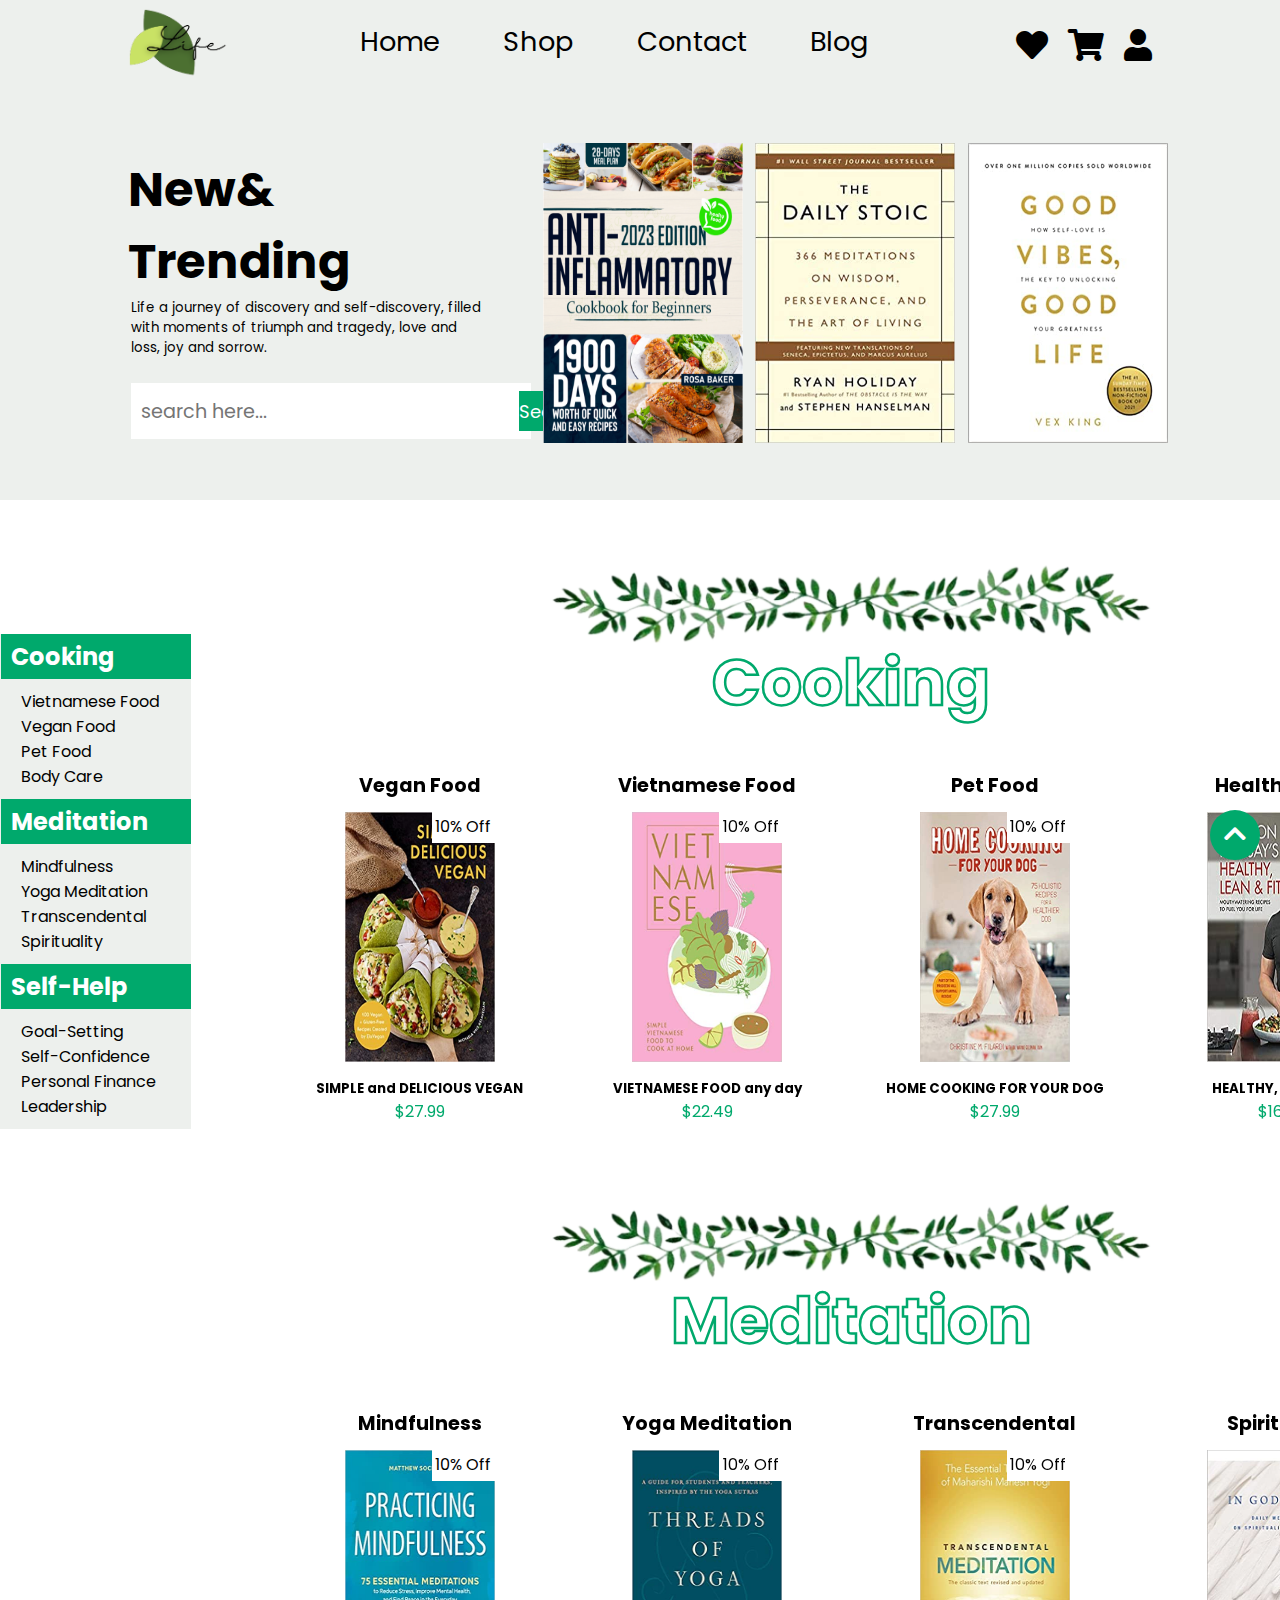
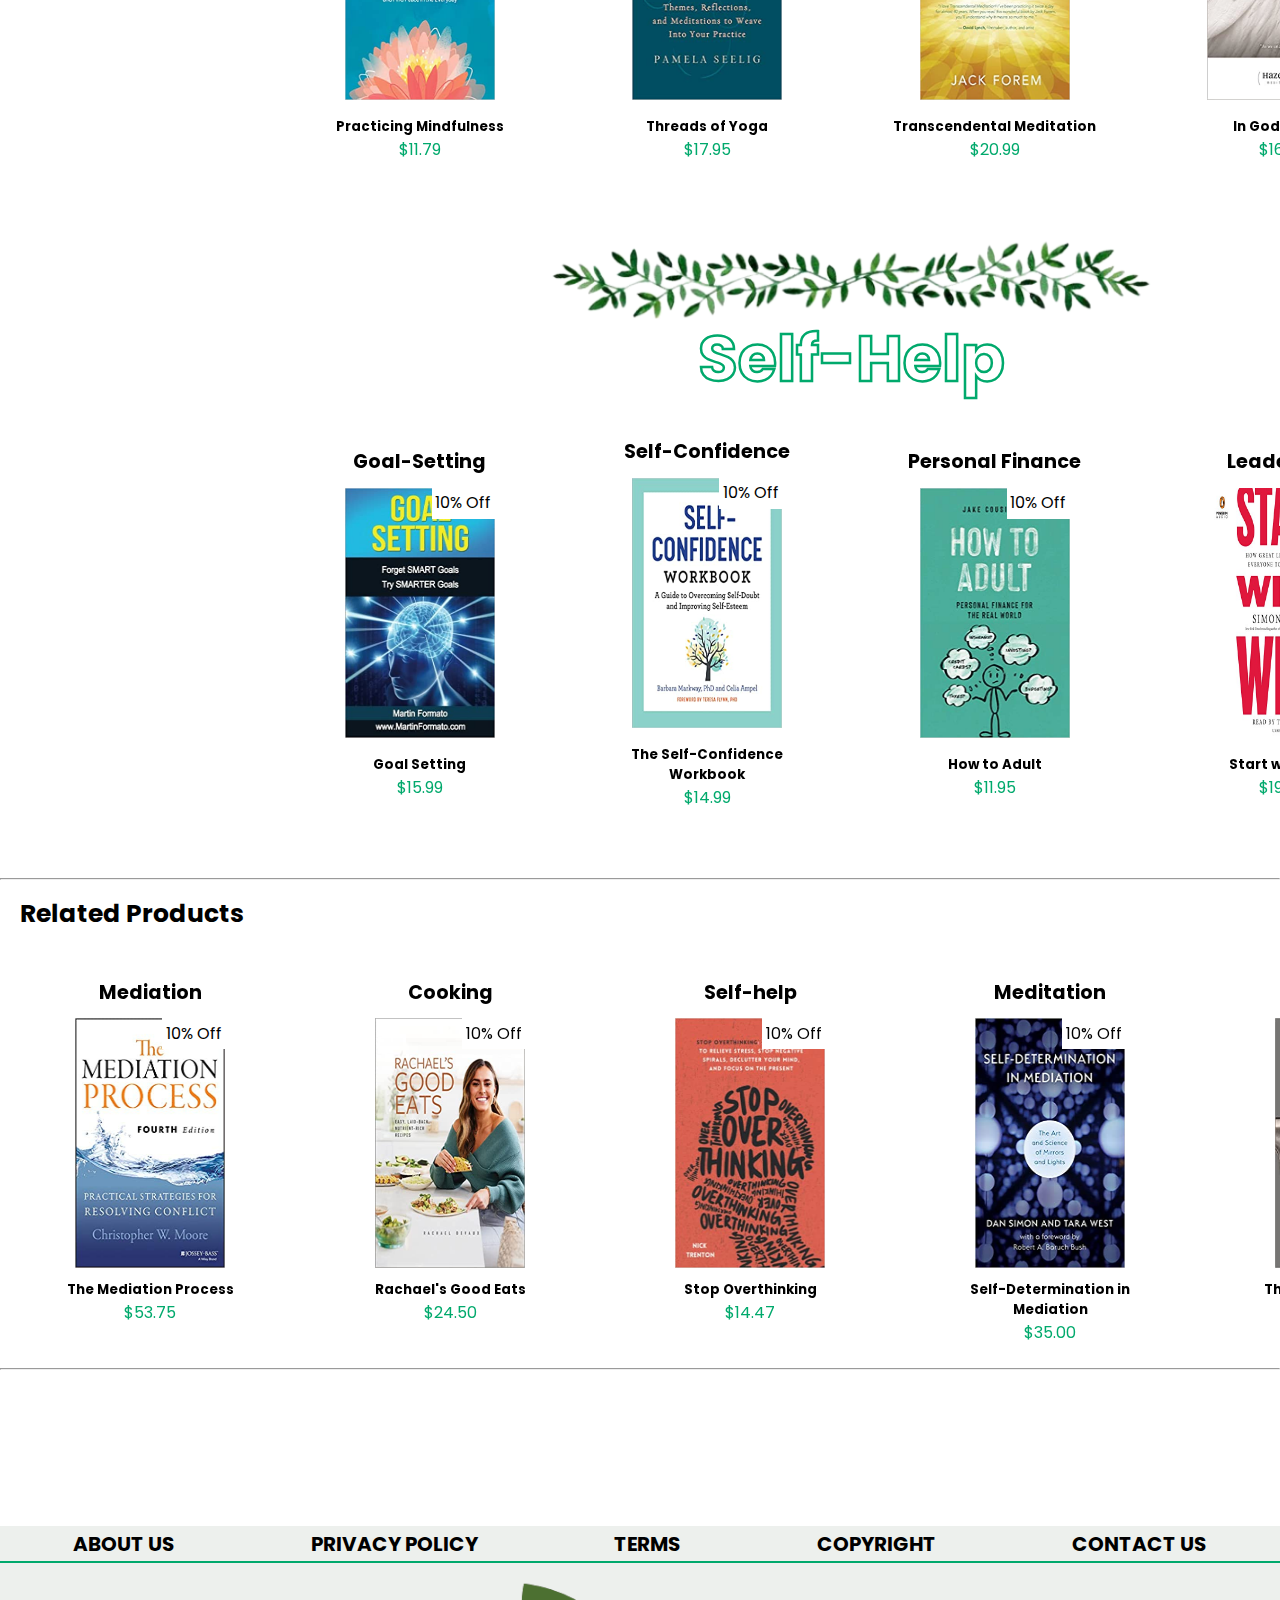
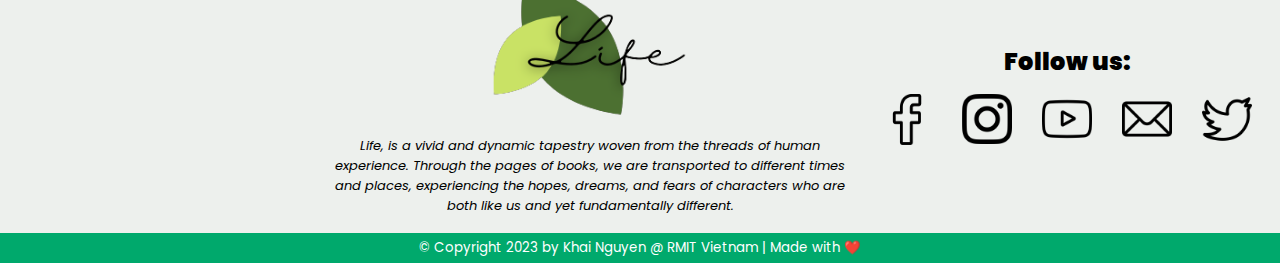
<file: index.html>
<!-- 
RMIT University Vietnam
Course: COSC2430 Web Programming
Semester: 2023A
Assessment: Assignment 1
Author: Nguyen Van Khai
ID: 3978467
Acknowledgement: None. 
-->
<!DOCTYPE html>
<html lang="en">
<head>
    <meta charset="UTF-8">
    <meta http-equiv="X-UA-Compatible" content="IE=edge">
    <meta name="viewport" content="width=device-width, initial-scale=1.0">
    <title>Life Bookstore</title>
    <link rel="stylesheet" href="https://cdnjs.cloudflare.com/ajax/libs/font-awesome/5.15.3/css/all.min.css">
    <link rel="stylesheet" href="style.css">
    <link rel="icon" href="image/logo.png" type="image/png">
</head>
<body>
    <header>
        <nav>
            <div>
                <a href="#"><img src="image/logo.png" alt="logo" width="100px"></a>
            </div>
            <div class="mobile-menu">Menu</div>
            <div class="nav-section">
                <a href="index.html">Home</a>
                <a href="index.html">Shop</a>
                <a href="pages/contact-page.html">Contact</a>
                <a href="#">Blog</a>
            </div>
            <div class="sb icon">
                <a href="#" class="fas fa-heart"></a>
                <a href="#" class="fas fa-shopping-cart"></a>
                <a href="#" class="fas fa-user"></a>
            </div>
        </nav>
        <br>
        <br>
        <div class="banner">
            <div class="new-trend">
                <h1>
                    New&
                </h1>
                <h1>
                    Trending
                </h1>
                <p>
                    Life a journey of discovery and self-discovery, filled with moments of triumph and tragedy, love and loss, joy and sorrow.
                </p>
                <br>
                <div class="search-container">
                    <form action="">
                        <input type="search" placeholder="search here..." name="search" id="search">
                        <button>Search</button>
                    </form>
                </div>
            </div>
            <div class="banner-books">
                <div class="banner-book"><a href=""><img src="image/new&trending/banner-book.png" alt="cooking-book"></a></div>
                <div class="banner-book"><a href=""><img src="image/new&trending/banner-book1.jpg" alt="meditation-book"></a></div>
                <div class="banner-book"><a href=""><img src="image/new&trending/banner-book2.jpg" alt="self-development-book"></a></div>
            </div>
        </div>
    </header>
    <main>
        <div class="back-to-top-btn">
            <a href="#"><i class="fas fa-chevron-up"></i></a>
        </div>
        <div class="main">
            <section class="side-menu-section">
                <ul class="side-menu">
                    <li>
                        <h2>Cooking</h2>
                        <ul class="list">
                            <li><a href="">Vietnamese Food</a></li>
                            <li><a href="">Vegan Food</a></li>
                            <li><a href="">Pet Food</a></li>
                            <li><a href="">Body Care</a></li>
                        </ul>
                    </li>
                    <li>
                        <h2>Meditation</h2>
                        <ul class="list">
                            <li><a href="">Mindfulness</a></li>
                            <li><a href="">Yoga Meditation</a></li>
                            <li><a href="">Transcendental</a></li>
                            <li><a href="">Spirituality</a></li>
                        </ul>
                    </li>
                    <li>
                        <h2>Self-Help</h2>
                        <ul class="list">
                            <li><a href="">Goal-Setting</a></li>
                            <li><a href="">Self-Confidence</a></li>
                            <li><a href="">Personal Finance</a></li>
                            <li><a href="">Leadership</a></li>
                        </ul>
                    </li>
                </ul>
            </section>
            <section class="category-section">
                <img src="image/header-decor1.png" alt="leaf-line-doodles">
                <div class="category" id="cooking">
                    <a href="pages/cooking-category.html">
                        <h1>Cooking</h1>
                    </a>
                    <div class="book-section">
                        <div class="category-book core">
                            <h2>Vegan Food</h2>
                            <a href="pages/vegan-food.html"><img src="image/cooking-book/vegan-food1.jpg" alt="vegan book"></a>
                            <h5>SIMPLE and DELICIOUS VEGAN</h5>
                            <p>$27.99</p>
                            <span>10% Off</span>
                        </div>
                        <div class="category-book core">
                            <h2>Vietnamese Food</h2>
                            <a href=""><img src="image/cooking-book/vn-food2.jpg" alt="Vietnamese food cookbook"></a>
                            <h5>VIETNAMESE FOOD any day</h5>
                            <p>$22.49</p>
                            <span>10% Off</span>
                        </div>
                        <div class="category-book core">
                            <h2>Pet Food</h2>
                            <a href=""><img src="image/cooking-book/pet-cook-book.jpg" alt="pet food book"></a>
                            <h5>HOME COOKING FOR YOUR DOG</h5>
                            <p>$27.99</p>
                            <span>10% Off</span>
                        </div>
                        <div class="category-book core">
                            <h2>Healthy Food</h2>
                            <a href=""><img src="image/cooking-book/body care.jpg" alt="healthy food book"></a>
                            <h5>HEALTHY, LEAN & FIT</h5>
                            <p>$16.77</p>
                            <span>10% Off</span>
                        </div>
                    </div>
                </div>
                <img src="image/header-decor1.png" alt="leaf-line-doodles">
                <div class="category" id="meditation">
                    <a href="pages/meditaion-category.html">
                        <h1>Meditation</h1>
                    </a>
                    <div class="book-section">
                        <div class="category-book core">
                            <h2>Mindfulness</h2>
                            <a href="pages/mindfulness.html"><img src="image/meditation/mindfulness.jpg" alt="mindfulness book"></a>
                            <h5>Practicing Mindfulness</h5>
                            <p>$11.79</p>
                            <span>10% Off</span>
                        </div>
                        <div class="category-book core">
                            <h2>Yoga Meditation</h2>
                            <a href=""><img src="image/meditation/yoga.jpg" alt="yoga meditation"></a>
                            <h5>Threads of Yoga</h5>
                            <p>$17.95</p>
                            <span>10% Off</span>
                        </div>
                        <div class="category-book core">
                            <h2>Transcendental</h2>
                            <a href=""><img src="image/meditation/transcendental.jpg" alt="transcendental book"></a>
                            <h5>Transcendental Meditation</h5>
                            <p>$20.99</p>
                            <span>10% Off</span>
                        </div>
                        <div class="category-book core">
                            <h2>Spirituality</h2>
                            <a href=""><img src="image/meditation/spirituality.jpg" alt="spirituality book"></a>
                            <h5>In God's Care</h5>
                            <p>$16.95</p>
                            <span>10% Off</span>
                        </div>
                    </div>
                </div>
                <img src="image/header-decor1.png" alt="leaf-line-doodles">
                <div class="category" id="self-help">
                    <a href="pages/self-help-category.html">
                        <h1>Self-Help</h1>
                    </a>
                    <div class="book-section">
                        <div class="category-book core">
                            <h2>Goal-Setting</h2>
                            <a href=""><img src="image/self-help/goal-setting.jpg" alt="goal-setting book"></a>
                            <h5>Goal Setting</h5>
                            <p>$15.99</p>
                            <span>10% Off</span>
                        </div>
                        <div class="category-book core">
                            <h2>Self-Confidence</h2>
                            <a href="pages/self-confidence.html"><img src="image/self-help/self-confidence.jpg" alt="self-confidence book"></a>
                            <h5>The Self-Confidence Workbook</h5>
                            <p>$14.99</p>
                            <span>10% Off</span>
                        </div>
                        <div class="category-book core">
                            <h2>Personal Finance</h2>
                            <a href=""><img src="image/self-help/personal-finance.jpg" alt="personal finance book"></a>
                            <h5>How to Adult</h5>
                            <p>$11.95</p>
                            <span>10% Off</span>
                        </div>
                        <div class="category-book core">
                            <h2>Leadership</h2>
                            <a href=""><img src="image/self-help/leadership.jpg" alt="leadership book"></a>
                            <h5>Start with Why</h5>
                            <p>$19.69</p>
                            <span>10% Off</span>
                        </div>
                    </div>
                </div>
            </section>
        </div>
        <hr>
        <div class="related-product">
            <h2>Related Products</h2>
            <br>
            <div class="related-section">
                <div class="category-book related">
                    <h2>Mediation</h2>
                    <a href=""><img src="image/related book/related-book5.jpg" alt="mediation book"></a>
                    <h5>The Mediation Process</h5>
                    <p>$53.75</p>
                    <span>10% Off</span>
                </div>
                <div class="category-book">
                    <h2>Cooking</h2>
                    <a href=""><img src="image/related book/related-book4.jpg" alt="cooking book"></a>
                    <h5>Rachael's Good Eats</h5>
                    <p>$24.50</p>
                    <span>10% Off</span>
                </div>
                <div class="category-book">
                    <h2>Self-help</h2>
                    <a href=""><img src="image/related book/related-book3.jpg" alt="self-help book"></a>
                    <h5>Stop Overthinking</h5>
                    <p>$14.47</p>
                    <span>10% Off</span>
                </div>
                <div class="category-book">
                    <h2>Meditation</h2>
                    <a href=""><img src="image/related book/related-book2.jpg" alt="meditation book"></a>
                    <h5>Self-Determination in Mediation</h5>
                    <p>$35.00</p>
                    <span>10% Off</span>
                </div>
                <div class="category-book">
                    <h2>Cooking</h2>
                    <a href=""><img src="image/related book/related-book1.jpg" alt="cooking book"></a>
                    <h5>The Science of Cooking</h5>
                    <p>$16.59</p>
                    <span>10% Off</span>
                </div>
            </div>    
        </div>
    </main>
    <hr>
    <footer>
        <div class="location">
            <iframe src="https://www.google.com/maps/embed?pb=!1m18!1m12!1m3!1d3837.559587457052!2d108.33833657552523!3d15.879728168336388!2m3!1f0!2f0!3f0!3m2!1i1024!2i768!4f13.1!3m3!1m2!1s0x31420d94eda04bf7%3A0xee010143eee848dd!2zUGjhu5UgY-G7lSBI4buZaSBBbg!5e0!3m2!1svi!2s!4v1678954273015!5m2!1svi!2s" width="100%" height="100%" style="border:0;" allowfullscreen="" loading="lazy" referrerpolicy="no-referrer-when-downgrade"></iframe>
        </div>
        <div class="footer">
            <div class="nav2">
                <a href="#"><strong>ABOUT US</strong></a>
                <a href="#"><strong>PRIVACY POLICY</strong></a>
                <a href="#"><strong>TERMS</strong></a>
                <a href="#"><strong>COPYRIGHT</strong></a>
                <a href="pages/contact-page.html"><strong>CONTACT US</strong></a>
            </div>
            <div class="information">
                <iframe width="400" height="250" src="https://www.youtube.com/embed/lwdNcMkOiTM" title="YouTube video player" frameborder="0" allow="accelerometer; autoplay; clipboard-write; encrypted-media; gyroscope; picture-in-picture; web-share" allowfullscreen></iframe>
                <div class="logo">
                    <img src="image/logo.png" alt="logo" width="200px">
                    <p><i>Life, is a vivid and dynamic tapestry woven from the threads of human experience. Through the pages of books, we are transported to different times and places, experiencing the hopes, dreams, and fears of characters who are both like us and yet fundamentally different.</i></p>
                </div>
                <div class="follow-us">
                    <h2><strong>Follow us:</strong></h2>
                    <ul class="social-footer">
                        <li>
                            <a href="https://www.facebook.com/" target="_blank">
                                <img src="image/social-icon/facebook.png" alt="facebook icon" width="50">
                            </a>
                        </li>
                        <li>
                            <a href="https://www.instagram.com/" target="_blank">
                                <img src="image/social-icon/instagram.png" alt="instagram icon" width="50">
                            </a> 
                        </li>
                        <li>
                            <a href="https://www.youtube.com/" target="_blank">
                                <img src="image/social-icon/youtube.png" alt="youtube icon" width="50">
                            </a>
                        </li>
                        <li>
                            <a href="mailto: nvkhai105@gmail.com">
                                <img src="image/social-icon/mail.png" alt="mail icon" width="50">
                            </a>
                        </li>
                        <li>
                            <a href="https://twitter.com/" target="_blank">
                                <img src="image/social-icon/twitter.png" alt="twitter icon" width="50">
                            </a>
                        </li>                                
                    </ul>    
                </div>
            </div>
            <div class="copyright">
                <p>© Copyright 2023 by Khai Nguyen @ RMIT Vietnam | Made with ❤️</p>
            </div>
        </div>
    </footer>
</body>
</html>
</file>
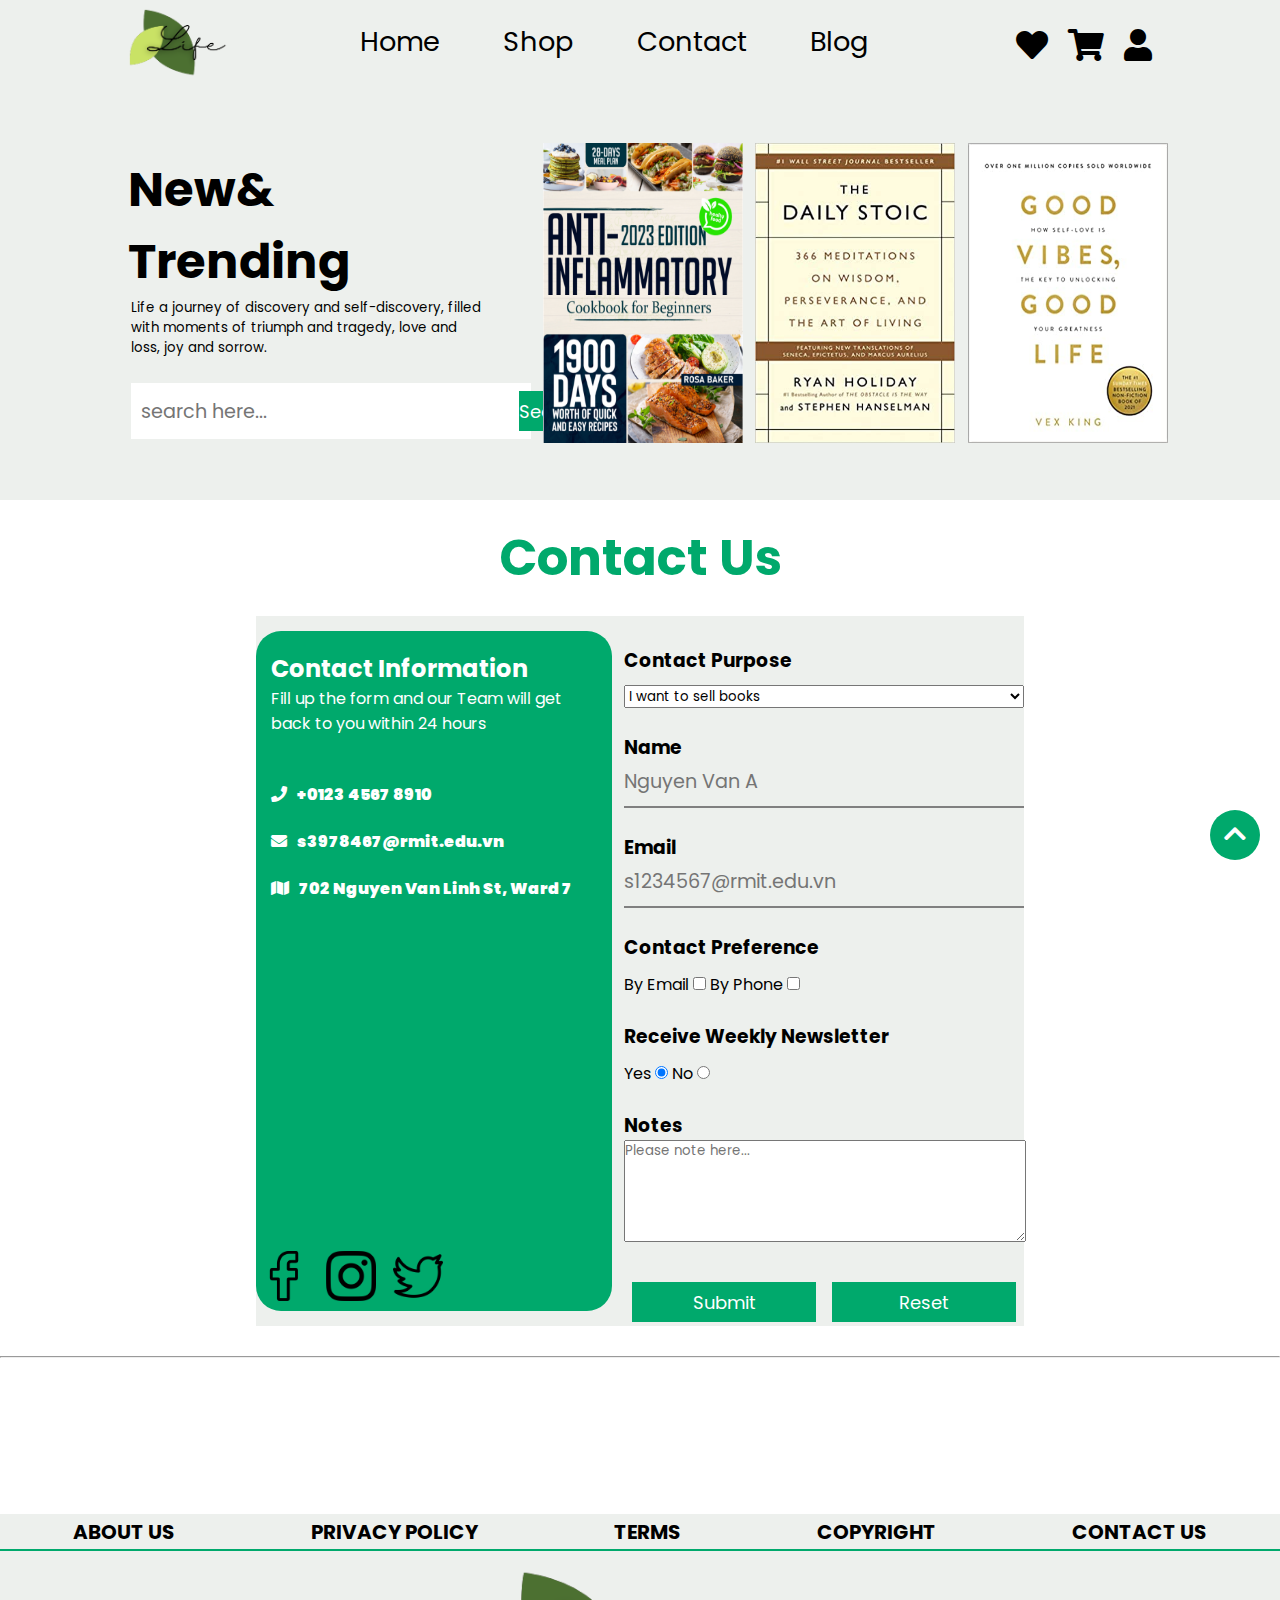
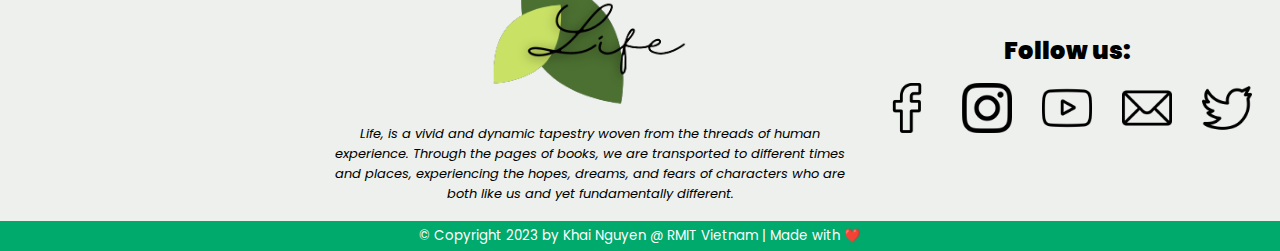
<file: pages/contact-page.html>
<!-- 
RMIT University Vietnam
Course: COSC2430 Web Programming
Semester: 2023A
Assessment: Assignment 1
Author: Nguyen Van Khai
ID: 3978467
Acknowledgement: None. 
-->
<!DOCTYPE html>
<html lang="en">
<head>
    <meta charset="UTF-8">
    <meta http-equiv="X-UA-Compatible" content="IE=edge">
    <meta name="viewport" content="width=device-width, initial-scale=1.0">
    <title>Contact US</title>
    <link rel="stylesheet" href="https://cdnjs.cloudflare.com/ajax/libs/font-awesome/5.15.3/css/all.min.css">
    <link rel="stylesheet" href="../style.css">
    <link rel="icon" href="../image/logo.png" type="image/png">
</head>
<body>
    <header>
        <nav>
            <div>
                <a href="#"><img src="../image/logo.png" alt="logo" width="100px"></a>
            </div>
            <div class="mobile-menu">Menu</div>
            <div class="nav-section">
                <a href="../index.html">Home</a>
                <a href="../index.html">Shop</a>
                <a href="../pages/contact-page.html">Contact</a>
                <a href="#">Blog</a>
            </div>
            <div class="sb icon">
                <a href="#" class="fas fa-heart"></a>
                <a href="#" class="fas fa-shopping-cart"></a>
                <a href="#" class="fas fa-user"></a>
            </div>
        </nav>
        <br>
        <br>
        <div class="banner">
            <div class="new-trend">
                <h1>
                    New&
                </h1>
                <h1>
                    Trending
                </h1>
                <p>
                    Life a journey of discovery and self-discovery, filled with moments of triumph and tragedy, love and loss, joy and sorrow.
                </p>
                <br>
                <div class="search-container">
                    <form action="">
                        <input type="search" placeholder="search here..." name="search" id="search">
                        <button>Search</button>
                    </form>
                </div>
            </div>
            <div class="banner-books">
                <div class="banner-book"><a href=""><img src="../image/new&trending/banner-book.png" alt="cooking-book"></a></div>
                <div class="banner-book"><a href=""><img src="../image/new&trending/banner-book1.jpg" alt="meditation-book"></a></div>
                <div class="banner-book"><a href=""><img src="../image/new&trending/banner-book2.jpg" alt="self-development-book"></a></div>
            </div>
        </div>
    </header>
    <main>
        <div class="back-to-top-btn">
            <a href="#"><i class="fas fa-chevron-up"></i></a>
        </div>
        <h1 class="contact-us">Contact Us</h1>
        <div class="contact-page">
            <div class="contact-information">
                <div>
                    <h2>Contact Information</h2>
                    <p>Fill up the form and our Team will get back to you within 24 hours</p>
                </div>
                <br>
                <br>
                <label for="phone" class="fas fa-phone"><a href="#" id="phone">+0123 4567 8910</a></label>
                <label for="mail" class="fas fa-envelope"><a href="mailto: s3978467@rmit.edu.vn" id="mail">s3978467@rmit.edu.vn</a></label>
                <label for="location" class="fas fa-map"><a href="#">702 Nguyen Van Linh St, Ward 7</a></label>
                <br>
                <ul class="social">
                    <li>
                        <a href="https://www.facebook.com/" target="_blank">
                            <img src="../image/social-icon/facebook.png" alt="facebook icon" width="50">
                        </a>
                    </li>
                    <li>
                        <a href="https://www.instagram.com/" target="_blank">
                            <img src="../image/social-icon/instagram.png" alt="instagram icon" width="50">
                        </a> 
                    </li>
                    <li>
                        <a href="https://twitter.com/" target="_blank">
                            <img src="../image/social-icon/twitter.png" alt="twitter icon" width="50">
                        </a>
                    </li>                                
                </ul> 
            </div>
            <div class="contact-field">
                <form action="form-processing.php" method="post" class="contact-form">
                    <legend for="contact-purpose"><h3>Contact Purpose</h3></legend>
                    <select name="contact-purpose" id="contact-purpose">
                        <option value="sell-books">I want to sell books</option>
                        <option value="buy-books">I want to buy books</option>
                    </select>
                    <br>
                    <label for="name" id="label-name"><h3>Name</h3></label>
                    <input type="text" id="name" name="name" placeholder="Nguyen Van A" required>
                    <br>
                    <label for="email" id="label-email"><h3>Email</h3></label>
                    <input type="email" id="email" name="email" placeholder="s1234567@rmit.edu.vn" required>
                    <br>
                    <fieldset>
                        <legend for="preference"><h3>Contact Preference</h3></legend>
                        <label for="by-email">By Email
                            <input type="checkbox" id="by-email" name="preference" value="email">
                        </label>
                        <label for="by-phone">By Phone
                            <input type="checkbox" id="by-phone" name="preference" value="phone">
                        </label>
                    </fieldset>
                    <br>
                    <fieldset>
                        <legend for="receive-letter"><h3>Receive Weekly Newsletter</h3></legend>
                        <label for="yes">Yes
                            <input type="radio" name="receive-letter" id="yes" value="Yes" checked required>
                        </label>
                        <label for="no">No
                            <input type="radio" name="receive-letter" id="no" value="No" required>
                        </label>
                    </fieldset>
                    <br>
                    <fieldset>
                        <label for="notes"><h3>Notes</h3></label>
                        <textarea name="notes" id="notes" cols="30" rows="3" placeholder="Please note here..."></textarea>
                    </fieldset>
                    <br>
                    <div class="button">
                        <button type="submit">Submit</button>
                        <button type="reset">Reset</button>
                    </div>
                    
                </form>
            </div>
        </div>
    </main>
    <hr>
    <footer>
        <div class="location">
            <iframe src="https://www.google.com/maps/embed?pb=!1m18!1m12!1m3!1d3837.559587457052!2d108.33833657552523!3d15.879728168336388!2m3!1f0!2f0!3f0!3m2!1i1024!2i768!4f13.1!3m3!1m2!1s0x31420d94eda04bf7%3A0xee010143eee848dd!2zUGjhu5UgY-G7lSBI4buZaSBBbg!5e0!3m2!1svi!2s!4v1678954273015!5m2!1svi!2s" width="100%" height="100%" style="border:0;" allowfullscreen="" loading="lazy" referrerpolicy="no-referrer-when-downgrade"></iframe>
        </div>
        <div class="footer">
            <div class="nav2">
                <a href="#"><strong>ABOUT US</strong></a>
                <a href="#"><strong>PRIVACY POLICY</strong></a>
                <a href="#"><strong>TERMS</strong></a>
                <a href="#"><strong>COPYRIGHT</strong></a>
                <a href="../pages/contact-page.html"><strong>CONTACT US</strong></a>
            </div>
            <div class="information">
                <iframe width="400" height="250" src="https://www.youtube.com/embed/lwdNcMkOiTM" title="YouTube video player" frameborder="0" allow="accelerometer; autoplay; clipboard-write; encrypted-media; gyroscope; picture-in-picture; web-share" allowfullscreen></iframe>
                <div class="logo">
                    <img src="../image/logo.png" alt="logo" width="200px">
                    <p><i>Life, is a vivid and dynamic tapestry woven from the threads of human experience. Through the pages of books, we are transported to different times and places, experiencing the hopes, dreams, and fears of characters who are both like us and yet fundamentally different.</i></p>
                </div>
                <div class="follow-us">
                    <h2><strong>Follow us:</strong></h2>
                    <ul class="social-footer">
                        <li>
                            <a href="https://www.facebook.com/" target="_blank">
                                <img src="../image/social-icon/facebook.png" alt="facebook icon" width="50">
                            </a>
                        </li>
                        <li>
                            <a href="https://www.instagram.com/" target="_blank">
                                <img src="../image/social-icon/instagram.png" alt="instagram icon" width="50">
                            </a> 
                        </li>
                        <li>
                            <a href="https://www.youtube.com/" target="_blank">
                                <img src="../image/social-icon/youtube.png" alt="youtube icon" width="50">
                            </a>
                        </li>
                        <li>
                            <a href="mailto: nvkhai105@gmail.com">
                                <img src="../image/social-icon/mail.png" alt="mail icon" width="50">
                            </a>
                        </li>
                        <li>
                            <a href="https://twitter.com/" target="_blank">
                                <img src="../image/social-icon/twitter.png" alt="twitter icon" width="50">
                            </a>
                        </li>                                
                    </ul>    
                </div>
            </div>
            <div class="copyright">
                <p>© Copyright 2023 by Khai Nguyen @ RMIT Vietnam | Made with ❤️</p>
            </div>
        </div>
    </footer>
</body>
</html>
</file>
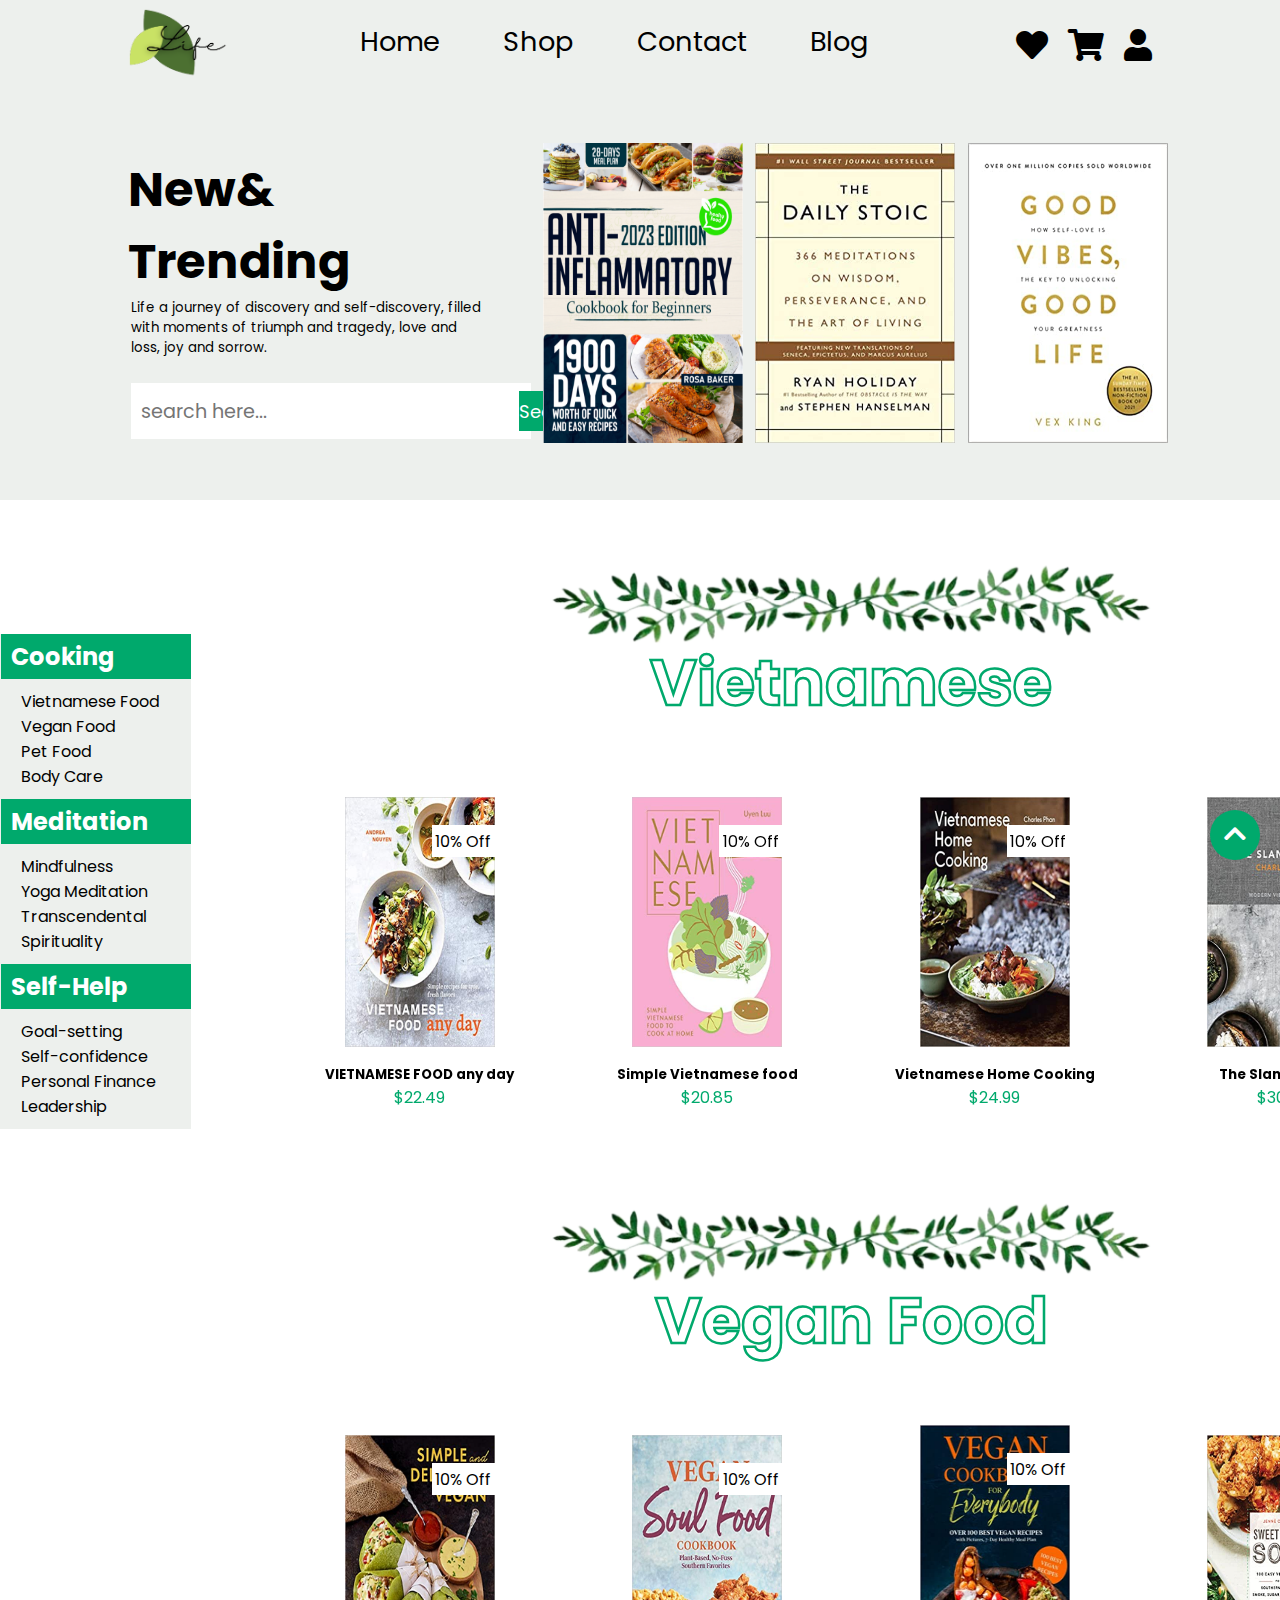
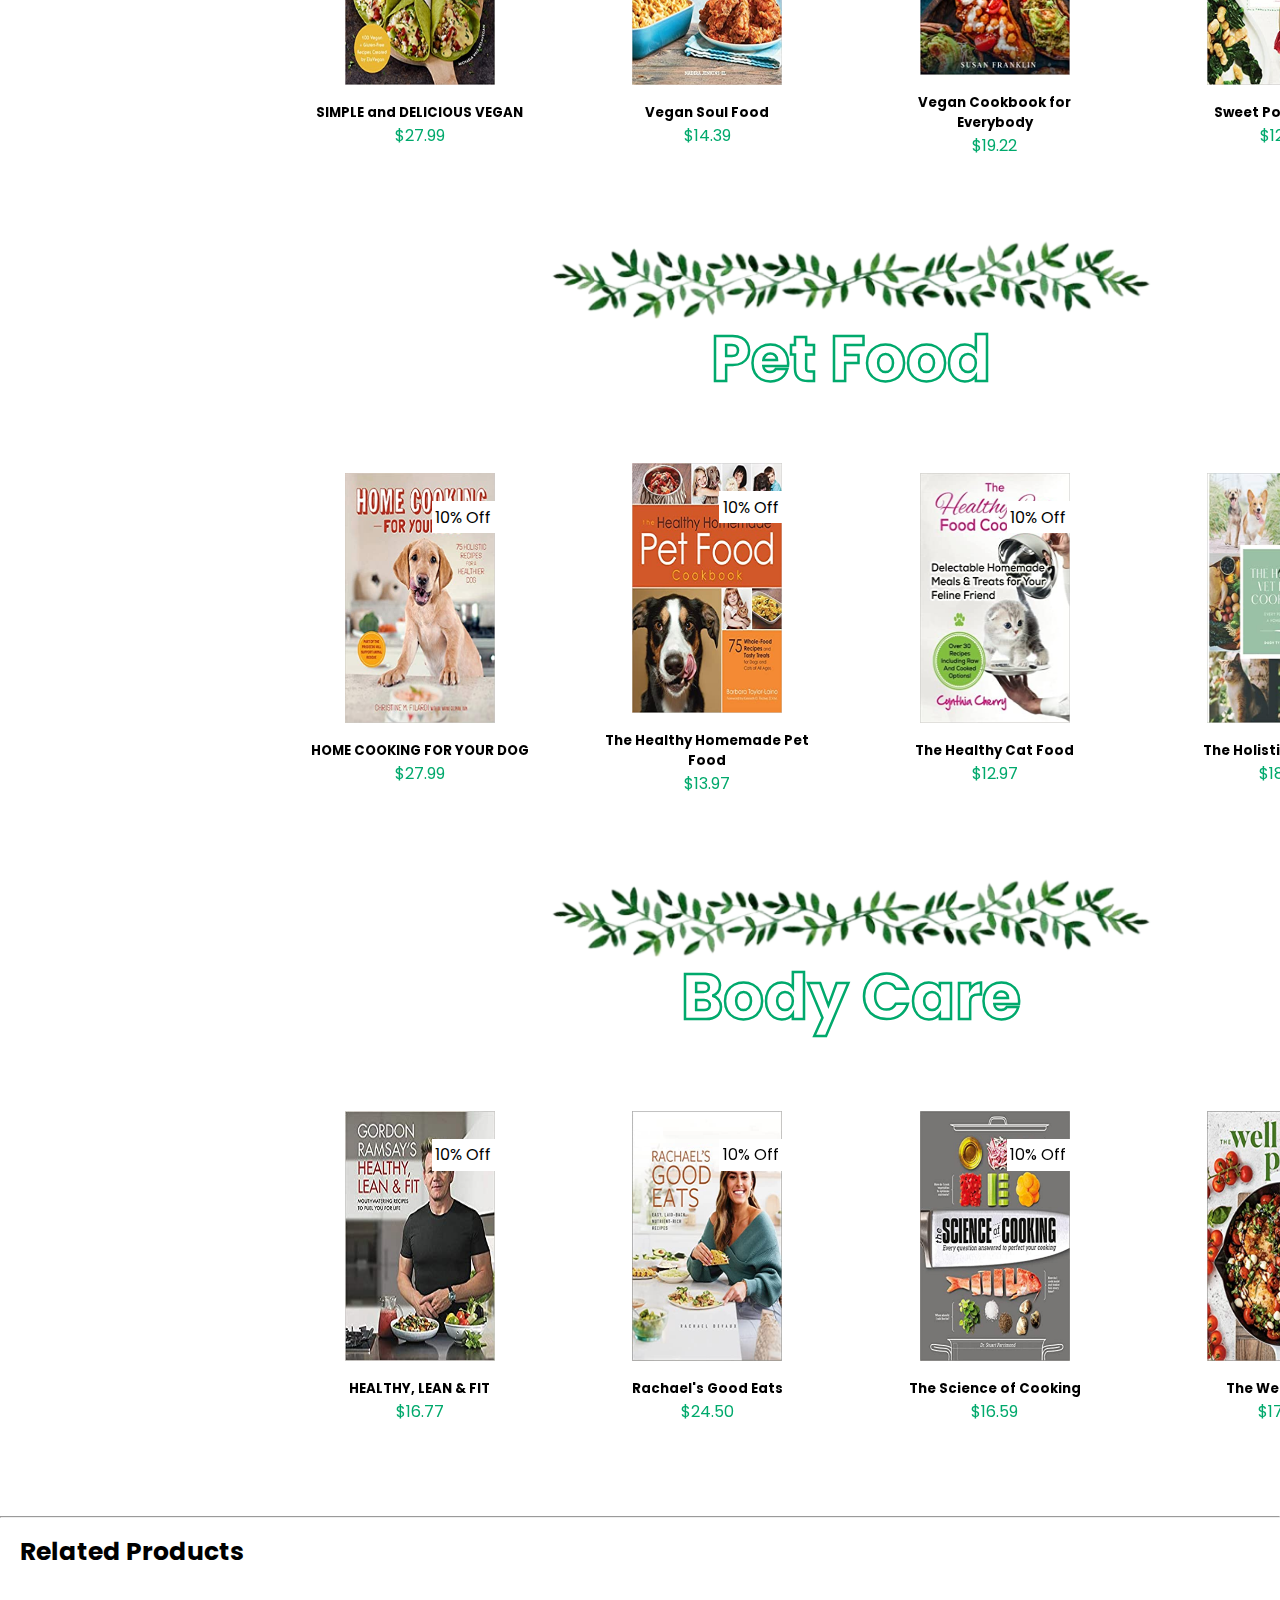
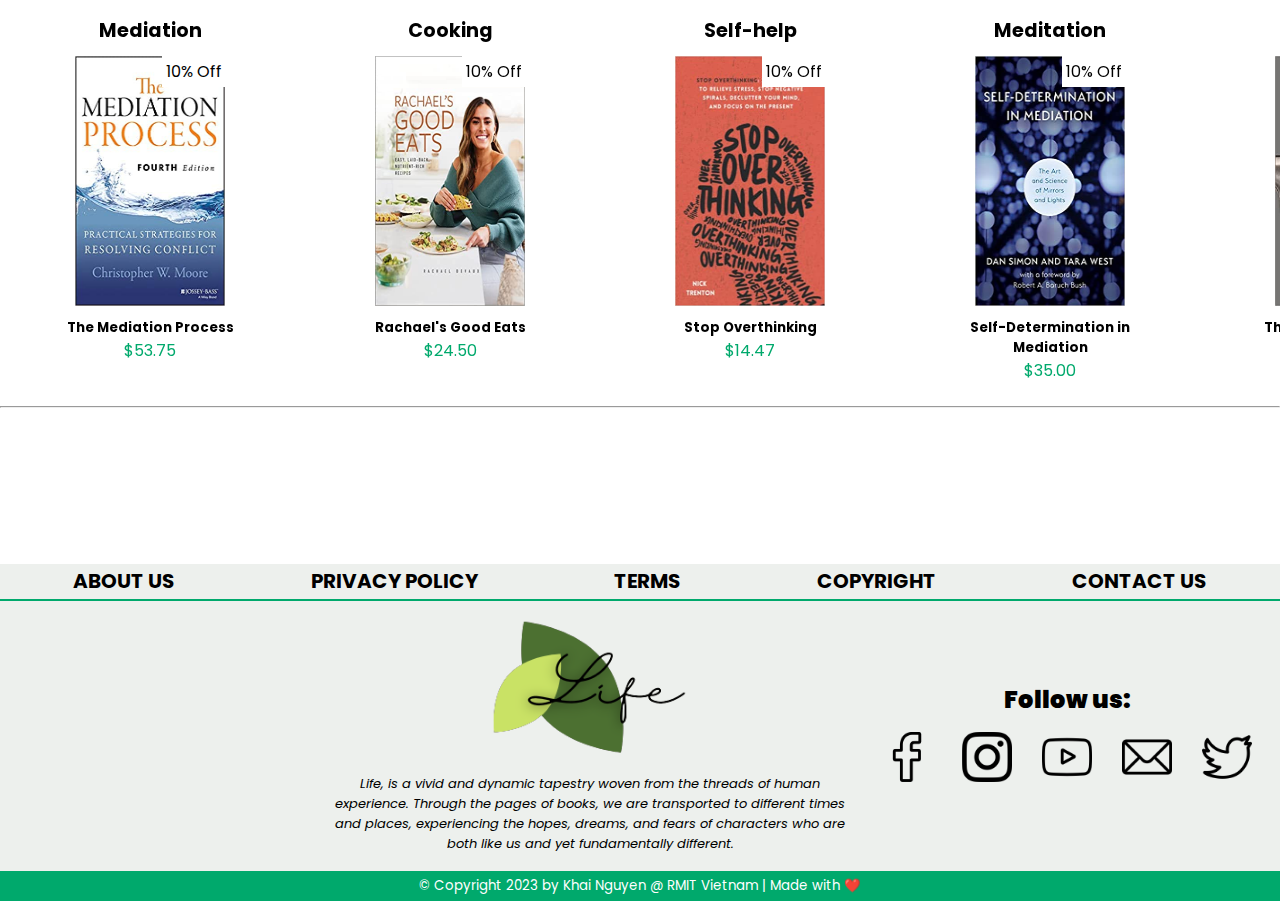
<file: pages/cooking-category.html>
<!-- 
RMIT University Vietnam
Course: COSC2430 Web Programming
Semester: 2023A
Assessment: Assignment 1
Author: Nguyen Van Khai
ID: 3978467
Acknowledgement: None. 
-->
<!DOCTYPE html>
<html lang="en">
<head>
    <meta charset="UTF-8">
    <meta http-equiv="X-UA-Compatible" content="IE=edge">
    <meta name="viewport" content="width=device-width, initial-scale=1.0">
    <title>Cooking Books</title>
    <link rel="stylesheet" href="https://cdnjs.cloudflare.com/ajax/libs/font-awesome/5.15.3/css/all.min.css">
    <link rel="stylesheet" href="../style.css">
    <link rel="icon" href="../image/logo.png" type="image/png">
</head>
<body>
    <header>
        <nav>
            <div>
                <a href="#"><img src="../image/logo.png" alt="logo" width="100px"></a>
            </div>
            <div class="mobile-menu">Menu</div>
            <div class="nav-section">
                <a href="../index.html">Home</a>
                <a href="../index.html">Shop</a>
                <a href="../pages/contact-page.html">Contact</a>
                <a href="#">Blog</a>
            </div>
            <div class="sb icon">
                <a href="#" class="fas fa-heart"></a>
                <a href="#" class="fas fa-shopping-cart"></a>
                <a href="#" class="fas fa-user"></a>
            </div>
        </nav>
        <br>
        <br>
        <div class="banner">
            <div class="new-trend">
                <h1>
                    New&
                </h1>
                <h1>
                    Trending
                </h1>
                <p>
                    Life a journey of discovery and self-discovery, filled with moments of triumph and tragedy, love and loss, joy and sorrow.
                </p>
                <br>
                <div class="search-container">
                    <form action="">
                        <input type="search" placeholder="search here..." name="search" id="search">
                        <button>Search</button>
                    </form>
                </div>
            </div>
            <div class="banner-books">
                <div class="banner-book"><a href=""><img src="../image/new&trending/banner-book.png" alt="cooking-book"></a></div>
                <div class="banner-book"><a href=""><img src="../image/new&trending/banner-book1.jpg" alt="meditation-book"></a></div>
                <div class="banner-book"><a href=""><img src="../image/new&trending/banner-book2.jpg" alt="self-development-book"></a></div>
            </div>
        </div>
    </header>
    <main>
        <div class="back-to-top-btn">
            <a href="#"><i class="fas fa-chevron-up"></i></a>
        </div>
        <div class="main">
            <section class="side-menu-section">
                <ul class="side-menu">
                    <li>
                        <h2>Cooking</h2>
                        <ul class="list">
                            <li><a href="">Vietnamese Food</a></li>
                            <li><a href="">Vegan Food</a></li>
                            <li><a href="">Pet Food</a></li>
                            <li><a href="">Body Care</a></li>
                        </ul>
                    </li>
                    <li>
                        <h2>Meditation</h2>
                        <ul class="list">
                            <li><a href="">Mindfulness</a></li>
                            <li><a href="">Yoga Meditation</a></li>
                            <li><a href="">Transcendental</a></li>
                            <li><a href="">Spirituality</a></li>
                        </ul>
                    </li>
                    <li>
                        <h2>Self-Help</h2>
                        <ul class="list">
                            <li><a href="">Goal-setting</a></li>
                            <li><a href="">Self-confidence</a></li>
                            <li><a href="">Personal Finance</a></li>
                            <li><a href="">Leadership</a></li>
                        </ul>
                    </li>
                </ul>
            </section>
            <section class="category-section">
                <img src="../image/header-decor1.png" alt="leaf-line-doodles">
                <div class="category" id="cooking">
                    <a href="../cooking-category.html">
                        <h1>Vietnamese</h1>
                    </a>
                    <div class="book-section">
                        <div class="category-book core">
                            <a href=""><img src="../image/cooking-book/vn-food1.jpg" alt="Vietnamese food cookbook"></a>
                            <h5>VIETNAMESE FOOD any day</h5>
                            <p>$22.49</p>
                            <span>10% Off</span>
                        </div>
                        <div class="category-book core">
                            <a href=""><img src="../image/cooking-book/vn-food2.jpg" alt="Vietnamese food cookbook"></a>
                            <h5>Simple Vietnamese food</h5>
                            <p>$20.85</p>
                            <span>10% Off</span>
                        </div>
                        <div class="category-book core">
                            <a href=""><img src="../image/cooking-book/vn-food3.jpg" alt="Vietnamese food cookbook"></a>
                            <h5>Vietnamese Home Cooking</h5>
                            <p>$24.99</p>
                            <span>10% Off</span>
                        </div>
                        <div class="category-book core">
                            <a href=""><img src="../image/cooking-book/vn-food4.jpg" alt="Vietnamese food cookbook"></a>
                            <h5>The Slanted Door</h5>
                            <p>$30.69</p>
                            <span>10% Off</span>
                        </div>
                    </div>
                </div>
                <img src="../image/header-decor1.png" alt="leaf-line-doodles">
                <div class="category" id="meditation">
                    <a href="">
                        <h1>Vegan Food</h1>
                    </a>
                    <div class="book-section">
                        <div class="category-book core">
                            <a href="vegan-food.html"><img src="../image/cooking-book/vegan-food1.jpg" alt="vegan book"></a>
                            <h5>SIMPLE and DELICIOUS VEGAN</h5>
                            <p>$27.99</p>
                            <span>10% Off</span>
                        </div>
                        <div class="category-book core">
                            <a href=""><img src="../image/cooking-book/vegan-food2.jpg" alt="vegan book"></a>
                            <h5>Vegan Soul Food</h5>
                            <p>$14.39</p>
                            <span>10% Off</span>
                        </div>
                        <div class="category-book core">
                            <a href=""><img src="../image/cooking-book/vegan-food3.jpg" alt="vegan book"></a>
                            <h5>Vegan Cookbook for Everybody</h5>
                            <p>$19.22</p>
                            <span>10% Off</span>
                        </div>
                        <div class="category-book core">
                            <a href=""><img src="../image/cooking-book/vegan-food4.jpg" alt="vegan book"></a>
                            <h5>Sweet Potato Soul</h5>
                            <p>$12.99</p>
                            <span>10% Off</span>
                        </div>
                    </div>
                </div>
                <img src="../image/header-decor1.png" alt="leaf-line-doodles">
                <div class="category" id="self-help">
                    <a href="#">
                        <h1>Pet Food</h1>
                    </a>
                    <div class="book-section">
                        <div class="category-book core">
                            <a href=""><img src="../image/cooking-book/pet-cook-book.jpg" alt="pet food book"></a>
                            <h5>HOME COOKING FOR YOUR DOG</h5>
                            <p>$27.99</p>
                            <span>10% Off</span>
                        </div>
                        <div class="category-book core">
                            <a href=""><img src="../image/cooking-book/pet-cook-book2.jpg" alt="pet food book"></a>
                            <h5>The Healthy Homemade Pet Food</h5>
                            <p>$13.97</p>
                            <span>10% Off</span>
                        </div>
                        <div class="category-book core">
                            <a href=""><img src="../image/cooking-book/pet-cook-book3.jpg" alt="pet food book"></a>
                            <h5>The Healthy Cat Food</h5>
                            <p>$12.97</p>
                            <span>10% Off</span>
                        </div>
                        <div class="category-book core">
                            <a href=""><img src="../image/cooking-book/pet-cook-book4.jpg" alt="pet food book"></a>
                            <h5>The Holistic Vet Blend</h5>
                            <p>$18.99</p>
                            <span>10% Off</span>
                        </div>
                    </div>
                </div>
                <img src="../image/header-decor1.png" alt="leaf-line-doodles">
                <div class="category" id="self-help">
                    <a href="#">
                        <h1>Body Care</h1>
                    </a>
                    <div class="book-section">
                        <div class="category-book core">
                            <a href=""><img src="../image/cooking-book/body care.jpg" alt="healthy food book"></a>
                            <h5>HEALTHY, LEAN & FIT</h5>
                            <p>$16.77</p>
                            <span>10% Off</span>
                        </div>
                        <div class="category-book core">
                            <a href=""><img src="../image/related book/related-book4.jpg" alt="healthy food book"></a>
                            <h5>Rachael's Good Eats</h5>
                            <p>$24.50</p>
                            <span>10% Off</span>
                        </div>
                        <div class="category-book core">
                            <a href=""><img src="../image/related book/related-book1.jpg" alt="healthy food book"></a>
                            <h5>The Science of Cooking</h5>
                            <p>$16.59</p>
                            <span>10% Off</span>
                        </div>
                        <div class="category-book core">
                            <a href=""><img src="../image/cooking-book/body care2.jpg" alt="healthy food book"></a>
                            <h5>The Well Plated</h5>
                            <p>$17.00</p>
                            <span>10% Off</span>
                        </div>
                    </div>
                </div>
            </section>
        </div>
        <hr>
        <div class="related-product">
            <h2>Related Products</h2>
            <br>
            <div class="related-section">
                <div class="category-book related">
                    <h2>Mediation</h2>
                    <a href=""><img src="../image/related book/related-book5.jpg" alt="mediation book"></a>
                    <h5>The Mediation Process</h5>
                    <p>$53.75</p>
                    <span>10% Off</span>
                </div>
                <div class="category-book related">
                    <h2>Cooking</h2>
                    <a href=""><img src="../image/related book/related-book4.jpg" alt="cooking book"></a>
                    <h5>Rachael's Good Eats</h5>
                    <p>$24.50</p>
                    <span>10% Off</span>
                </div>
                <div class="category-book related">
                    <h2>Self-help</h2>
                    <a href=""><img src="../image/related book/related-book3.jpg" alt="self-help book"></a>
                    <h5>Stop Overthinking</h5>
                    <p>$14.47</p>
                    <span>10% Off</span>
                </div>
                <div class="category-book related">
                    <h2>Meditation</h2>
                    <a href=""><img src="../image/related book/related-book2.jpg" alt="meditation book"></a>
                    <h5>Self-Determination in Mediation</h5>
                    <p>$35.00</p>
                    <span>10% Off</span>
                </div>
                <div class="category-book related">
                    <h2>Cooking</h2>
                    <a href=""><img src="../image/related book/related-book1.jpg" alt="cooking book"></a>
                    <h5>The Science of Cooking</h5>
                    <p>$16.59</p>
                    <span>10% Off</span>
                </div>
            </div>    
        </div>
    </main>
    <hr>
    <footer>
        <div class="location">
            <iframe src="https://www.google.com/maps/embed?pb=!1m18!1m12!1m3!1d3837.559587457052!2d108.33833657552523!3d15.879728168336388!2m3!1f0!2f0!3f0!3m2!1i1024!2i768!4f13.1!3m3!1m2!1s0x31420d94eda04bf7%3A0xee010143eee848dd!2zUGjhu5UgY-G7lSBI4buZaSBBbg!5e0!3m2!1svi!2s!4v1678954273015!5m2!1svi!2s" width="100%" height="100%" style="border:0;" allowfullscreen="" loading="lazy" referrerpolicy="no-referrer-when-downgrade"></iframe>
        </div>
        <div class="footer">
            <div class="nav2">
                <a href="#"><strong>ABOUT US</strong></a>
                <a href="#"><strong>PRIVACY POLICY</strong></a>
                <a href="#"><strong>TERMS</strong></a>
                <a href="#"><strong>COPYRIGHT</strong></a>
                <a href="../pages/contact-page.html"><strong>CONTACT US</strong></a>
            </div>
            <div class="information">
                <iframe width="400" height="250" src="https://www.youtube.com/embed/lwdNcMkOiTM" title="YouTube video player" frameborder="0" allow="accelerometer; autoplay; clipboard-write; encrypted-media; gyroscope; picture-in-picture; web-share" allowfullscreen></iframe>
                <div class="logo">
                    <img src="../image/logo.png" alt="logo" width="200px">
                    <p><i>Life, is a vivid and dynamic tapestry woven from the threads of human experience. Through the pages of books, we are transported to different times and places, experiencing the hopes, dreams, and fears of characters who are both like us and yet fundamentally different.</i></p>
                </div>
                <div class="follow-us">
                    <h2><strong>Follow us:</strong></h2>
                    <ul class="social-footer">
                        <li>
                            <a href="https://www.facebook.com/" target="_blank">
                                <img src="../image/social-icon/facebook.png" alt="facebook icon" width="50">
                            </a>
                        </li>
                        <li>
                            <a href="https://www.instagram.com/" target="_blank">
                                <img src="../image/social-icon/instagram.png" alt="instagram icon" width="50">
                            </a> 
                        </li>
                        <li>
                            <a href="https://www.youtube.com/" target="_blank">
                                <img src="../image/social-icon/youtube.png" alt="youtube icon" width="50">
                            </a>
                        </li>
                        <li>
                            <a href="mailto: nvkhai105@gmail.com">
                                <img src="../image/social-icon/mail.png" alt="mail icon" width="50">
                            </a>
                        </li>
                        <li>
                            <a href="https://twitter.com/" target="_blank">
                                <img src="../image/social-icon/twitter.png" alt="twitter icon" width="50">
                            </a>
                        </li>                                
                    </ul>    
                </div>
            </div>
            <div class="copyright">
                <p>© Copyright 2023 by Khai Nguyen @ RMIT Vietnam | Made with ❤️</p>
            </div>
        </div>
    </footer>
</body>
</html>
</file>
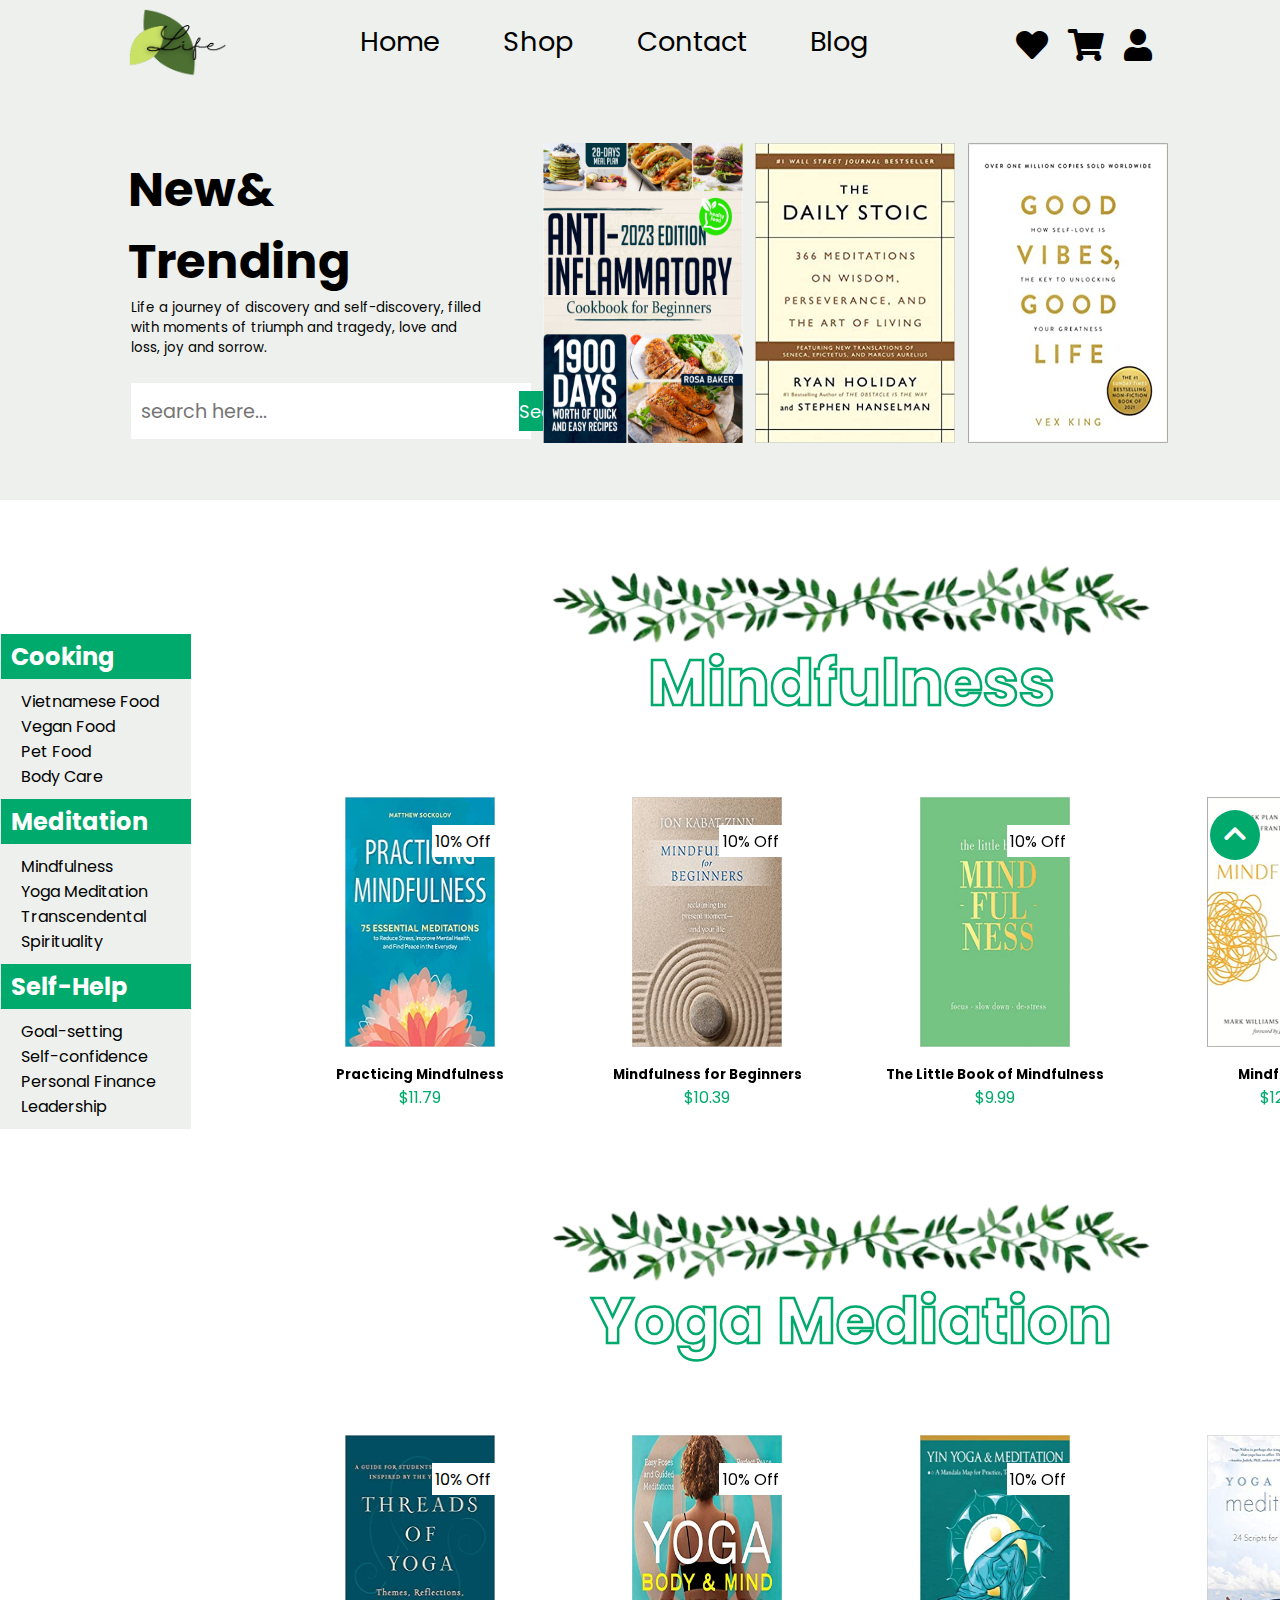
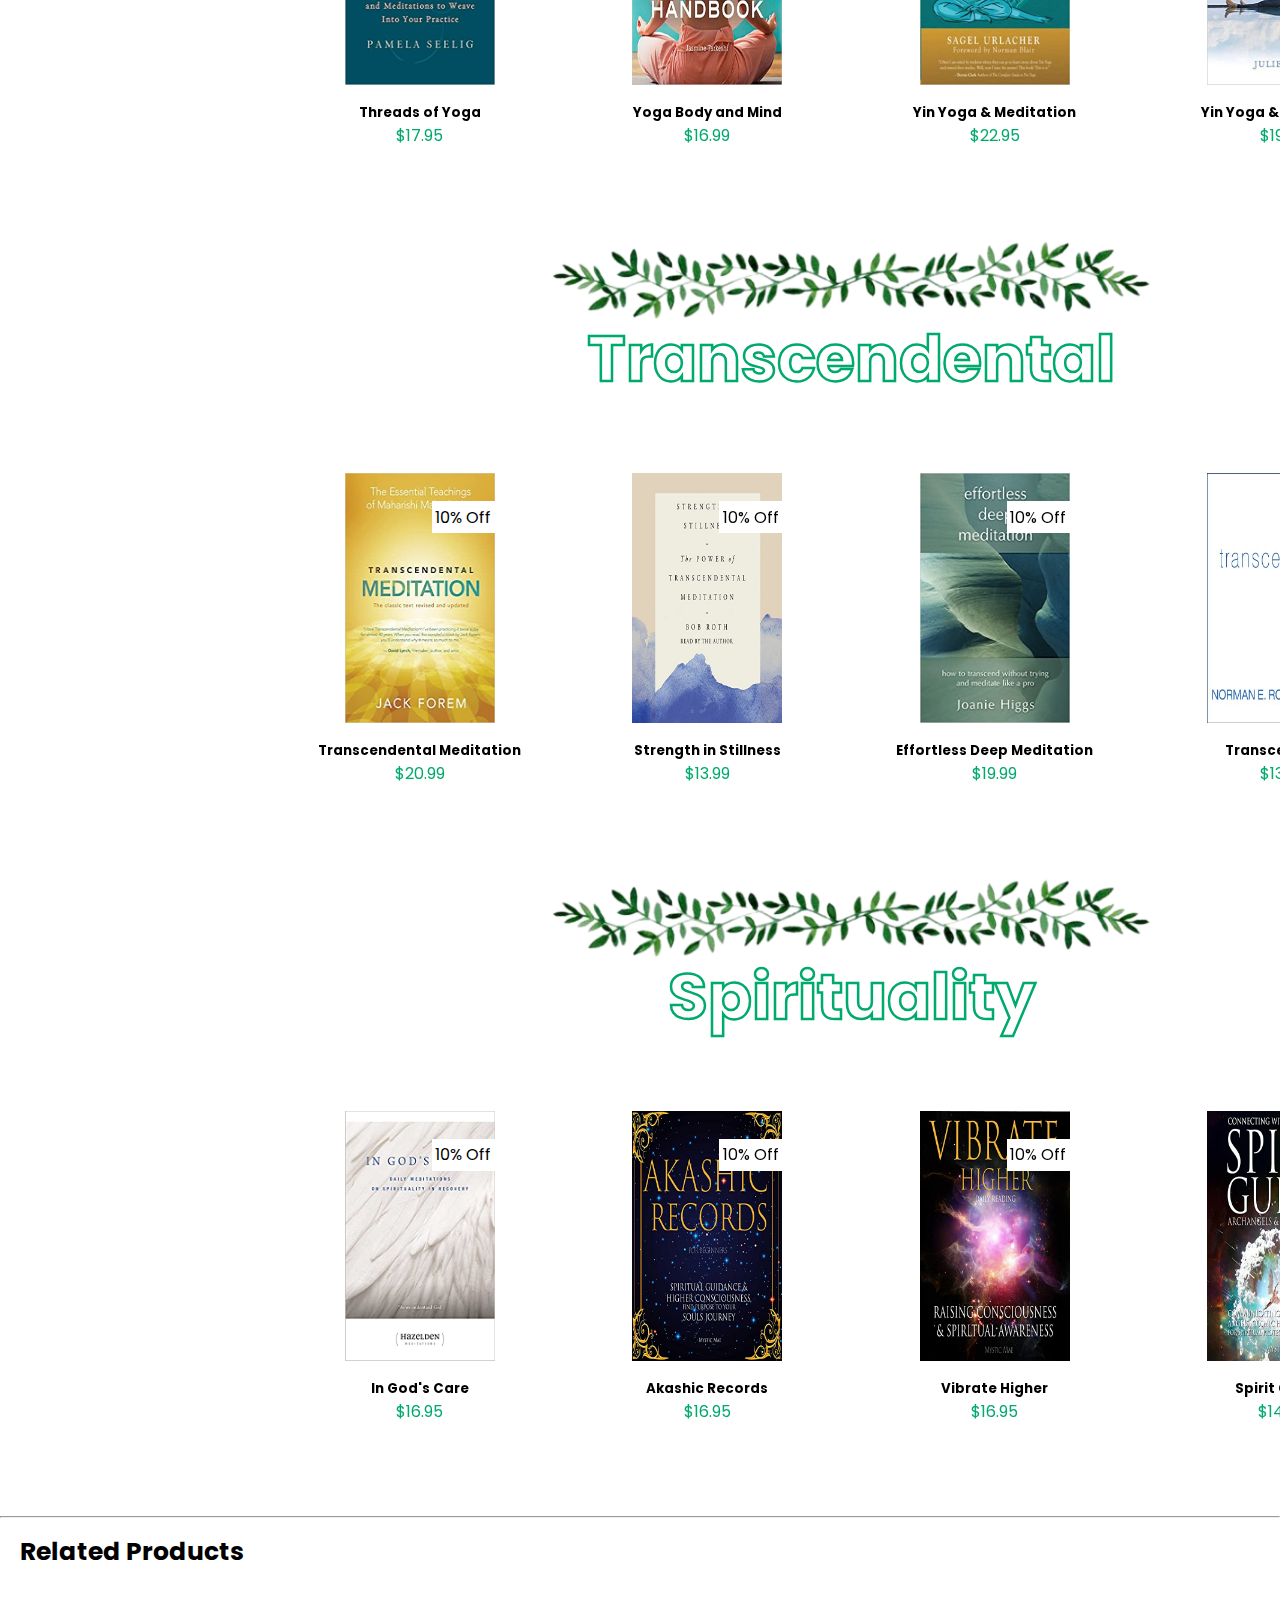
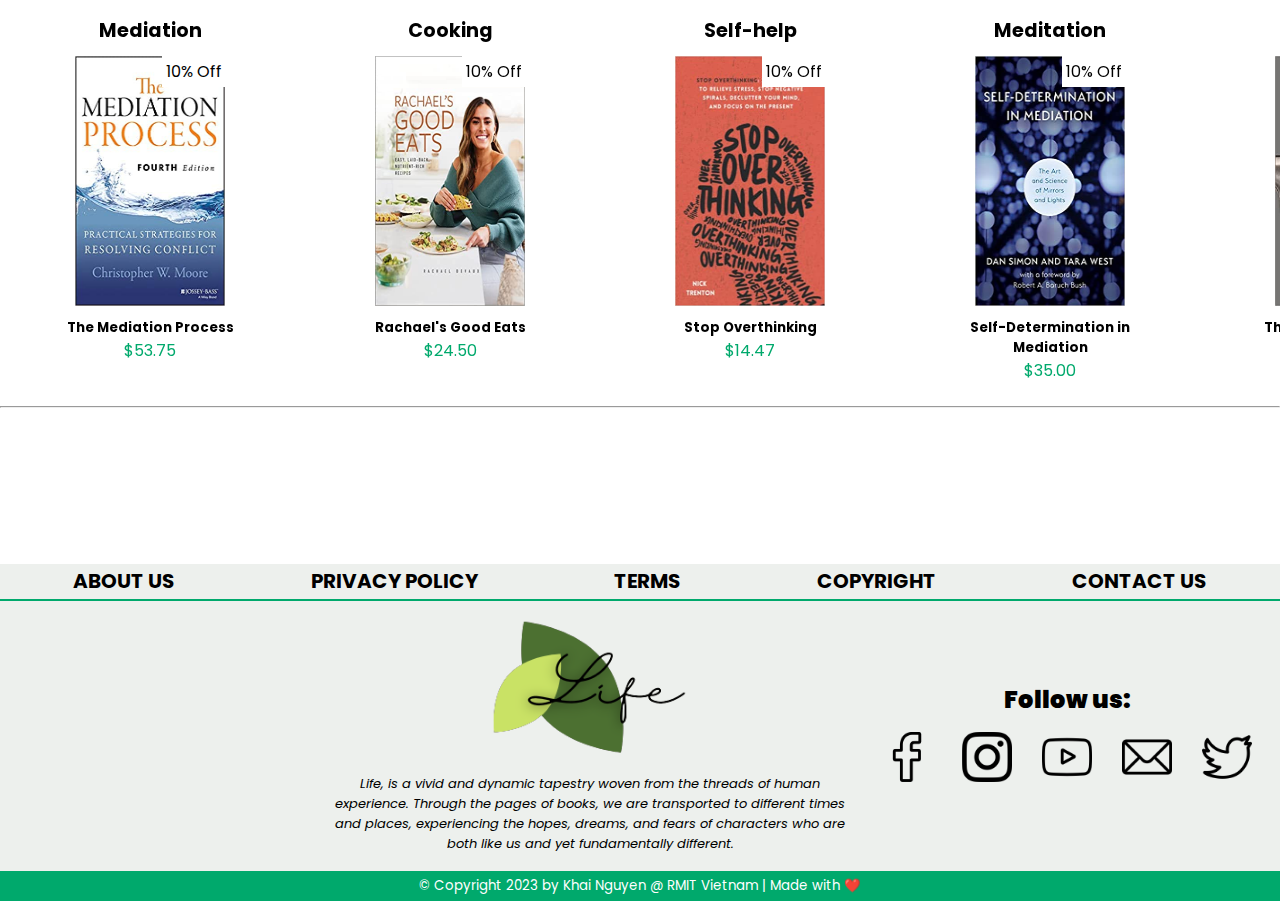
<file: pages/meditaion-category.html>
<!-- 
RMIT University Vietnam
Course: COSC2430 Web Programming
Semester: 2023A
Assessment: Assignment 1
Author: Nguyen Van Khai
ID: 3978467
Acknowledgement: None. 
-->
<!DOCTYPE html>
<html lang="en">
<head>
    <meta charset="UTF-8">
    <meta http-equiv="X-UA-Compatible" content="IE=edge">
    <meta name="viewport" content="width=device-width, initial-scale=1.0">
    <title>Meditation Books</title>
    <link rel="stylesheet" href="https://cdnjs.cloudflare.com/ajax/libs/font-awesome/5.15.3/css/all.min.css">
    <link rel="stylesheet" href="../style.css">
    <link rel="icon" href="../image/logo.png" type="image/png">
</head>
<body>
    <header>
        <nav>
            <div>
                <a href="#"><img src="../image/logo.png" alt="logo" width="100px"></a>
            </div>
            <div class="mobile-menu">Menu</div>
            <div class="nav-section">
                <a href="../index.html">Home</a>
                <a href="../index.html">Shop</a>
                <a href="../pages/contact-page.html">Contact</a>
                <a href="#">Blog</a>
            </div>
            <div class="sb icon">
                <a href="#" class="fas fa-heart"></a>
                <a href="#" class="fas fa-shopping-cart"></a>
                <a href="#" class="fas fa-user"></a>
            </div>
        </nav>
        <br>
        <br>
        <div class="banner">
            <div class="new-trend">
                <h1>
                    New&
                </h1>
                <h1>
                    Trending
                </h1>
                <p>
                    Life a journey of discovery and self-discovery, filled with moments of triumph and tragedy, love and loss, joy and sorrow.
                </p>
                <br>
                <div class="search-container">
                    <form action="">
                        <input type="search" placeholder="search here..." name="search" id="search">
                        <button>Search</button>
                    </form>
                </div>
            </div>
            <div class="banner-books">
                <div class="banner-book"><a href=""><img src="../image/new&trending/banner-book.png" alt="cooking-book"></a></div>
                <div class="banner-book"><a href=""><img src="../image/new&trending/banner-book1.jpg" alt="meditation-book"></a></div>
                <div class="banner-book"><a href=""><img src="../image/new&trending/banner-book2.jpg" alt="self-development-book"></a></div>
            </div>
        </div>
    </header>
    <main>
        <div class="back-to-top-btn">
            <a href="#"><i class="fas fa-chevron-up"></i></a>
        </div>
        <div class="main">
            <section class="side-menu-section">
                <ul class="side-menu">
                    <li>
                        <h2>Cooking</h2>
                        <ul class="list">
                            <li><a href="">Vietnamese Food</a></li>
                            <li><a href="">Vegan Food</a></li>
                            <li><a href="">Pet Food</a></li>
                            <li><a href="">Body Care</a></li>
                        </ul>
                    </li>
                    <li>
                        <h2>Meditation</h2>
                        <ul class="list">
                            <li><a href="">Mindfulness</a></li>
                            <li><a href="">Yoga Meditation</a></li>
                            <li><a href="">Transcendental</a></li>
                            <li><a href="">Spirituality</a></li>
                        </ul>
                    </li>
                    <li>
                        <h2>Self-Help</h2>
                        <ul class="list">
                            <li><a href="">Goal-setting</a></li>
                            <li><a href="">Self-confidence</a></li>
                            <li><a href="">Personal Finance</a></li>
                            <li><a href="">Leadership</a></li>
                        </ul>
                    </li>
                </ul>
            </section>
            <section class="category-section">
                <img src="../image/header-decor1.png" alt="leaf-line-doodles">
                <div class="category" id="cooking">
                    <a href="../cooking-category.html">
                        <h1>Mindfulness</h1>
                    </a>
                    <div class="book-section">
                        <div class="category-book core">
                            <a href="mindfulness.html"><img src="../image/meditation/mindfulness.jpg" alt="mindfulness book"></a>
                            <h5>Practicing Mindfulness</h5>
                            <p>$11.79</p>
                            <span>10% Off</span>
                        </div>
                        <div class="category-book core">
                            <a href=""><img src="../image/meditation/mindfulness2.jpg" alt="mindfulness book"></a>
                            <h5>Mindfulness for Beginners</h5>
                            <p>$10.39</p>
                            <span>10% Off</span>
                        </div>
                        <div class="category-book core">
                            <a href=""><img src="../image/meditation/mindfulness3.jpg" alt="mindfulness book"></a>
                            <h5>The Little Book of Mindfulness</h5>
                            <p>$9.99</p>
                            <span>10% Off</span>
                        </div>
                        <div class="category-book core">
                            <a href=""><img src="../image/meditation/mindfulness4.jpg" alt="mindfulness book"></a>
                            <h5>Mindfulness</h5>
                            <p>$12.99</p>
                            <span>10% Off</span>
                        </div>
                    </div>
                </div>
                <img src="../image/header-decor1.png" alt="leaf-line-doodles">
                <div class="category" id="meditation">
                    <a href="">
                        <h1>Yoga Mediation</h1>
                    </a>
                    <div class="book-section">
                        <div class="category-book core">
                            <a href=""><img src="../image/meditation/yoga.jpg" alt="yoga meditation"></a>
                            <h5>Threads of Yoga</h5>
                            <p>$17.95</p>
                            <span>10% Off</span>
                        </div>
                        <div class="category-book core">
                            <a href=""><img src="../image/meditation/yoga2.jpg" alt="yoga meditation"></a>
                            <h5>Yoga Body and Mind</h5>
                            <p>$16.99</p>
                            <span>10% Off</span>
                        </div>
                        <div class="category-book core">
                            <a href=""><img src="../image/meditation/yoga3.jpg" alt="yoga meditation"></a>
                            <h5>Yin Yoga & Meditation</h5>
                            <p>$22.95</p>
                            <span>10% Off</span>
                        </div>
                        <div class="category-book core">
                            <a href=""><img src="../image/meditation/yoga4.jpg" alt="yoga meditation"></a>
                            <h5>Yin Yoga & Meditation</h5>
                            <p>$19.99</p>
                            <span>10% Off</span>
                        </div>
                    </div>
                </div>
                <img src="../image/header-decor1.png" alt="leaf-line-doodles">
                <div class="category" id="self-help">
                    <a href="#">
                        <h1>Transcendental</h1>
                    </a>
                    <div class="book-section">
                        <div class="category-book core">
                            <a href=""><img src="../image/meditation/transcendental.jpg" alt="transcendental book"></a>
                            <h5>Transcendental Meditation</h5>
                            <p>$20.99</p>
                            <span>10% Off</span>
                        </div>
                        <div class="category-book core">
                            <a href=""><img src="../image/meditation/transcendental2.jpg" alt="transcendental book"></a>
                            <h5>Strength in Stillness</h5>
                            <p>$13.99</p>
                            <span>10% Off</span>
                        </div>
                        <div class="category-book core">
                            <a href=""><img src="../image/meditation/transcendental3.jpg" alt="transcendental book"></a>
                            <h5>Effortless Deep Meditation</h5>
                            <p>$19.99</p>
                            <span>10% Off</span>
                        </div>
                        <div class="category-book core">
                            <a href=""><img src="../image/meditation/transcendental4.jpg" alt="transcendental book"></a>
                            <h5>Transcendence</h5>
                            <p>$13.99</p>
                            <span>10% Off</span>
                        </div>
                    </div>
                </div>
                <img src="../image/header-decor1.png" alt="leaf-line-doodles">
                <div class="category" id="self-help">
                    <a href="#">
                        <h1>Spirituality</h1>
                    </a>
                    <div class="book-section">
                        <div class="category-book core">
                            <a href=""><img src="../image/meditation/spirituality.jpg" alt="spirituality book"></a>
                            <h5>In God's Care</h5>
                            <p>$16.95</p>
                            <span>10% Off</span>
                        </div>
                        <div class="category-book core">
                            <a href=""><img src="../image/meditation/spirituality2.jpg" alt="spirituality book"></a>
                            <h5>Akashic Records</h5>
                            <p>$16.95</p>
                            <span>10% Off</span>
                        </div>
                        <div class="category-book core">
                            <a href=""><img src="../image/meditation/spirituality3.jpg" alt="spirituality book"></a>
                            <h5>Vibrate Higher</h5>
                            <p>$16.95</p>
                            <span>10% Off</span>
                        </div>
                        <div class="category-book core">
                            <a href=""><img src="../image/meditation/spirituality4.jpg" alt="spirituality book"></a>
                            <h5>Spirit Guides</h5>
                            <p>$14.97</p>
                            <span>10% Off</span>
                        </div>
                    </div>
                </div>
            </section>
        </div>
        <hr>
        <div class="related-product">
            <h2>Related Products</h2>
            <br>
            <div class="related-section">
                <div class="category-book related">
                    <h2>Mediation</h2>
                    <a href=""><img src="../image/related book/related-book5.jpg" alt="mediation book"></a>
                    <h5>The Mediation Process</h5>
                    <p>$53.75</p>
                    <span>10% Off</span>
                </div>
                <div class="category-book related">
                    <h2>Cooking</h2>
                    <a href=""><img src="../image/related book/related-book4.jpg" alt="cooking book"></a>
                    <h5>Rachael's Good Eats</h5>
                    <p>$24.50</p>
                    <span>10% Off</span>
                </div>
                <div class="category-book related">
                    <h2>Self-help</h2>
                    <a href=""><img src="../image/related book/related-book3.jpg" alt="self-help book"></a>
                    <h5>Stop Overthinking</h5>
                    <p>$14.47</p>
                    <span>10% Off</span>
                </div>
                <div class="category-book related">
                    <h2>Meditation</h2>
                    <a href=""><img src="../image/related book/related-book2.jpg" alt="meditation book"></a>
                    <h5>Self-Determination in Mediation</h5>
                    <p>$35.00</p>
                    <span>10% Off</span>
                </div>
                <div class="category-book related">
                    <h2>Cooking</h2>
                    <a href=""><img src="../image/related book/related-book1.jpg" alt="cooking book"></a>
                    <h5>The Science of Cooking</h5>
                    <p>$16.59</p>
                    <span>10% Off</span>
                </div>
            </div>    
        </div>
    </main>
    <hr>
    <footer>
        <div class="location">
            <iframe src="https://www.google.com/maps/embed?pb=!1m18!1m12!1m3!1d3837.559587457052!2d108.33833657552523!3d15.879728168336388!2m3!1f0!2f0!3f0!3m2!1i1024!2i768!4f13.1!3m3!1m2!1s0x31420d94eda04bf7%3A0xee010143eee848dd!2zUGjhu5UgY-G7lSBI4buZaSBBbg!5e0!3m2!1svi!2s!4v1678954273015!5m2!1svi!2s" width="100%" height="100%" style="border:0;" allowfullscreen="" loading="lazy" referrerpolicy="no-referrer-when-downgrade"></iframe>
        </div>
        <div class="footer">
            <div class="nav2">
                <a href="#"><strong>ABOUT US</strong></a>
                <a href="#"><strong>PRIVACY POLICY</strong></a>
                <a href="#"><strong>TERMS</strong></a>
                <a href="#"><strong>COPYRIGHT</strong></a>
                <a href="../pages/contact-page.html"><strong>CONTACT US</strong></a>
            </div>
            <div class="information">
                <iframe width="400" height="250" src="https://www.youtube.com/embed/lwdNcMkOiTM" title="YouTube video player" frameborder="0" allow="accelerometer; autoplay; clipboard-write; encrypted-media; gyroscope; picture-in-picture; web-share" allowfullscreen></iframe>
                <div class="logo">
                    <img src="../image/logo.png" alt="logo" width="200px">
                    <p><i>Life, is a vivid and dynamic tapestry woven from the threads of human experience. Through the pages of books, we are transported to different times and places, experiencing the hopes, dreams, and fears of characters who are both like us and yet fundamentally different.</i></p>
                </div>
                <div class="follow-us">
                    <h2><strong>Follow us:</strong></h2>
                    <ul class="social-footer">
                        <li>
                            <a href="https://www.facebook.com/" target="_blank">
                                <img src="../image/social-icon/facebook.png" alt="facebook icon" width="50">
                            </a>
                        </li>
                        <li>
                            <a href="https://www.instagram.com/" target="_blank">
                                <img src="../image/social-icon/instagram.png" alt="instagram icon" width="50">
                            </a> 
                        </li>
                        <li>
                            <a href="https://www.youtube.com/" target="_blank">
                                <img src="../image/social-icon/youtube.png" alt="youtube icon" width="50">
                            </a>
                        </li>
                        <li>
                            <a href="mailto: nvkhai105@gmail.com">
                                <img src="../image/social-icon/mail.png" alt="mail icon" width="50">
                            </a>
                        </li>
                        <li>
                            <a href="https://twitter.com/" target="_blank">
                                <img src="../image/social-icon/twitter.png" alt="twitter icon" width="50">
                            </a>
                        </li>                                
                    </ul>    
                </div>
            </div>
            <div class="copyright">
                <p>© Copyright 2023 by Khai Nguyen @ RMIT Vietnam | Made with ❤️</p>
            </div>
        </div>
    </footer>
</body>
</html>
</file>
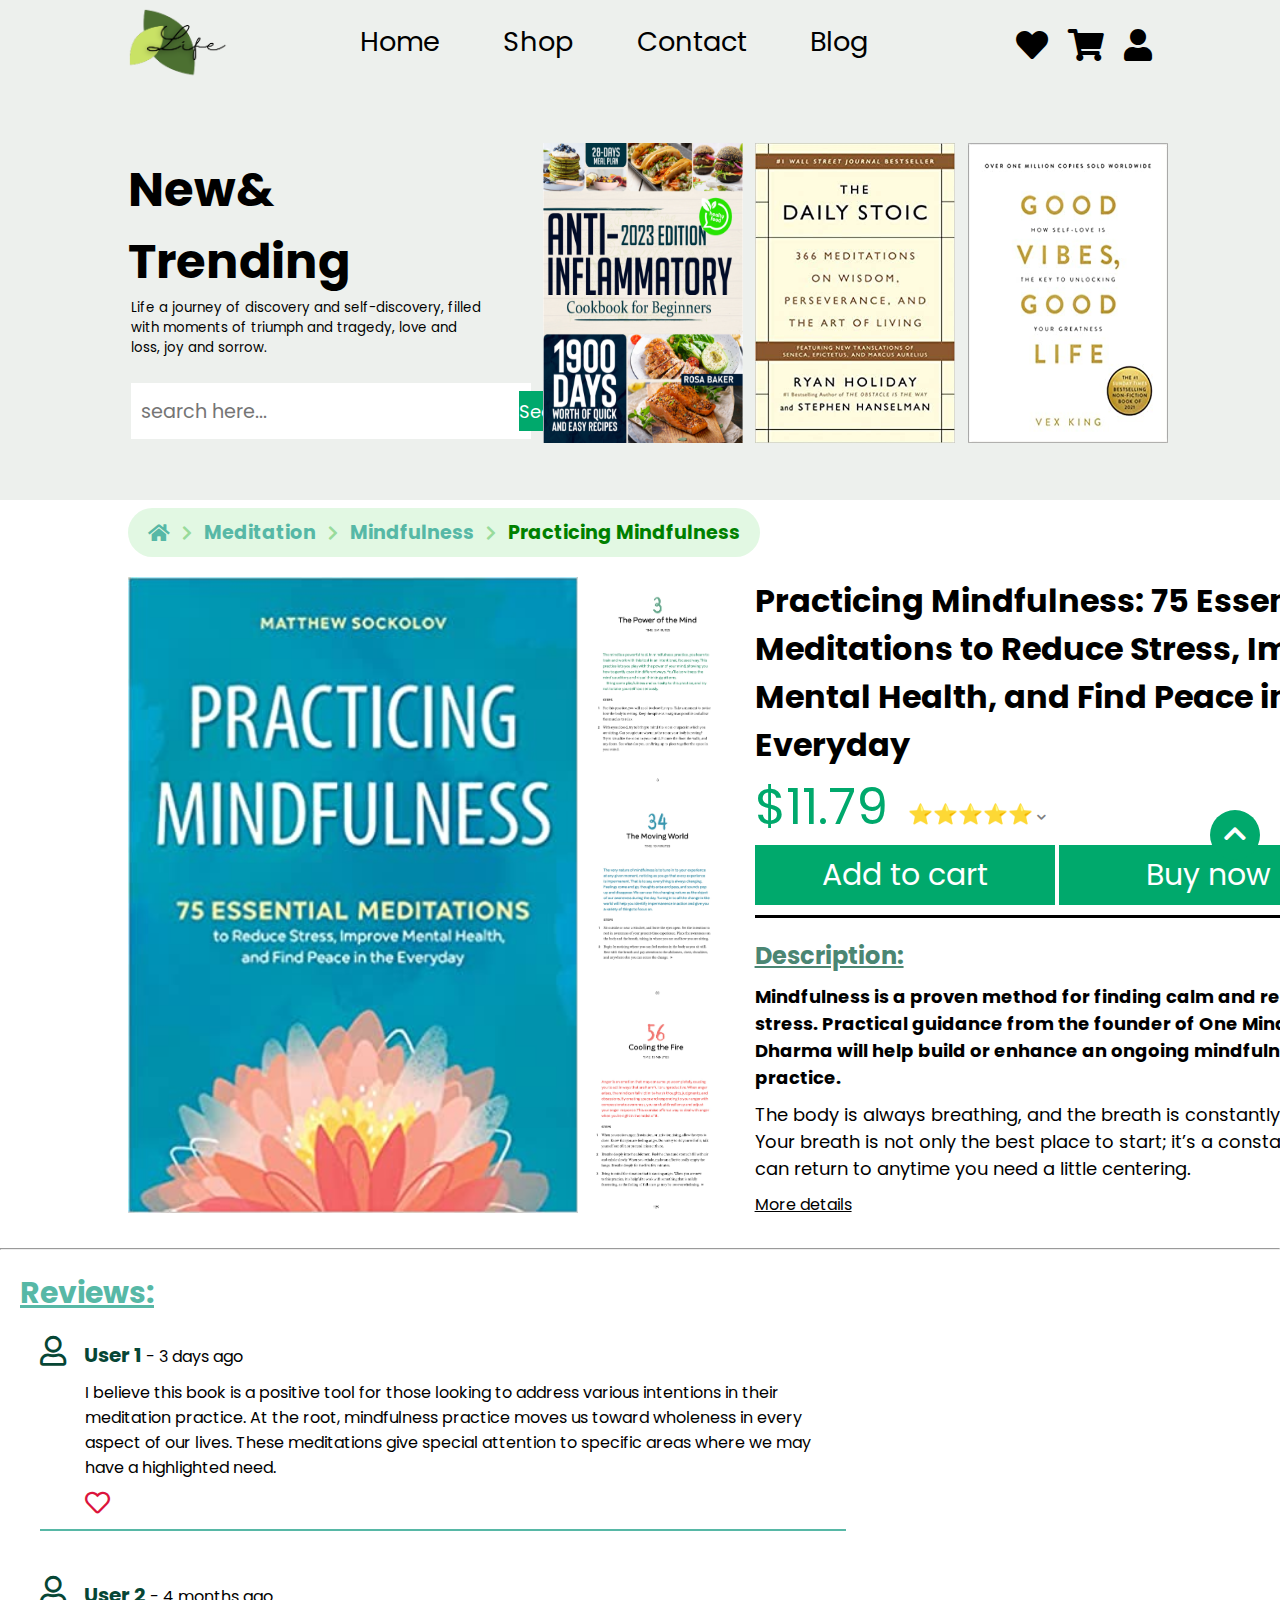
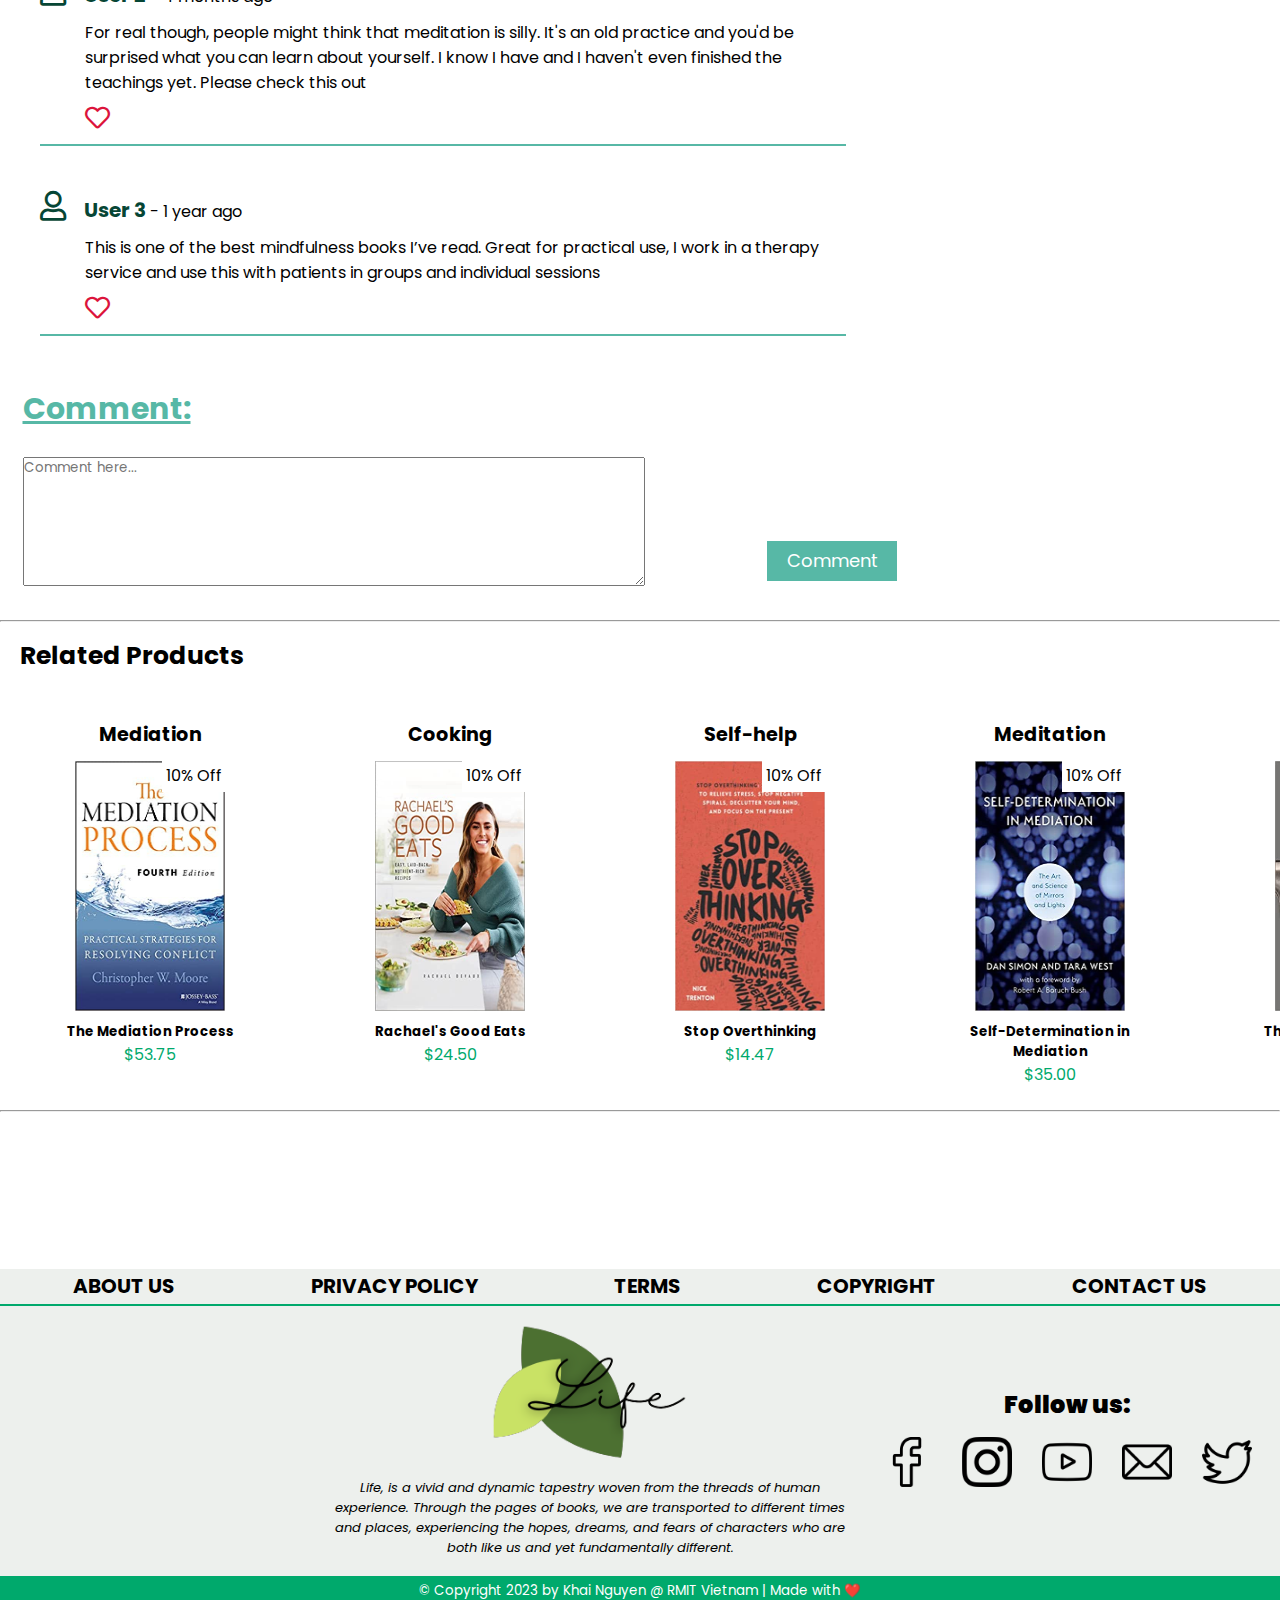
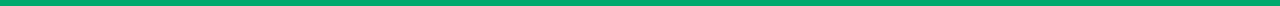
<file: pages/mindfulness.html>
<!-- 
RMIT University Vietnam
Course: COSC2430 Web Programming
Semester: 2023A
Assessment: Assignment 1
Author: Nguyen Van Khai
ID: 3978467
Acknowledgement: None. 
-->
<!DOCTYPE html>
<html lang="en">
<head>
    <meta charset="UTF-8">
    <meta http-equiv="X-UA-Compatible" content="IE=edge">
    <meta name="viewport" content="width=device-width, initial-scale=1.0">
    <title>Practicing Mindfulness</title>
    <link rel="stylesheet" href="https://cdnjs.cloudflare.com/ajax/libs/font-awesome/5.15.3/css/all.min.css">
    <link rel="stylesheet" href="../style.css">
    <link rel="icon" href="../image/logo.png" type="image/png">
</head>
<body>
    <header>
        <nav>
            <div>
                <a href="#"><img src="../image/logo.png" alt="logo" width="100px"></a>
            </div>
            <div class="mobile-menu">Menu</div>
            <div class="nav-section">
                <a href="../index.html">Home</a>
                <a href="../index.html">Shop</a>
                <a href="../pages/contact-page.html">Contact</a>
                <a href="#">Blog</a>
            </div>
            <div class="sb icon">
                <a href="#" class="fas fa-heart"></a>
                <a href="#" class="fas fa-shopping-cart"></a>
                <a href="#" class="fas fa-user"></a>
            </div>
        </nav>
        <br>
        <br>
        <div class="banner">
            <div class="new-trend">
                <h1>
                    New&
                </h1>
                <h1>
                    Trending
                </h1>
                <p>
                    Life a journey of discovery and self-discovery, filled with moments of triumph and tragedy, love and loss, joy and sorrow.
                </p>
                <br>
                <div class="search-container">
                    <form action="">
                        <input type="search" placeholder="search here..." name="search" id="search">
                        <button>Search</button>
                    </form>
                </div>
            </div>
            <div class="banner-books">
                <div class="banner-book"><a href=""><img src="../image/new&trending/banner-book.png" alt="cooking-book"></a></div>
                <div class="banner-book"><a href=""><img src="../image/new&trending/banner-book1.jpg" alt="meditation-book"></a></div>
                <div class="banner-book"><a href=""><img src="../image/new&trending/banner-book2.jpg" alt="self-development-book"></a></div>
            </div>
        </div>
    </header>
    <main>
        <div class="back-to-top-btn">
            <a href="#"><i class="fas fa-chevron-up"></i></a>
        </div>
        <div class="bd-page">
            <div class="breadcrumb">
                <a href="../index.html" class="fas fa-home"></a>
                <i class="fas fa-light fa-chevron-up fa-rotate-90" style="color: #99db9b;"></i>
                <a href="meditaion-category.html"><strong>Meditation</strong></a>
                <i class="fas fa-light fa-chevron-up fa-rotate-90" style="color: #99db9b;"></i>
                <a href="#"><strong>Mindfulness</strong></a>
                <i class="fas fa-light fa-chevron-up fa-rotate-90" style="color: #99db9b;"></i>
                <a href="mindfulness.html"><strong>Practicing Mindfulness</strong></a>
            </div>
            <div class="book-detail">
                <div class="image-section">
                    <div class="main-image">
                        <img src="../image/meditation/mindfulness.jpg" alt="vegan book">
                    </div>
                    <div class="image-detail">
                        <img src="../image/meditation/mindfulness-detail1.png" alt="vegan book detail">
                        <img src="../image/meditation/mindfulness-detail2.png" alt="vegan book detail">
                        <img src="../image/meditation/mindfulness-detail3.png" alt="vegan book detail">
                    </div>
                </div>
                <div class="book-name-price">
                    <div>
                        <h1>Practicing Mindfulness: 75 Essential Meditations to Reduce Stress, Improve Mental Health, and Find Peace in the Everyday</h1>
                        <div class="price-rating">
                            <p>$11.79</p>
                            <ul><span class="rating"><strong>⭐⭐⭐⭐⭐ <i class="fas fa-chevron-down"></i></strong></span>
                                <li class="rating-bar">
                                    <ul><h3>5 out of 5</h3>
                                        <li>⭐⭐⭐⭐⭐ &nbsp;:83%</li>
                                        <li>⭐⭐⭐⭐★  &nbsp;&nbsp;&nbsp;:10%</li>
                                        <li>⭐⭐⭐★★   &nbsp;&nbsp;&nbsp;&nbsp;&nbsp;:4%</li>
                                        <li>⭐⭐★★★    &nbsp;&nbsp;&nbsp;&nbsp;&nbsp;&nbsp;&nbsp;:1%</li>
                                        <li>⭐★★★★     &nbsp;&nbsp;&nbsp;&nbsp;&nbsp;&nbsp;&nbsp;&nbsp;&nbsp;:2%</li>
                                    </ul>  
                                </li>
                            </ul> 
                        </div>
                    </div>
                    <div class="buy-button">
                        <button id="add-to-cart">Add to cart</button>
                        <button id="buy-now">Buy now</button>
                    </div>
                    <hr>
                    <div class="book-descrip">
                        <h2><u>Description:</u></h2>
                        <p>
                            <strong>
                                Mindfulness is a proven method for finding calm and reducing stress. Practical guidance from the founder of One Mind Dharma will help build or enhance an ongoing mindfulness practice.
                            </strong>
                        </p>
                        <p>
                            The body is always breathing, and the breath is constantly moving. Your breath is not only the best place to start; it’s a constant you can return to anytime you need a little centering.
                        </p>
                        <label for="expand-close" class="more-detail-btn">More details</label>
                        <input type="checkbox" id="expand-close">
                        <div id="more-detail">
                            <ul><h2>Product details</h2>
                                <li><strong>Publisher ‏ : ‏</strong> Althea Press; 1st edition (September 11, 2018)</li>
                                <li><strong>Language ‏ : ‏</strong> English</li>
                                <li><strong>Hardcover ‏ : ‎</strong> 210 pages</li>
                                <li><strong>ISBN-10 ‏ : ‎  </strong> 1684811406</li>
                                <li><strong>ISBN-13 ‏ : ‎  </strong> 978-1684811403</li>
                                <li><strong>Item Weight ‏ : ‎  </strong> 2.47 pounds</li>
                                <li><strong>Dimensions ‏ : ‎  </strong> 8 x 0.75 x 10 inches</li>
                            </ul>
                        </div>
                    </div>
                </div>   
            </div>
        </div>
        <hr>
        <div class="comment">
            <h2>Reviews:</h2>
            <div class="review">
                <div class="customer">
                    <span><i class="fas fa-user"></i>&nbsp; <strong>User 1</strong>  - 3 days ago</span>
                    <p>I believe this book is a positive tool for those looking to address various intentions in their meditation practice. At the root, mindfulness practice moves us toward wholeness in every aspect of our lives. These meditations give special attention to specific areas where we may have a highlighted need.</p>
                    <i class="fas fa-heart"></i>    
                </div>
                <div class="customer">
                    <span><i class="fas fa-user"></i>&nbsp; <strong>User 2</strong>  - 4 months ago</span>
                    <p>For real though, people might think that meditation is silly. It's an old practice and you'd be surprised what you can learn about yourself. I know I have and I haven't even finished the teachings yet. Please check this out</p>
                    <i class="fas fa-heart"></i>    
                </div>
                <div class="customer">
                    <span><i class="fas fa-user"></i>&nbsp; <strong>User 3</strong>  - 1 year ago</span>
                    <p>This is one of the best mindfulness books I’ve read. Great for practical use, I work in a therapy service and use this with patients in groups and individual sessions</p>
                    <i class="fas fa-heart"></i>
                </div>  
            </div>
            <form action="" class="comment-section">
                <h2>Comment:</h2>
                <br>
                <textarea name="comment" id="comment-box" cols="30" rows="3" placeholder="Comment here..."></textarea>
                <button type="submit" class="comment-button">Comment</button>
            </form>
        </div>
        <hr>
        <div class="related-product">
            <h2>Related Products</h2>
            <br>
            <div class="related-section">
                <div class="category-book">
                    <h2>Mediation</h2>
                    <a href=""><img src="../image/related book/related-book5.jpg" alt="mediation book"></a>
                    <h5>The Mediation Process</h5>
                    <p>$53.75</p>
                    <span>10% Off</span>
                </div>
                <div class="category-book">
                    <h2>Cooking</h2>
                    <a href=""><img src="../image/related book/related-book4.jpg" alt="cooking book"></a>
                    <h5>Rachael's Good Eats</h5>
                    <p>$24.50</p>
                    <span>10% Off</span>
                </div>
                <div class="category-book">
                    <h2>Self-help</h2>
                    <a href=""><img src="../image/related book/related-book3.jpg" alt="self-help book"></a>
                    <h5>Stop Overthinking</h5>
                    <p>$14.47</p>
                    <span>10% Off</span>
                </div>
                <div class="category-book">
                    <h2>Meditation</h2>
                    <a href=""><img src="../image/related book/related-book2.jpg" alt="meditation book"></a>
                    <h5>Self-Determination in Mediation</h5>
                    <p>$35.00</p>
                    <span>10% Off</span>
                </div>
                <div class="category-book">
                    <h2>Cooking</h2>
                    <a href=""><img src="../image/related book/related-book1.jpg" alt="cooking book"></a>
                    <h5>The Science of Cooking</h5>
                    <p>$16.59</p>
                    <span>10% Off</span>
                </div>
            </div>    
        </div>
    </main>
    <hr>
    <footer>
        <div class="location">
            <iframe src="https://www.google.com/maps/embed?pb=!1m18!1m12!1m3!1d3837.559587457052!2d108.33833657552523!3d15.879728168336388!2m3!1f0!2f0!3f0!3m2!1i1024!2i768!4f13.1!3m3!1m2!1s0x31420d94eda04bf7%3A0xee010143eee848dd!2zUGjhu5UgY-G7lSBI4buZaSBBbg!5e0!3m2!1svi!2s!4v1678954273015!5m2!1svi!2s" width="100%" height="100%" style="border:0;" allowfullscreen="" loading="lazy" referrerpolicy="no-referrer-when-downgrade"></iframe>
        </div>
        <div class="footer">
            <div class="nav2">
                <a href="#"><strong>ABOUT US</strong></a>
                <a href="#"><strong>PRIVACY POLICY</strong></a>
                <a href="#"><strong>TERMS</strong></a>
                <a href="#"><strong>COPYRIGHT</strong></a>
                <a href="../pages/contact-page.html"><strong>CONTACT US</strong></a>
            </div>
            <div class="information">
                <iframe width="400" height="250" src="https://www.youtube.com/embed/lwdNcMkOiTM" title="YouTube video player" frameborder="0" allow="accelerometer; autoplay; clipboard-write; encrypted-media; gyroscope; picture-in-picture; web-share" allowfullscreen></iframe>
                <div class="logo">
                    <img src="../image/logo.png" alt="logo" width="200px">
                    <p><i>Life, is a vivid and dynamic tapestry woven from the threads of human experience. Through the pages of books, we are transported to different times and places, experiencing the hopes, dreams, and fears of characters who are both like us and yet fundamentally different.</i></p>
                </div>
                <div class="follow-us">
                    <h2><strong>Follow us:</strong></h2>
                    <ul class="social-footer">
                        <li>
                            <a href="https://www.facebook.com/" target="_blank">
                                <img src="../image/social-icon/facebook.png" alt="facebook icon" width="50">
                            </a>
                        </li>
                        <li>
                            <a href="https://www.instagram.com/" target="_blank">
                                <img src="../image/social-icon/instagram.png" alt="instagram icon" width="50">
                            </a> 
                        </li>
                        <li>
                            <a href="https://www.youtube.com/" target="_blank">
                                <img src="../image/social-icon/youtube.png" alt="youtube icon" width="50">
                            </a>
                        </li>
                        <li>
                            <a href="mailto: nvkhai105@gmail.com">
                                <img src="../image/social-icon/mail.png" alt="mail icon" width="50">
                            </a>
                        </li>
                        <li>
                            <a href="https://twitter.com/" target="_blank">
                                <img src="../image/social-icon/twitter.png" alt="twitter icon" width="50">
                            </a>
                        </li>                                
                    </ul>    
                </div>
            </div>
            <div class="copyright">
                <p>© Copyright 2023 by Khai Nguyen @ RMIT Vietnam | Made with ❤️</p>
            </div>
        </div>
    </footer>
</body>
</html>
</file>
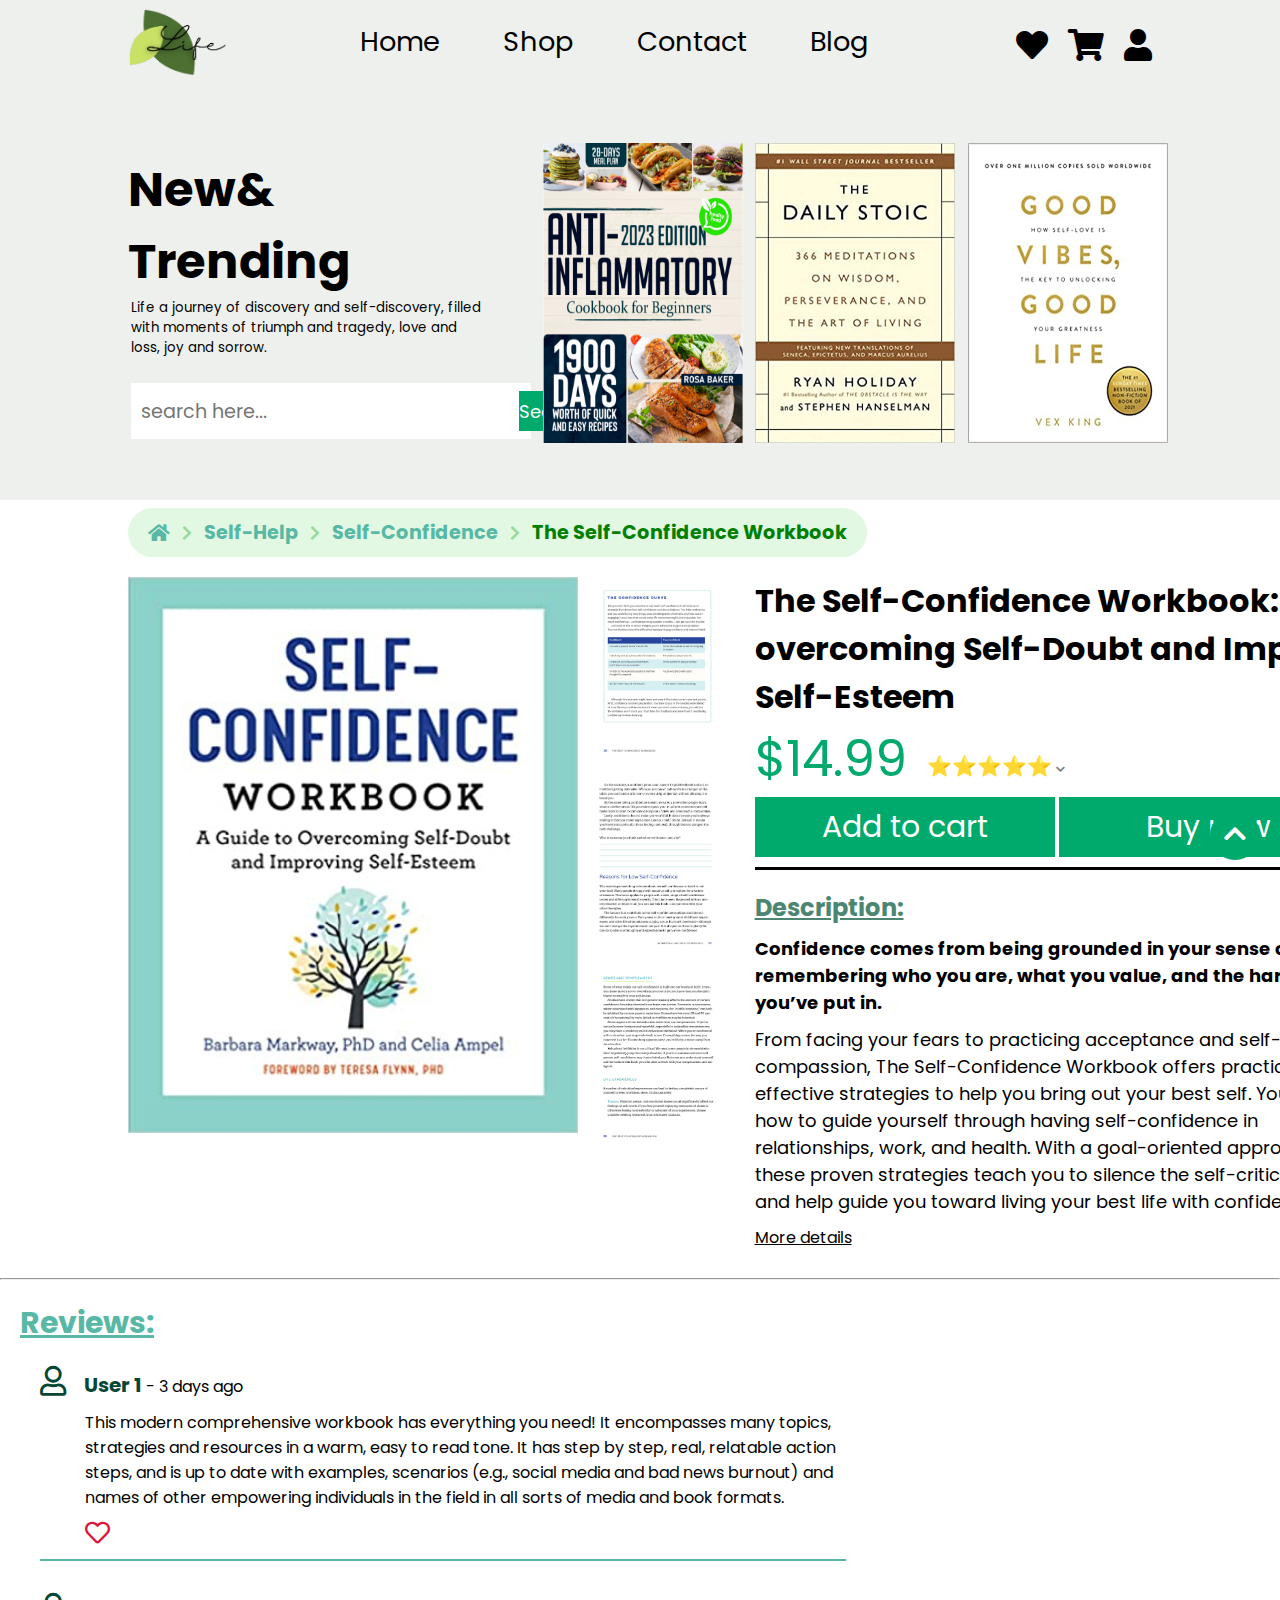
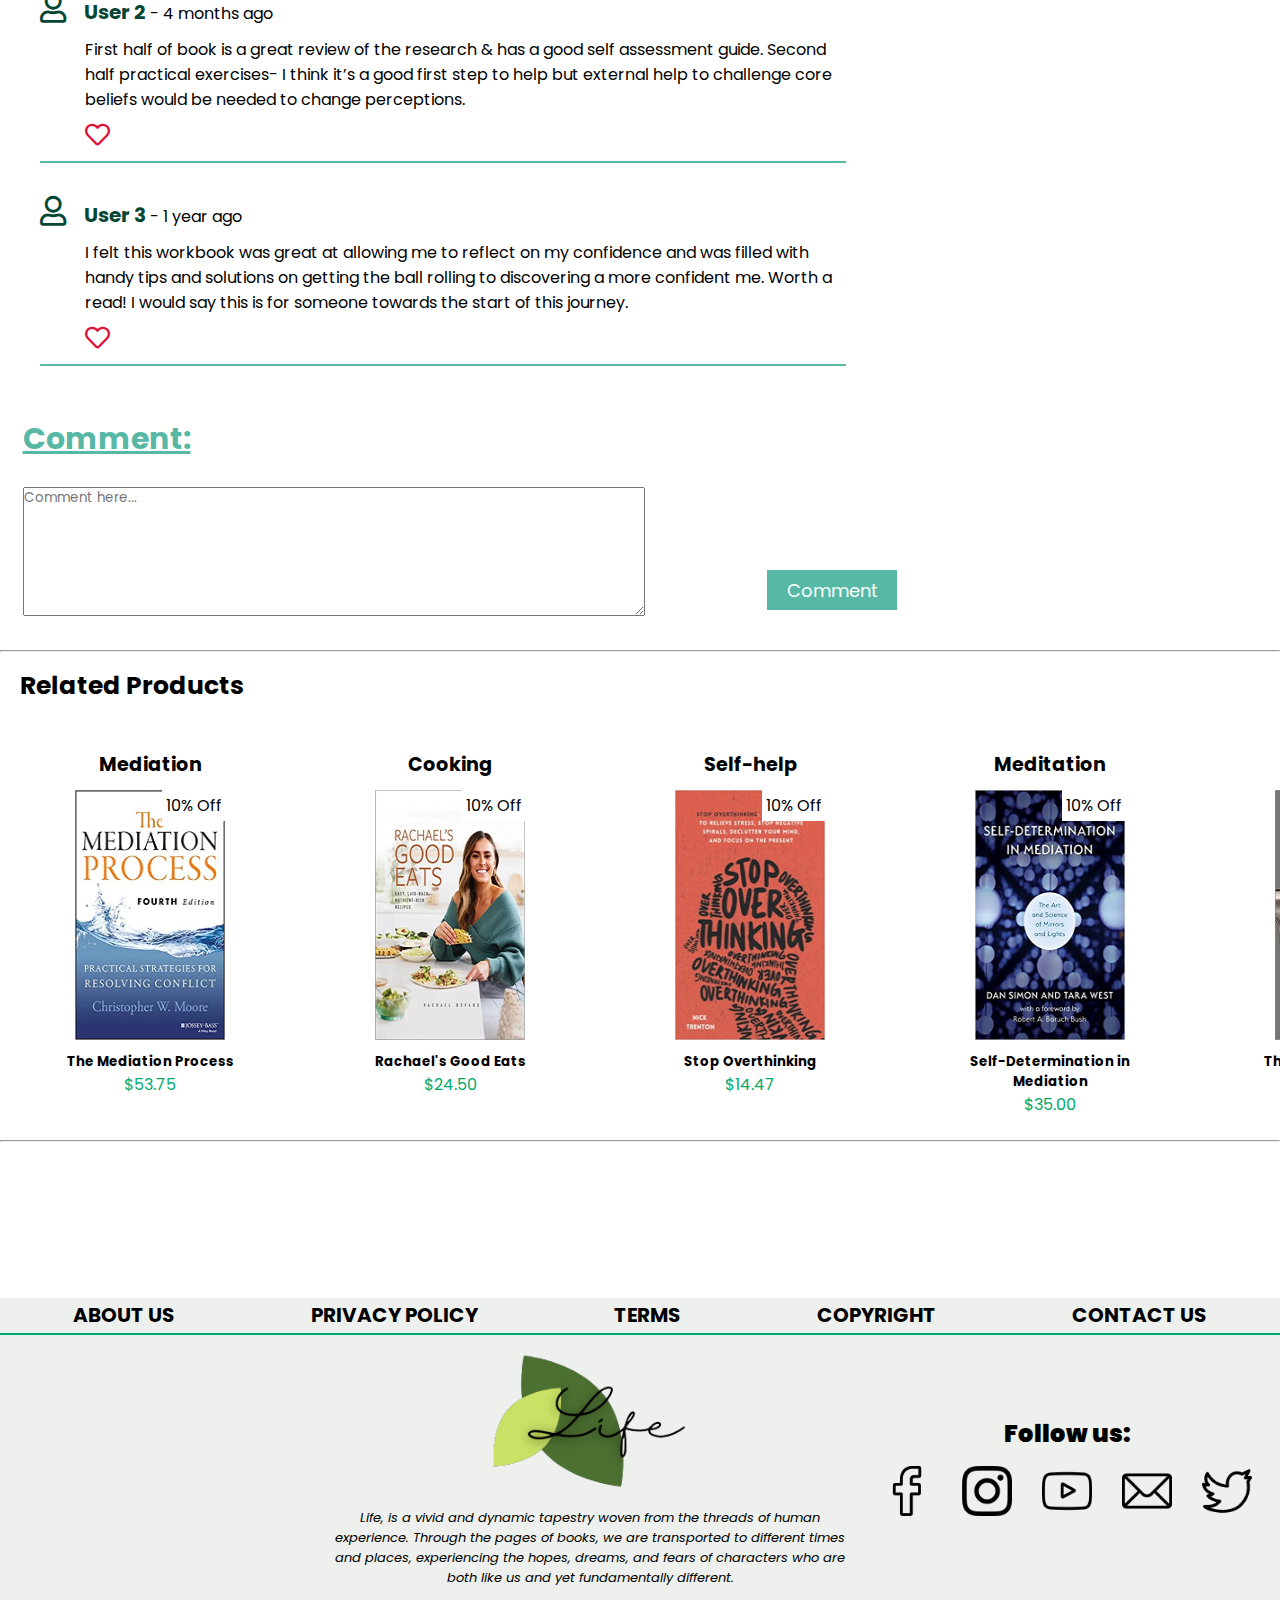
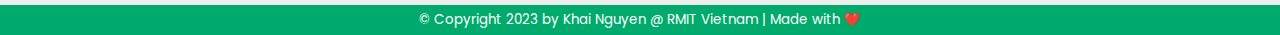
<file: pages/self-confidence.html>
<!-- 
RMIT University Vietnam
Course: COSC2430 Web Programming
Semester: 2023A
Assessment: Assignment 1
Author: Nguyen Van Khai
ID: 3978467
Acknowledgement: None. 
-->
<!DOCTYPE html>
<html lang="en">
<head>
    <meta charset="UTF-8">
    <meta http-equiv="X-UA-Compatible" content="IE=edge">
    <meta name="viewport" content="width=device-width, initial-scale=1.0">
    <title>The Self-Confidence Workbook</title>
    <link rel="stylesheet" href="https://cdnjs.cloudflare.com/ajax/libs/font-awesome/5.15.3/css/all.min.css">
    <link rel="stylesheet" href="../style.css">
    <link rel="icon" href="../image/logo.png" type="image/png">
</head>
<body>
    <header>
        <nav>
            <div>
                <a href="#"><img src="../image/logo.png" alt="logo" width="100px"></a>
            </div>
            <div class="mobile-menu">Menu</div>
            <div class="nav-section">
                <a href="../index.html">Home</a>
                <a href="../index.html">Shop</a>
                <a href="../pages/contact-page.html">Contact</a>
                <a href="#">Blog</a>
            </div>
            <div class="sb icon">
                <a href="#" class="fas fa-heart"></a>
                <a href="#" class="fas fa-shopping-cart"></a>
                <a href="#" class="fas fa-user"></a>
            </div>
        </nav>
        <br>
        <br>
        <div class="banner">
            <div class="new-trend">
                <h1>
                    New&
                </h1>
                <h1>
                    Trending
                </h1>
                <p>
                    Life a journey of discovery and self-discovery, filled with moments of triumph and tragedy, love and loss, joy and sorrow.
                </p>
                <br>
                <div class="search-container">
                    <form action="">
                        <input type="search" placeholder="search here..." name="search" id="search">
                        <button>Search</button>
                    </form>
                </div>
            </div>
            <div class="banner-books">
                <div class="banner-book"><a href=""><img src="../image/new&trending/banner-book.png" alt="cooking-book"></a></div>
                <div class="banner-book"><a href=""><img src="../image/new&trending/banner-book1.jpg" alt="meditation-book"></a></div>
                <div class="banner-book"><a href=""><img src="../image/new&trending/banner-book2.jpg" alt="self-development-book"></a></div>
            </div>
        </div>
    </header>
    <main>
        <div class="back-to-top-btn">
            <a href="#"><i class="fas fa-chevron-up"></i></a>
        </div>
        <div class="bd-page">
            <div class="breadcrumb">
                <a href="../index.html" class="fas fa-home"></a>
                <i class="fas fa-light fa-chevron-up fa-rotate-90" style="color: #99db9b;"></i>
                <a href="self-help-category.html"><strong>Self-Help</strong></a>
                <i class="fas fa-light fa-chevron-up fa-rotate-90" style="color: #99db9b;"></i>
                <a href="#"><strong>Self-Confidence</strong></a>
                <i class="fas fa-light fa-chevron-up fa-rotate-90" style="color: #99db9b;"></i>
                <a href="self-confidence.html"><strong>The Self-Confidence Workbook</strong></a>
            </div>
            <div class="book-detail">
                <div class="image-section">
                    <div class="main-image">
                        <img src="../image/self-help/self-confidence.jpg" alt="vegan book">
                    </div>
                    <div class="image-detail">
                        <img src="../image/self-help/self-confidence-detail1.png" alt="vegan book detail">
                        <img src="../image/self-help/self-confidence-detail2.png" alt="vegan book detail">
                        <img src="../image/self-help/self-confidence-detail3.png" alt="vegan book detail">
                    </div>
                </div>
                <div class="book-name-price">
                    <div>
                        <h1>The Self-Confidence Workbook: A Guide to overcoming Self-Doubt and Improving Self-Esteem </h1>
                        <div class="price-rating">
                            <p>$14.99</p>
                            <ul><span class="rating"><strong>⭐⭐⭐⭐⭐ <i class="fas fa-chevron-down"></i></strong></span>
                                <li class="rating-bar">
                                    <ul><h3>5 out of 5</h3>
                                        <li>⭐⭐⭐⭐⭐ &nbsp;:83%</li>
                                        <li>⭐⭐⭐⭐★  &nbsp;&nbsp;&nbsp;:10%</li>
                                        <li>⭐⭐⭐★★   &nbsp;&nbsp;&nbsp;&nbsp;&nbsp;:4%</li>
                                        <li>⭐⭐★★★    &nbsp;&nbsp;&nbsp;&nbsp;&nbsp;&nbsp;&nbsp;:1%</li>
                                        <li>⭐★★★★     &nbsp;&nbsp;&nbsp;&nbsp;&nbsp;&nbsp;&nbsp;&nbsp;&nbsp;:2%</li>
                                    </ul>  
                                </li>
                            </ul> 
                        </div>
                    </div>
                    <div class="buy-button">
                        <button id="add-to-cart">Add to cart</button>
                        <button id="buy-now">Buy now</button>
                    </div>
                    <hr>
                    <div class="book-descrip">
                        <h2><u>Description:</u></h2>
                        <p>
                            <strong>Confidence comes from being grounded in your sense of self: remembering who you are, what you value, and the hard work you’ve put in.</strong>
                        </p>
                        <p>
                            From facing your fears to practicing acceptance and self-compassion, The Self-Confidence Workbook offers practical and effective strategies to help you bring out your best self. You’ll learn how to guide yourself through having self-confidence in relationships, work, and health. With a goal-oriented approach, these proven strategies teach you to silence the self-critic within and help guide you toward living your best life with confidence.
                        </p>
                        <label for="expand-close" class="more-detail-btn">More details</label>
                        <input type="checkbox" id="expand-close">
                        <div id="more-detail">
                            <ul><h2>Product details</h2>
                                <li><strong>Publisher ‏ : ‏</strong> Althea Press; Workbook edition (October 23, 2018)</li>
                                <li><strong>Language ‏ : ‏</strong> English</li>
                                <li><strong>Hardcover ‏ : ‎</strong> 178 pages</li>
                                <li><strong>ISBN-10 ‏ : ‎  </strong> 1684811406</li>
                                <li><strong>ISBN-13 ‏ : ‎  </strong> 978-1684811403</li>
                                <li><strong>Item Weight ‏ : ‎  </strong> 15.7 ounces</li>
                                <li><strong>Dimensions ‏ : ‎  </strong>  7.5 x 0.48 x 9.25 inches</li>
                            </ul>
                        </div>
                    </div>
                </div>   
            </div>
        </div>
        <hr>
        <div class="comment">
            <h2>Reviews:</h2>
            <div class="review">
                <div class="customer">
                    <span><i class="fas fa-user"></i>&nbsp; <strong>User 1</strong>  - 3 days ago</span>
                    <p>This modern comprehensive workbook has everything you need! It encompasses many topics, strategies and resources in a warm, easy to read tone. It has step by step, real, relatable action steps, and is up to date with examples, scenarios (e.g., social media and bad news burnout) and names of other empowering individuals in the field in all sorts of media and book formats.</p>
                    <i class="fas fa-heart"></i>    
                </div>
                <div class="customer">
                    <span><i class="fas fa-user"></i>&nbsp; <strong>User 2</strong>  - 4 months ago</span>
                    <p>First half of book is a great review of the research & has a good self assessment guide. Second half practical exercises- I think it’s a good first step to help but external help to challenge core beliefs would be needed to change perceptions.</p>
                    <i class="fas fa-heart"></i>    
                </div>
                <div class="customer">
                    <span><i class="fas fa-user"></i>&nbsp; <strong>User 3</strong>  - 1 year ago</span>
                    <p>I felt this workbook was great at allowing me to reflect on my confidence and was filled with handy tips and solutions on getting the ball rolling to discovering a more confident me. Worth a read! I would say this is for someone towards the start of this journey.</p>
                    <i class="fas fa-heart"></i>
                </div>  
            </div>
            <form action="" class="comment-section">
                <h2>Comment:</h2>
                <br>
                <textarea name="comment" id="comment-box" cols="30" rows="3" placeholder="Comment here..."></textarea>
                <button type="submit" class="comment-button">Comment</button>
            </form>
        </div>
        <hr>
        <div class="related-product">
            <h2>Related Products</h2>
            <br>
            <div class="related-section">
                <div class="category-book">
                    <h2>Mediation</h2>
                    <a href=""><img src="../image/related book/related-book5.jpg" alt="mediation book"></a>
                    <h5>The Mediation Process</h5>
                    <p>$53.75</p>
                    <span>10% Off</span>
                </div>
                <div class="category-book">
                    <h2>Cooking</h2>
                    <a href=""><img src="../image/related book/related-book4.jpg" alt="cooking book"></a>
                    <h5>Rachael's Good Eats</h5>
                    <p>$24.50</p>
                    <span>10% Off</span>
                </div>
                <div class="category-book">
                    <h2>Self-help</h2>
                    <a href=""><img src="../image/related book/related-book3.jpg" alt="self-help book"></a>
                    <h5>Stop Overthinking</h5>
                    <p>$14.47</p>
                    <span>10% Off</span>
                </div>
                <div class="category-book">
                    <h2>Meditation</h2>
                    <a href=""><img src="../image/related book/related-book2.jpg" alt="meditation book"></a>
                    <h5>Self-Determination in Mediation</h5>
                    <p>$35.00</p>
                    <span>10% Off</span>
                </div>
                <div class="category-book">
                    <h2>Cooking</h2>
                    <a href=""><img src="../image/related book/related-book1.jpg" alt="cooking book"></a>
                    <h5>The Science of Cooking</h5>
                    <p>$16.59</p>
                    <span>10% Off</span>
                </div>
            </div>    
        </div>
    </main>
    <hr>
    <footer>
        <div class="location">
            <iframe src="https://www.google.com/maps/embed?pb=!1m18!1m12!1m3!1d3837.559587457052!2d108.33833657552523!3d15.879728168336388!2m3!1f0!2f0!3f0!3m2!1i1024!2i768!4f13.1!3m3!1m2!1s0x31420d94eda04bf7%3A0xee010143eee848dd!2zUGjhu5UgY-G7lSBI4buZaSBBbg!5e0!3m2!1svi!2s!4v1678954273015!5m2!1svi!2s" width="100%" height="100%" style="border:0;" allowfullscreen="" loading="lazy" referrerpolicy="no-referrer-when-downgrade"></iframe>
        </div>
        <div class="footer">
            <div class="nav2">
                <a href="#"><strong>ABOUT US</strong></a>
                <a href="#"><strong>PRIVACY POLICY</strong></a>
                <a href="#"><strong>TERMS</strong></a>
                <a href="#"><strong>COPYRIGHT</strong></a>
                <a href="../pages/contact-page.html"><strong>CONTACT US</strong></a>
            </div>
            <div class="information">
                <iframe width="400" height="250" src="https://www.youtube.com/embed/lwdNcMkOiTM" title="YouTube video player" frameborder="0" allow="accelerometer; autoplay; clipboard-write; encrypted-media; gyroscope; picture-in-picture; web-share" allowfullscreen></iframe>
                <div class="logo">
                    <img src="../image/logo.png" alt="logo" width="200px">
                    <p><i>Life, is a vivid and dynamic tapestry woven from the threads of human experience. Through the pages of books, we are transported to different times and places, experiencing the hopes, dreams, and fears of characters who are both like us and yet fundamentally different.</i></p>
                </div>
                <div class="follow-us">
                    <h2><strong>Follow us:</strong></h2>
                    <ul class="social-footer">
                        <li>
                            <a href="https://www.facebook.com/" target="_blank">
                                <img src="../image/social-icon/facebook.png" alt="facebook icon" width="50">
                            </a>
                        </li>
                        <li>
                            <a href="https://www.instagram.com/" target="_blank">
                                <img src="../image/social-icon/instagram.png" alt="instagram icon" width="50">
                            </a> 
                        </li>
                        <li>
                            <a href="https://www.youtube.com/" target="_blank">
                                <img src="../image/social-icon/youtube.png" alt="youtube icon" width="50">
                            </a>
                        </li>
                        <li>
                            <a href="mailto: nvkhai105@gmail.com">
                                <img src="../image/social-icon/mail.png" alt="mail icon" width="50">
                            </a>
                        </li>
                        <li>
                            <a href="https://twitter.com/" target="_blank">
                                <img src="../image/social-icon/twitter.png" alt="twitter icon" width="50">
                            </a>
                        </li>                                
                    </ul>    
                </div>
            </div>
            <div class="copyright">
                <p>© Copyright 2023 by Khai Nguyen @ RMIT Vietnam | Made with ❤️</p>
            </div>
        </div>
    </footer>
</body>
</html>
</file>
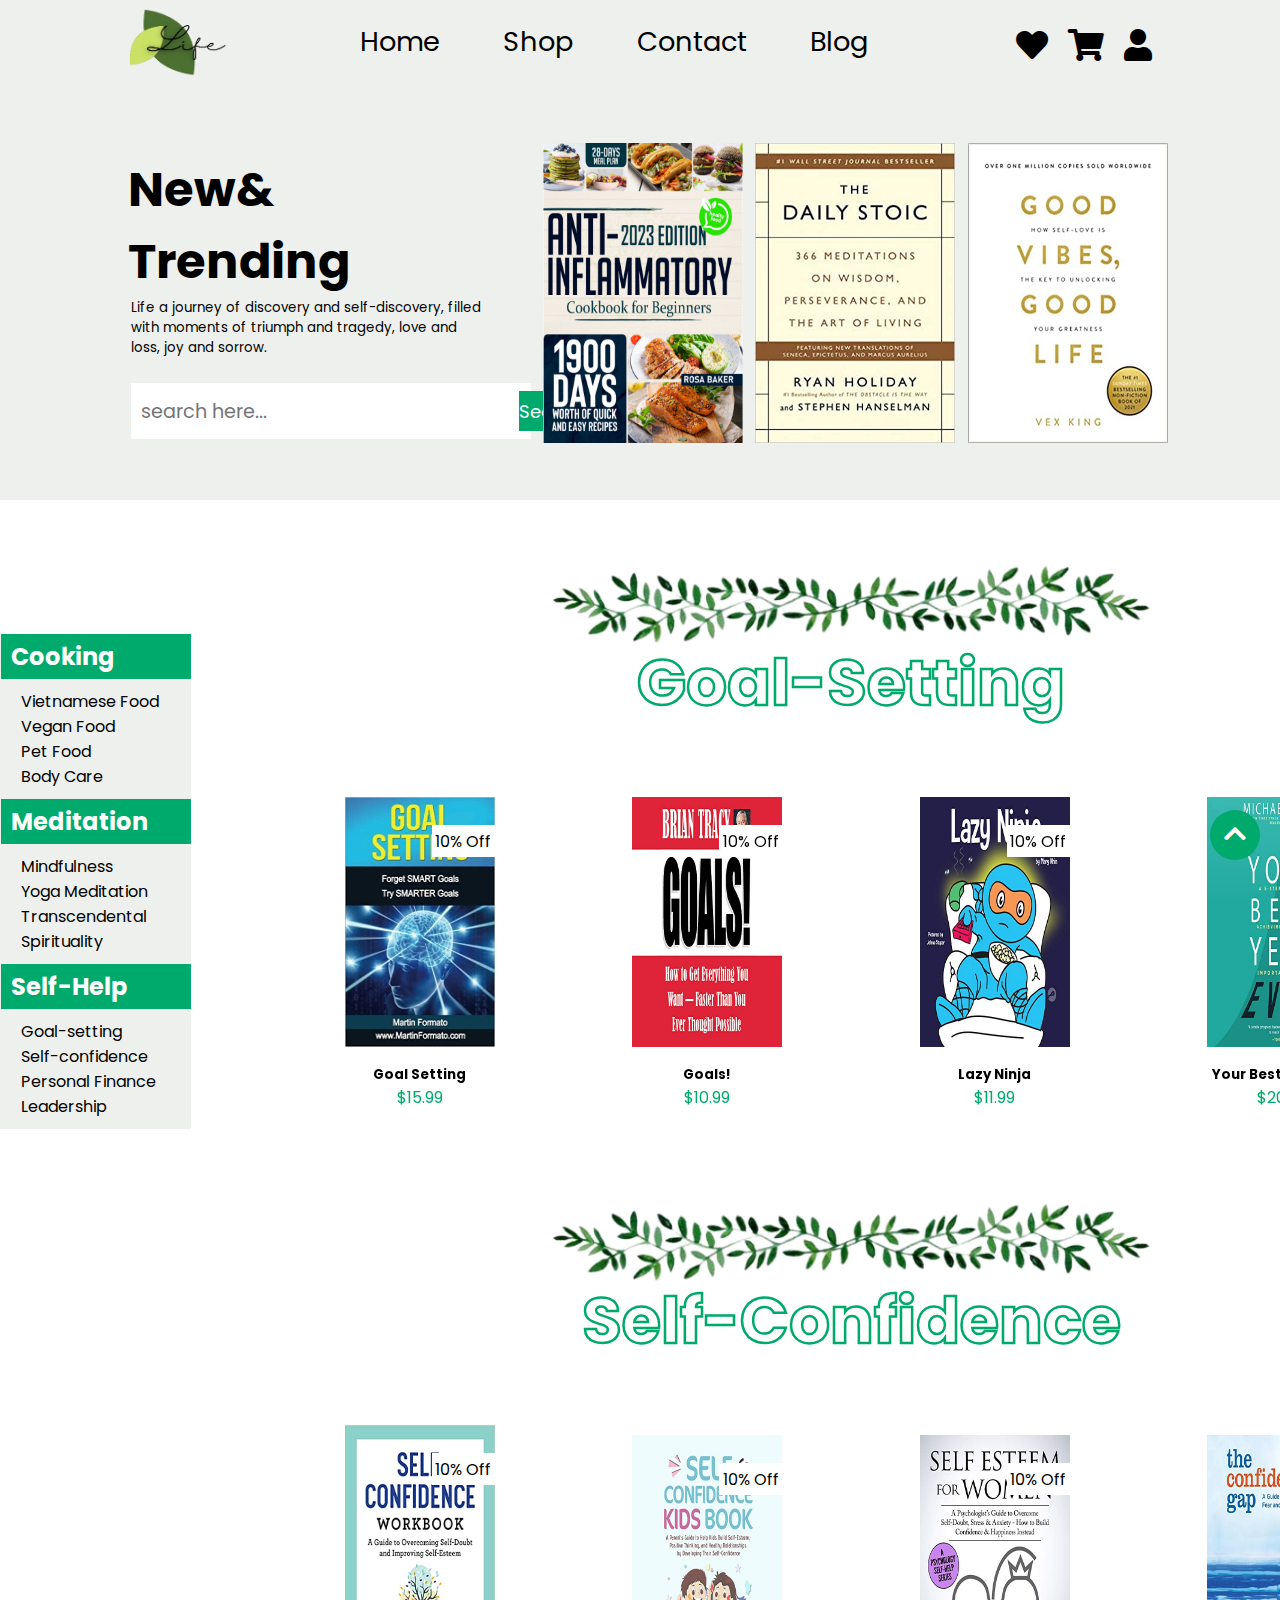
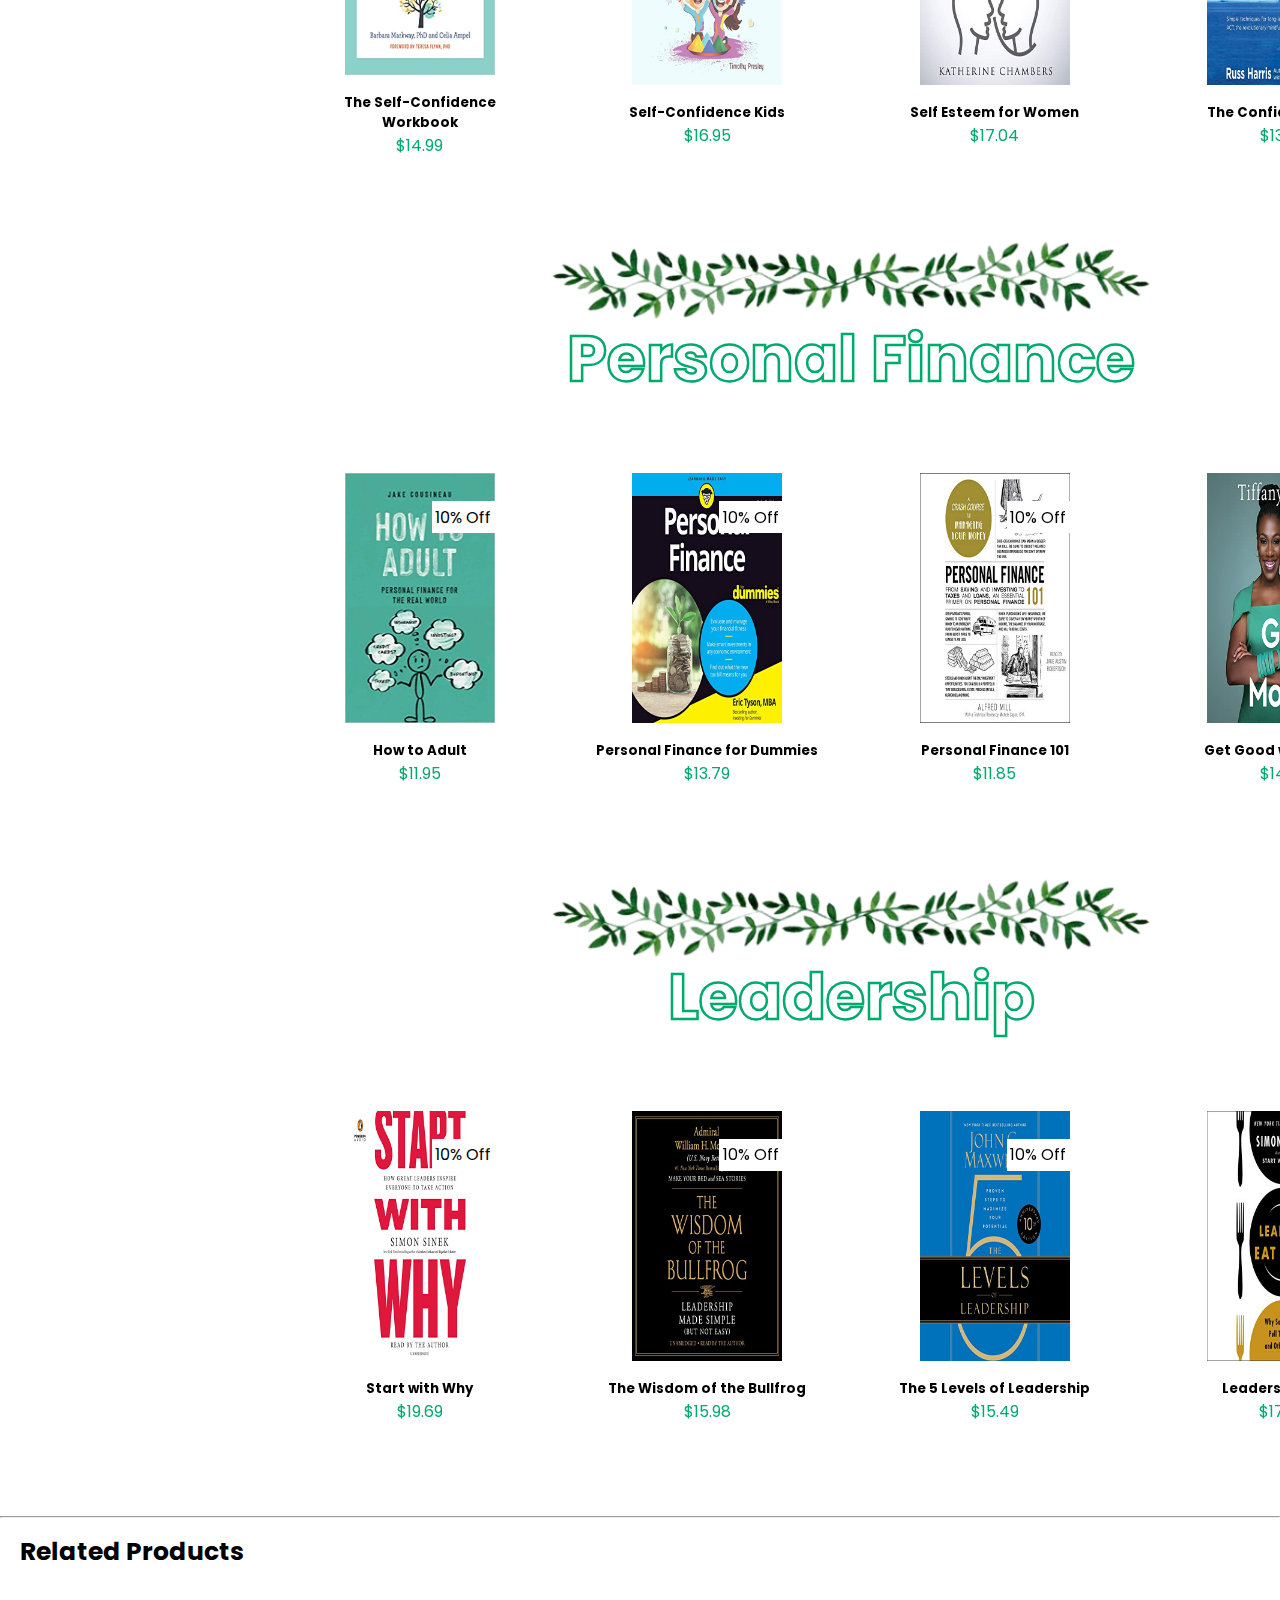
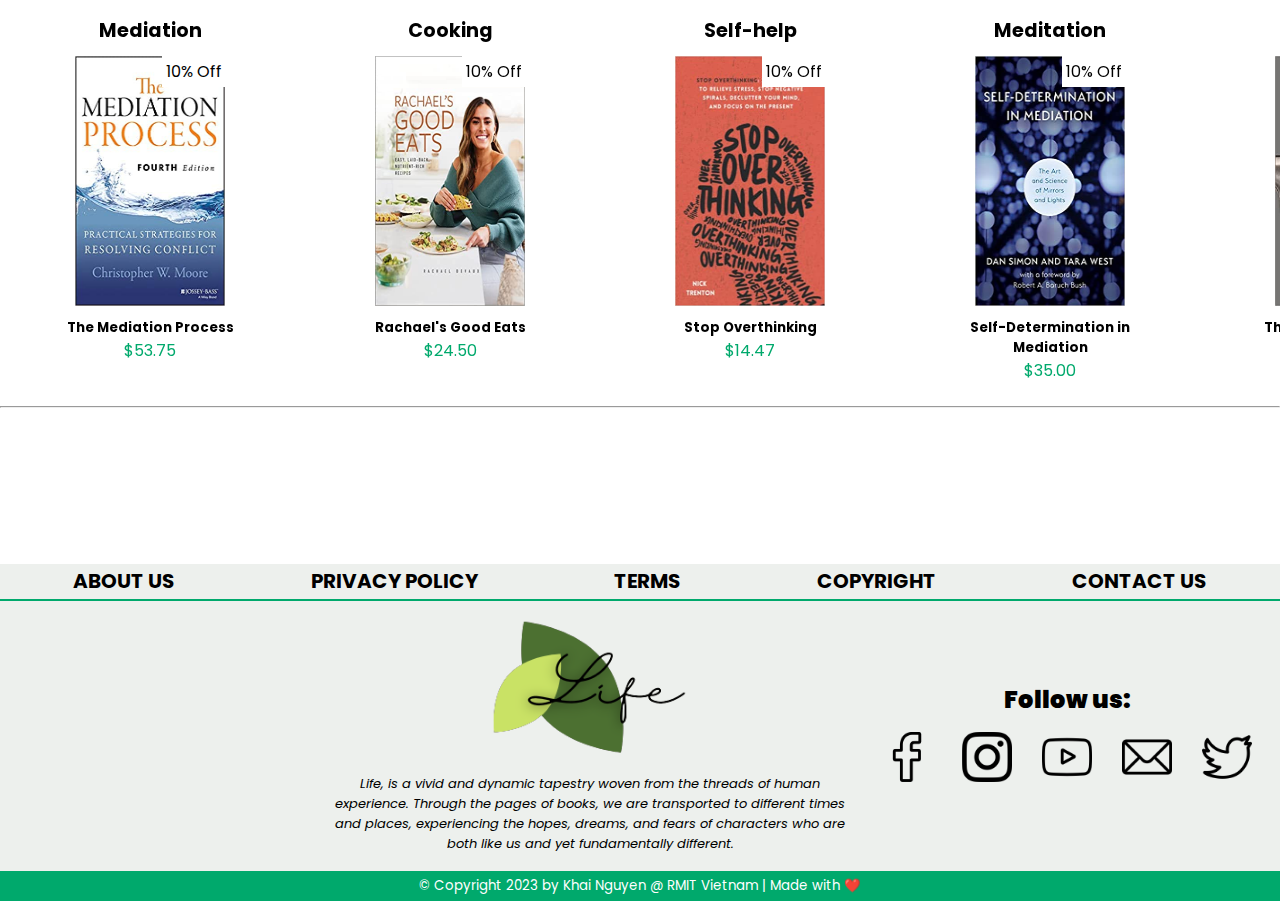
<file: pages/self-help-category.html>
<!-- 
RMIT University Vietnam
Course: COSC2430 Web Programming
Semester: 2023A
Assessment: Assignment 1
Author: Nguyen Van Khai
ID: 3978467
Acknowledgement: None. 
-->
<!DOCTYPE html>
<html lang="en">
<head>
    <meta charset="UTF-8">
    <meta http-equiv="X-UA-Compatible" content="IE=edge">
    <meta name="viewport" content="width=device-width, initial-scale=1.0">
    <title>Self-Help Books</title>
    <link rel="stylesheet" href="https://cdnjs.cloudflare.com/ajax/libs/font-awesome/5.15.3/css/all.min.css">
    <link rel="stylesheet" href="../style.css">
    <link rel="icon" href="../image/logo.png" type="image/png">
</head>
<body>
    <header>
        <nav>
            <div>
                <a href="#"><img src="../../image/logo.png" alt="logo" width="100px"></a>
            </div>
            <div class="mobile-menu">Menu</div>
            <div class="nav-section">
                <a href="../index.html">Home</a>
                <a href="../index.html">Shop</a>
                <a href="../pages/contact-page.html">Contact</a>
                <a href="#">Blog</a>
            </div>
            <div class="sb icon">
                <a href="#" class="fas fa-heart"></a>
                <a href="#" class="fas fa-shopping-cart"></a>
                <a href="#" class="fas fa-user"></a>
            </div>
        </nav>
        <br>
        <br>
        <div class="banner">
            <div class="new-trend">
                <h1>
                    New&
                </h1>
                <h1>
                    Trending
                </h1>
                <p>
                    Life a journey of discovery and self-discovery, filled with moments of triumph and tragedy, love and loss, joy and sorrow.
                </p>
                <br>
                <div class="search-container">
                    <form action="">
                        <input type="search" placeholder="search here..." name="search" id="search">
                        <button>Search</button>
                    </form>
                </div>
            </div>
            <div class="banner-books">
                <div class="banner-book"><a href=""><img src="../image/new&trending/banner-book.png" alt="cooking-book"></a></div>
                <div class="banner-book"><a href=""><img src="../image/new&trending/banner-book1.jpg" alt="meditation-book"></a></div>
                <div class="banner-book"><a href=""><img src="../image/new&trending/banner-book2.jpg" alt="self-development-book"></a></div>
            </div>
        </div>
    </header>
    <main>
        <div class="back-to-top-btn">
            <a href="#"><i class="fas fa-chevron-up"></i></a>
        </div>
        <div class="main">
            <section class="side-menu-section">
                <ul class="side-menu">
                    <li>
                        <h2>Cooking</h2>
                        <ul class="list">
                            <li><a href="">Vietnamese Food</a></li>
                            <li><a href="">Vegan Food</a></li>
                            <li><a href="">Pet Food</a></li>
                            <li><a href="">Body Care</a></li>
                        </ul>
                    </li>
                    <li>
                        <h2>Meditation</h2>
                        <ul class="list">
                            <li><a href="">Mindfulness</a></li>
                            <li><a href="">Yoga Meditation</a></li>
                            <li><a href="">Transcendental</a></li>
                            <li><a href="">Spirituality</a></li>
                        </ul>
                    </li>
                    <li>
                        <h2>Self-Help</h2>
                        <ul class="list">
                            <li><a href="">Goal-setting</a></li>
                            <li><a href="">Self-confidence</a></li>
                            <li><a href="">Personal Finance</a></li>
                            <li><a href="">Leadership</a></li>
                        </ul>
                    </li>
                </ul>
            </section>
            <section class="category-section">
                <img src="../image/header-decor1.png" alt="leaf-line-doodles">
                <div class="category" id="cooking">
                    <a href="../cooking-category.html">
                        <h1>Goal-Setting</h1>
                    </a>
                    <div class="book-section">
                        <div class="category-book core">
                            <a href=""><img src="../image/self-help/goal-setting.jpg" alt="goal-setting book"></a>
                            <h5>Goal Setting</h5>
                            <p>$15.99</p>
                            <span>10% Off</span>
                        </div>
                        <div class="category-book core">
                            <a href=""><img src="../image/self-help/goal-setting2.jpg" alt="goal-setting book"></a>
                            <h5>Goals!</h5>
                            <p>$10.99</p>
                            <span>10% Off</span>
                        </div>
                        <div class="category-book core">
                            <a href=""><img src="../image/self-help/goal-setting3.jpg" alt="goal-setting book"></a>
                            <h5>Lazy Ninja</h5>
                            <p>$11.99</p>
                            <span>10% Off</span>
                        </div>
                        <div class="category-book core">
                            <a href=""><img src="../image/self-help/goal-setting4.jpg" alt="goal-setting book"></a>
                            <h5>Your Best Year Ever</h5>
                            <p>$20.99</p>
                            <span>10% Off</span>
                        </div>
                    </div>
                </div>
                <img src="../image/header-decor1.png" alt="leaf-line-doodles">
                <div class="category" id="meditation">
                    <a href="">
                        <h1>Self-Confidence</h1>
                    </a>
                    <div class="book-section">
                        <div class="category-book core">
                            <a href="self-confidence.html"><img src="../image/self-help/self-confidence.jpg" alt="self-confidence book"></a>
                            <h5>The Self-Confidence Workbook</h5>
                            <p>$14.99</p>
                            <span>10% Off</span>
                        </div>
                        <div class="category-book core">
                            <a href=""><img src="../image/self-help/self-confidence2.jpg" alt="self-confidence book"></a>
                            <h5>Self-Confidence Kids</h5>
                            <p>$16.95</p>
                            <span>10% Off</span>
                        </div>
                        <div class="category-book core">
                            <a href=""><img src="../image/self-help/self-confidence3.jpg" alt="self-confidence book"></a>
                            <h5>Self Esteem for Women</h5>
                            <p>$17.04</p>
                            <span>10% Off</span>
                        </div>
                        <div class="category-book core">
                            <a href=""><img src="../image/self-help/self-confidence4.jpg" alt="self-confidence book"></a>
                            <h5>The Confidence Gap</h5>
                            <p>$13.99</p>
                            <span>10% Off</span>
                        </div>
                    </div>
                </div>
                <img src="../image/header-decor1.png" alt="leaf-line-doodles">
                <div class="category" id="self-help">
                    <a href="#">
                        <h1>Personal Finance</h1>
                    </a>
                    <div class="book-section">
                        <div class="category-book core">
                            <a href=""><img src="../image/self-help/personal-finance.jpg" alt="personal finance book"></a>
                            <h5>How to Adult</h5>
                            <p>$11.95</p>
                            <span>10% Off</span>
                        </div>
                        <div class="category-book core">
                            <a href=""><img src="../image/self-help/personal-finance2.jpg" alt="personal finance book"></a>
                            <h5>Personal Finance for Dummies</h5>
                            <p>$13.79</p>
                            <span>10% Off</span>
                        </div>
                        <div class="category-book core">
                            <a href=""><img src="../image/self-help/personal-finance3.jpg" alt="personal finance book"></a>
                            <h5>Personal Finance 101</h5>
                            <p>$11.85</p>
                            <span>10% Off</span>
                        </div>
                        <div class="category-book core">
                            <a href=""><img src="../image/self-help/personal-finance4.jpg" alt="personal finance book"></a>
                            <h5>Get Good with Money</h5>
                            <p>$14.71</p>
                            <span>10% Off</span>
                        </div>
                    </div>
                </div>
                <img src="../image/header-decor1.png" alt="leaf-line-doodles">
                <div class="category" id="self-help">
                    <a href="#">
                        <h1>Leadership</h1>
                    </a>
                    <div class="book-section">
                        <div class="category-book core">
                            <a href=""><img src="../image/self-help/leadership.jpg" alt="leadership book"></a>
                            <h5>Start with Why</h5>
                            <p>$19.69</p>
                            <span>10% Off</span>
                        </div>
                        <div class="category-book core">
                            <a href=""><img src="../image/self-help/leadership2.jpg" alt="leadership book"></a>
                            <h5>The Wisdom of the Bullfrog</h5>
                            <p>$15.98</p>
                            <span>10% Off</span>
                        </div>
                        <div class="category-book core">
                            <a href=""><img src="../image/self-help/leadership3.jpg" alt="leadership book"></a>
                            <h5>The 5 Levels of Leadership</h5>
                            <p>$15.49</p>
                            <span>10% Off</span>
                        </div>
                        <div class="category-book core">
                            <a href=""><img src="../image/self-help/leadership4.jpg" alt="leadership book"></a>
                            <h5>Leaders Eat Last</h5>
                            <p>$17.99</p>
                            <span>10% Off</span>
                        </div>
                    </div>
                </div>
            </section>
        </div>
        <hr>
        <div class="related-product">
            <h2>Related Products</h2>
            <br>
            <div class="related-section">
                <div class="category-book related">
                    <h2>Mediation</h2>
                    <a href=""><img src="../image/related book/related-book5.jpg" alt="mediation book"></a>
                    <h5>The Mediation Process</h5>
                    <p>$53.75</p>
                    <span>10% Off</span>
                </div>
                <div class="category-book related">
                    <h2>Cooking</h2>
                    <a href=""><img src="../image/related book/related-book4.jpg" alt="cooking book"></a>
                    <h5>Rachael's Good Eats</h5>
                    <p>$24.50</p>
                    <span>10% Off</span>
                </div>
                <div class="category-book related">
                    <h2>Self-help</h2>
                    <a href=""><img src="../image/related book/related-book3.jpg" alt="self-help book"></a>
                    <h5>Stop Overthinking</h5>
                    <p>$14.47</p>
                    <span>10% Off</span>
                </div>
                <div class="category-book related">
                    <h2>Meditation</h2>
                    <a href=""><img src="../image/related book/related-book2.jpg" alt="meditation book"></a>
                    <h5>Self-Determination in Mediation</h5>
                    <p>$35.00</p>
                    <span>10% Off</span>
                </div>
                <div class="category-book related">
                    <h2>Cooking</h2>
                    <a href=""><img src="../image/related book/related-book1.jpg" alt="cooking book"></a>
                    <h5>The Science of Cooking</h5>
                    <p>$16.59</p>
                    <span>10% Off</span>
                </div>
            </div>    
        </div>
    </main>
    <hr>
    <footer>
        <div class="location">
            <iframe src="https://www.google.com/maps/embed?pb=!1m18!1m12!1m3!1d3837.559587457052!2d108.33833657552523!3d15.879728168336388!2m3!1f0!2f0!3f0!3m2!1i1024!2i768!4f13.1!3m3!1m2!1s0x31420d94eda04bf7%3A0xee010143eee848dd!2zUGjhu5UgY-G7lSBI4buZaSBBbg!5e0!3m2!1svi!2s!4v1678954273015!5m2!1svi!2s" width="100%" height="100%" style="border:0;" allowfullscreen="" loading="lazy" referrerpolicy="no-referrer-when-downgrade"></iframe>
        </div>
        <div class="footer">
            <div class="nav2">
                <a href="#"><strong>ABOUT US</strong></a>
                <a href="#"><strong>PRIVACY POLICY</strong></a>
                <a href="#"><strong>TERMS</strong></a>
                <a href="#"><strong>COPYRIGHT</strong></a>
                <a href="../pages/contact-page.html"><strong>CONTACT US</strong></a>
            </div>
            <div class="information">
                <iframe width="400" height="250" src="https://www.youtube.com/embed/lwdNcMkOiTM" title="YouTube video player" frameborder="0" allow="accelerometer; autoplay; clipboard-write; encrypted-media; gyroscope; picture-in-picture; web-share" allowfullscreen></iframe>
                <div class="logo">
                    <img src="../image/logo.png" alt="logo" width="200px">
                    <p><i>Life, is a vivid and dynamic tapestry woven from the threads of human experience. Through the pages of books, we are transported to different times and places, experiencing the hopes, dreams, and fears of characters who are both like us and yet fundamentally different.</i></p>
                </div>
                <div class="follow-us">
                    <h2><strong>Follow us:</strong></h2>
                    <ul class="social-footer">
                        <li>
                            <a href="https://www.facebook.com/" target="_blank">
                                <img src="../image/social-icon/facebook.png" alt="facebook icon" width="50">
                            </a>
                        </li>
                        <li>
                            <a href="https://www.instagram.com/" target="_blank">
                                <img src="../image/social-icon/instagram.png" alt="instagram icon" width="50">
                            </a> 
                        </li>
                        <li>
                            <a href="https://www.youtube.com/" target="_blank">
                                <img src="../image/social-icon/youtube.png" alt="youtube icon" width="50">
                            </a>
                        </li>
                        <li>
                            <a href="mailto: nvkhai105@gmail.com">
                                <img src="../image/social-icon/mail.png" alt="mail icon" width="50">
                            </a>
                        </li>
                        <li>
                            <a href="https://twitter.com/" target="_blank">
                                <img src="../image/social-icon/twitter.png" alt="twitter icon" width="50">
                            </a>
                        </li>                                
                    </ul>    
                </div>
            </div>
            <div class="copyright">
                <p>© Copyright 2023 by Khai Nguyen @ RMIT Vietnam | Made with ❤️</p>
            </div>
        </div>
    </footer>
</body>
</html>
</file>
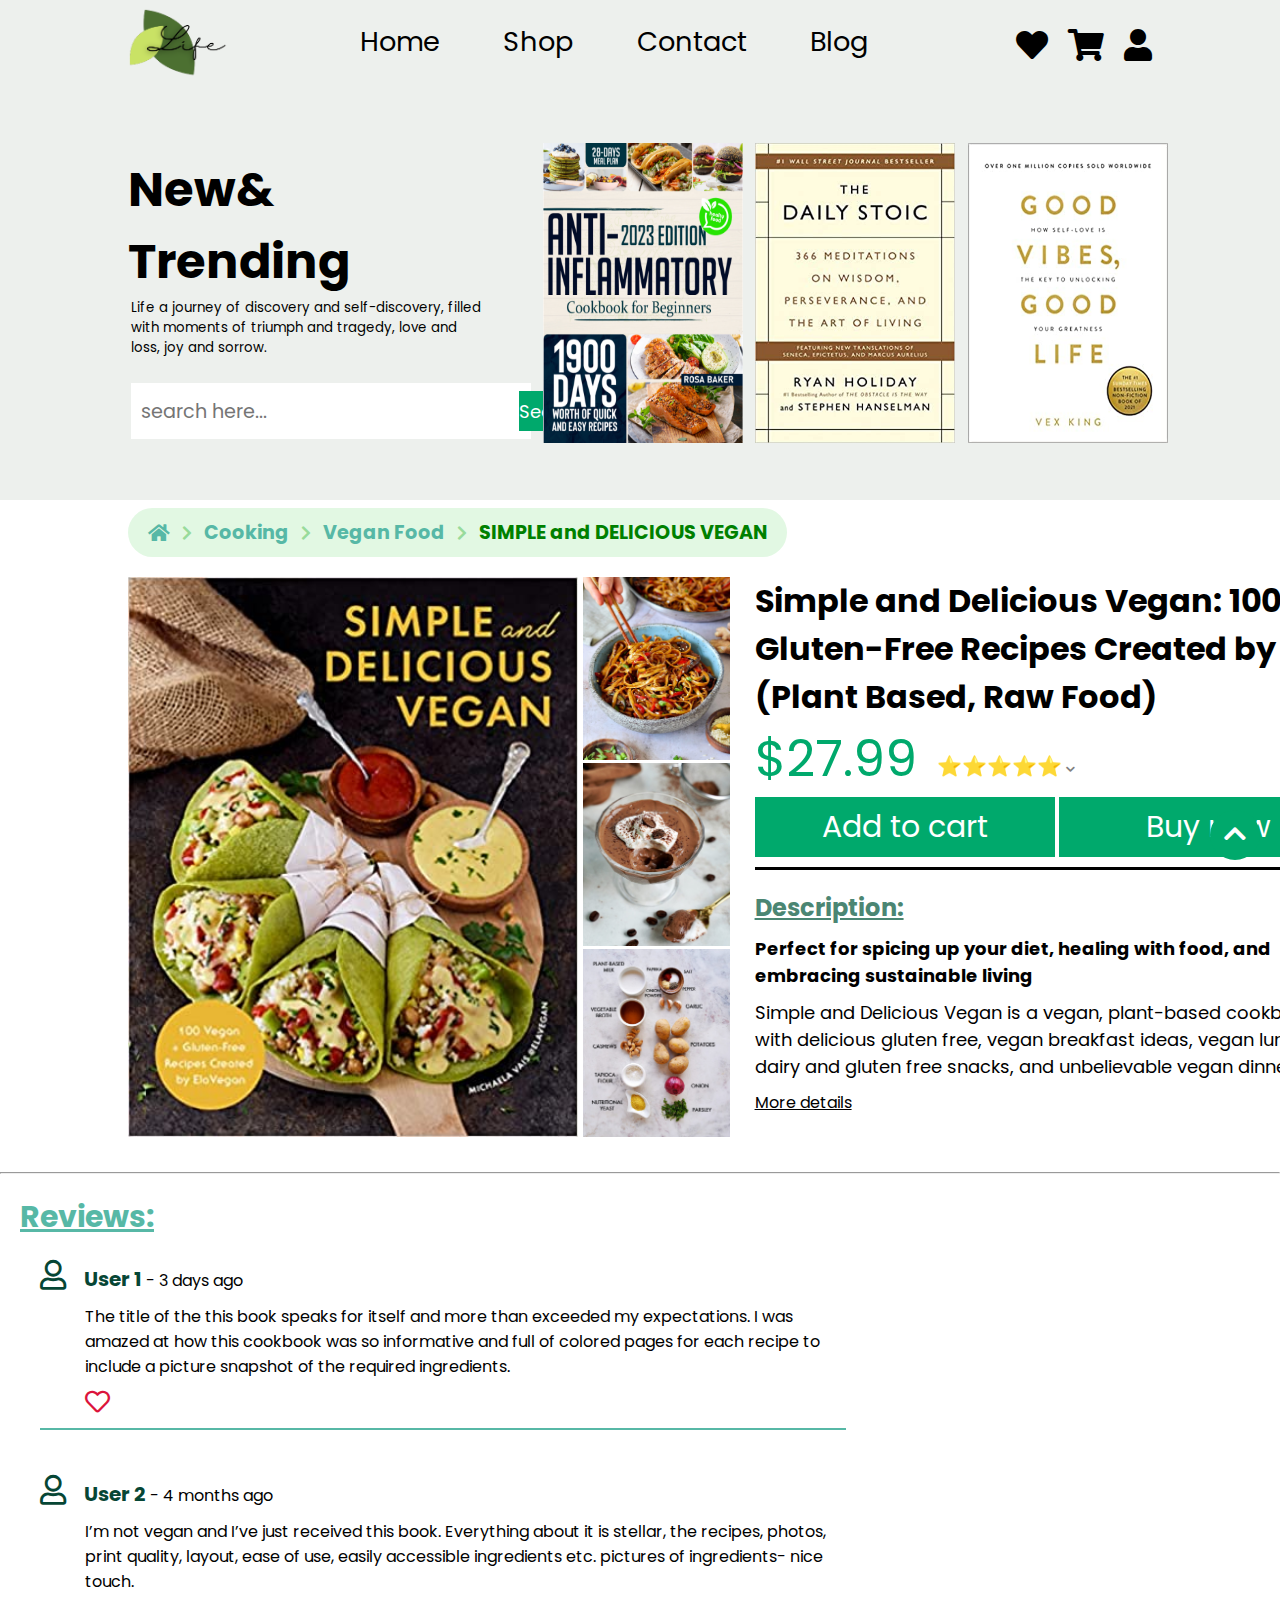
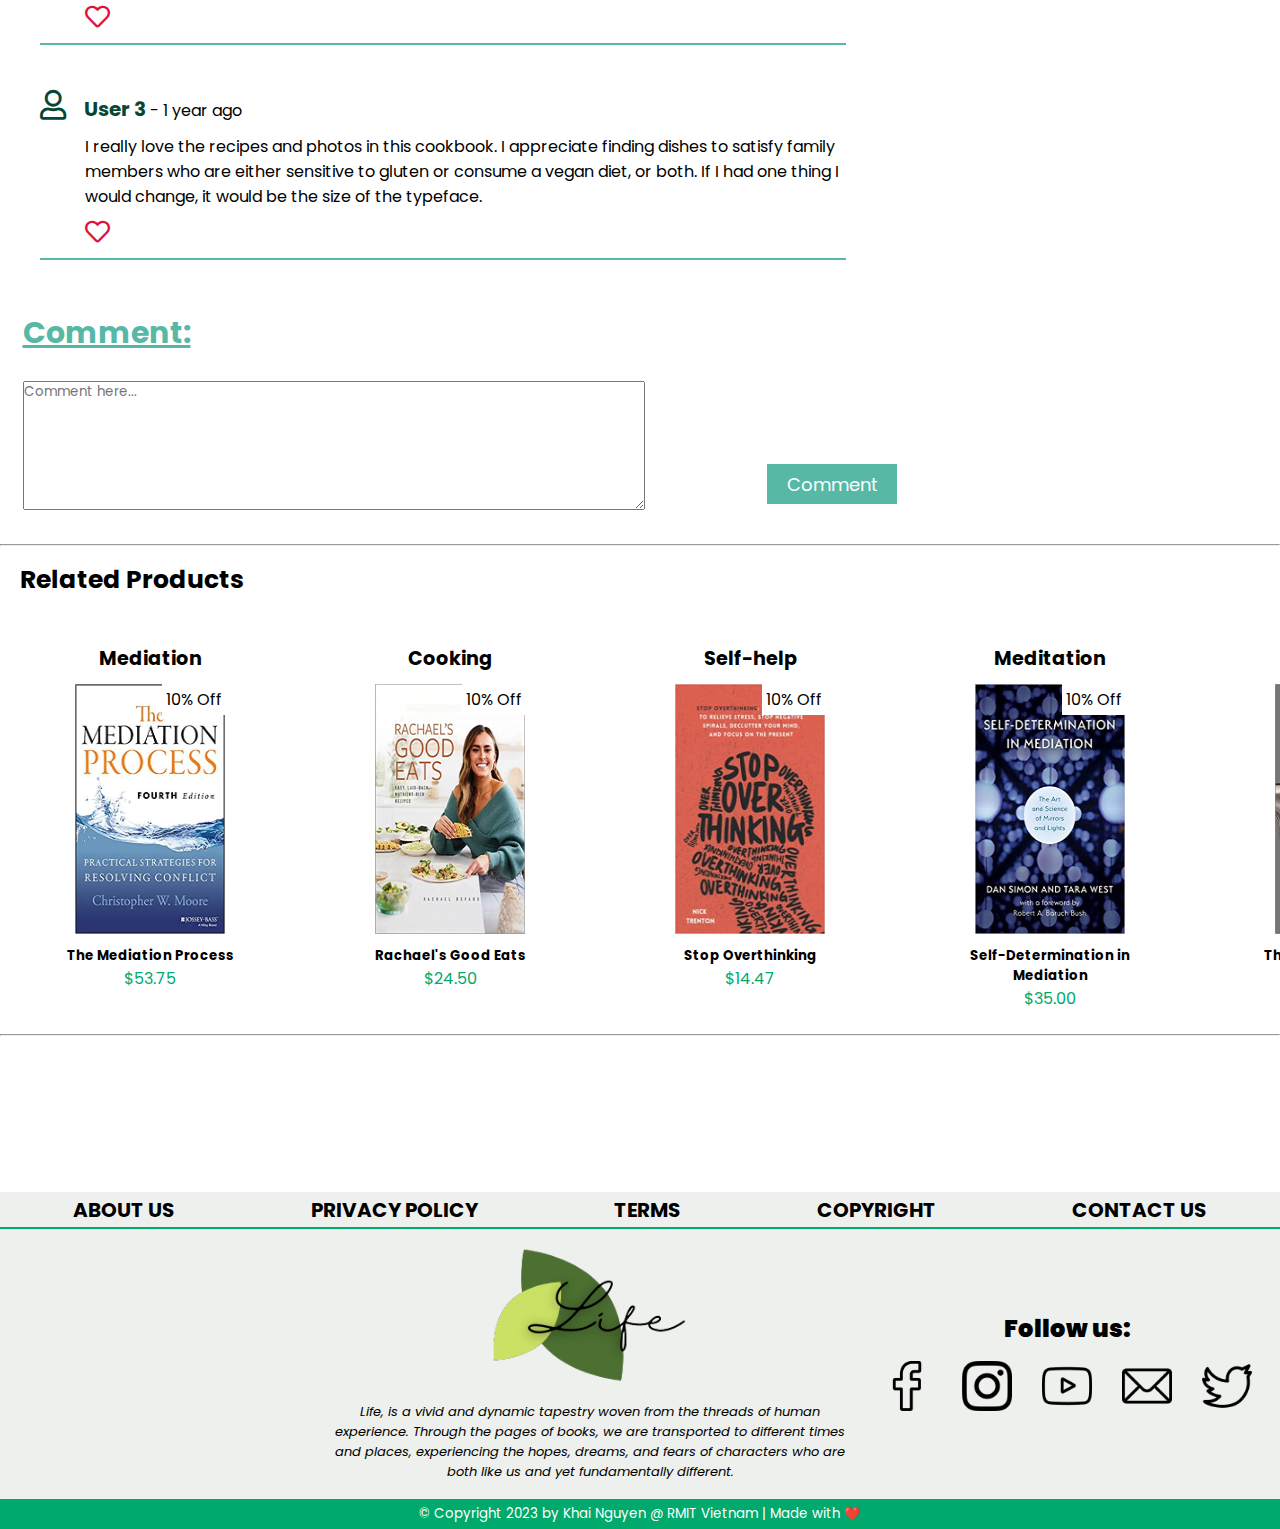
<file: pages/vegan-food.html>
<!-- 
RMIT University Vietnam
Course: COSC2430 Web Programming
Semester: 2023A
Assessment: Assignment 1
Author: Nguyen Van Khai
ID: 3978467
Acknowledgement: None. 
-->
<!DOCTYPE html>
<html lang="en">
<head>
    <meta charset="UTF-8">
    <meta http-equiv="X-UA-Compatible" content="IE=edge">
    <meta name="viewport" content="width=device-width, initial-scale=1.0">
    <title>SIMPLE and DELICIOUS VEGAN</title>
    <link rel="stylesheet" href="https://cdnjs.cloudflare.com/ajax/libs/font-awesome/5.15.3/css/all.min.css">
    <link rel="stylesheet" href="../style.css">
    <link rel="icon" href="../image/logo.png" type="image/png">
</head>
<body>
    <header>
        <nav>
            <div>
                <a href="#"><img src="../image/logo.png" alt="logo" width="100px"></a>
            </div>
            <div class="mobile-menu">Menu</div> 
            <div class="nav-section">
                <a href="../index.html">Home</a>
                <a href="../index.html">Shop</a>
                <a href="../pages/contact-page.html">Contact</a>
                <a href="#">Blog</a>
            </div>
            <div class="sb icon">
                <a href="#" class="fas fa-heart"></a>
                <a href="#" class="fas fa-shopping-cart"></a>
                <a href="#" class="fas fa-user"></a>
            </div>
        </nav>
        <br>
        <br>
        <div class="banner">
            <div class="new-trend">
                <h1>
                    New&
                </h1>
                <h1>
                    Trending
                </h1>
                <p>
                    Life a journey of discovery and self-discovery, filled with moments of triumph and tragedy, love and loss, joy and sorrow.
                </p>
                <br>
                <div class="search-container">
                    <form action="">
                        <input type="search" placeholder="search here..." name="search" id="search">
                        <button>Search</button>
                    </form>
                </div>
            </div>
            <div class="banner-books">
                <div class="banner-book"><a href=""><img src="../image/new&trending/banner-book.png" alt="cooking-book"></a></div>
                <div class="banner-book"><a href=""><img src="../image/new&trending/banner-book1.jpg" alt="meditation-book"></a></div>
                <div class="banner-book"><a href=""><img src="../image/new&trending/banner-book2.jpg" alt="self-development-book"></a></div>
            </div>
        </div>
    </header>
    <main>
        <div class="back-to-top-btn">
            <a href="#"><i class="fas fa-chevron-up"></i></a>
        </div>
        <div class="bd-page">
            <div class="breadcrumb">
                <a href="../index.html" class="fas fa-home"></a>
                <i class="fas fa-light fa-chevron-up fa-rotate-90" style="color: #99db9b;"></i>
                <a href="cooking-category.html"><strong>Cooking</strong></a>
                <i class="fas fa-light fa-chevron-up fa-rotate-90" style="color: #99db9b;"></i>
                <a href="#"><strong>Vegan Food</strong></a>
                <i class="fas fa-light fa-chevron-up fa-rotate-90" style="color: #99db9b;"></i>
                <a href="vegan-food.html"><strong>SIMPLE and DELICIOUS VEGAN</strong></a>
            </div>
            <div class="book-detail">
                <div class="image-section">
                    <div class="main-image">
                        <img src="../image/cooking-book/vegan-food1.jpg" alt="vegan book">
                    </div>
                    <div class="image-detail">
                        <img src="../image/cooking-book/vegan-food1-detail1.jpg" alt="vegan book detail">
                        <img src="../image/cooking-book/vegan-food1-detail2.jpg" alt="vegan book detail">
                        <img src="../image/cooking-book/vegan-food1-detail3.jpg" alt="vegan book detail">
                    </div>
                </div>
                <div class="book-name-price">
                    <div>
                        <h1>Simple and Delicious Vegan: 100 Vegan and Gluten-Free Recipes Created by ElaVegan (Plant Based, Raw Food)</h1>
                        <div class="price-rating">
                            <p>$27.99</p>
                            <ul><span class="rating"><strong>⭐⭐⭐⭐⭐ <i class="fas fa-chevron-down"></i></strong></span>
                                <li class="rating-bar">
                                    <ul><h3>5 out of 5</h3>
                                        <li>⭐⭐⭐⭐⭐ &nbsp;:83%</li>
                                        <li>⭐⭐⭐⭐★  &nbsp;&nbsp;&nbsp;:10%</li>
                                        <li>⭐⭐⭐★★   &nbsp;&nbsp;&nbsp;&nbsp;&nbsp;:4%</li>
                                        <li>⭐⭐★★★    &nbsp;&nbsp;&nbsp;&nbsp;&nbsp;&nbsp;&nbsp;:1%</li>
                                        <li>⭐★★★★     &nbsp;&nbsp;&nbsp;&nbsp;&nbsp;&nbsp;&nbsp;&nbsp;&nbsp;:2%</li>
                                    </ul>  
                                </li>
                            </ul> 
                        </div>
                    </div>
                    <div class="buy-button">
                        <button id="add-to-cart">Add to cart</button>
                        <button id="buy-now">Buy now</button>
                    </div>
                    <hr>
                    <div class="book-descrip">
                        <h2><u>Description:</u></h2>
                        <p>
                            <strong>Perfect for spicing up your diet, healing with food, and embracing sustainable living</strong>
                        </p>
                        <p>
                            Simple and Delicious Vegan is a vegan, plant-based cookbook filled with delicious gluten free, vegan breakfast ideas, vegan lunch ideas, dairy and gluten free snacks, and unbelievable vegan dinners.
                        </p>
                        <label for="expand-close" class="more-detail-btn">More details</label>
                        <input type="checkbox" id="expand-close">
                        <div id="more-detail">
                            <ul><h2>Product details</h2>
                                <li><strong>Publisher ‏ : ‏</strong> Mango (January 10, 2023)</li>
                                <li><strong>Language ‏ : ‏</strong> English</li>
                                <li><strong>Hardcover ‏ : ‎</strong> 224 pages</li>
                                <li><strong>ISBN-10 ‏ : ‎  </strong> 1684811406</li>
                                <li><strong>ISBN-13 ‏ : ‎  </strong> 978-1684811403</li>
                                <li><strong>Item Weight ‏ : ‎  </strong> 2.47 pounds</li>
                                <li><strong>Dimensions ‏ : ‎  </strong> 8 x 0.75 x 10 inches</li>
                            </ul>
                        </div>
                    </div>
                </div>   
            </div>
        </div>
        <hr>
        <div class="comment">
            <h2>Reviews:</h2>
            <div class="review">
                <div class="customer">
                    <span><i class="fas fa-user"></i>&nbsp; <strong>User 1</strong>  - 3 days ago</span>
                    <p>The title of the this book speaks for itself and more than exceeded my expectations. I was amazed at how this cookbook was so informative and full of colored pages for each recipe to include a picture snapshot of the required ingredients.</p>
                    <i class="fas fa-heart"></i>    
                </div>
                <div class="customer">
                    <span><i class="fas fa-user"></i>&nbsp; <strong>User 2</strong>  - 4 months ago</span>
                    <p>I’m not vegan and I’ve just received this book. Everything about it is stellar, the recipes, photos, print quality, layout, ease of use, easily accessible ingredients etc. pictures of ingredients- nice touch.</p>
                    <i class="fas fa-heart"></i>    
                </div>
                <div class="customer">
                    <span><i class="fas fa-user"></i>&nbsp; <strong>User 3</strong>  - 1 year ago</span>
                    <p>I really love the recipes and photos in this cookbook. I appreciate finding dishes to satisfy family members who are either sensitive to gluten or consume a vegan diet, or both. If I had one thing I would change, it would be the size of the typeface.</p>
                    <i class="fas fa-heart"></i>
                </div>  
            </div>
            <form action="" class="comment-section">
                <h2>Comment:</h2>
                <br>
                <textarea name="comment" id="comment-box" cols="30" rows="3" placeholder="Comment here..."></textarea>
                <button type="submit" class="comment-button">Comment</button>
            </form>
        </div>
        <hr>
        <div class="related-product">
            <h2>Related Products</h2>
            <br>
            <div class="related-section">
                <div class="category-book">
                    <h2>Mediation</h2>
                    <a href=""><img src="../image/related book/related-book5.jpg" alt="mediation book"></a>
                    <h5>The Mediation Process</h5>
                    <p>$53.75</p>
                    <span>10% Off</span>
                </div>
                <div class="category-book">
                    <h2>Cooking</h2>
                    <a href=""><img src="../image/related book/related-book4.jpg" alt="cooking book"></a>
                    <h5>Rachael's Good Eats</h5>
                    <p>$24.50</p>
                    <span>10% Off</span>
                </div>
                <div class="category-book">
                    <h2>Self-help</h2>
                    <a href=""><img src="../image/related book/related-book3.jpg" alt="self-help book"></a>
                    <h5>Stop Overthinking</h5>
                    <p>$14.47</p>
                    <span>10% Off</span>
                </div>
                <div class="category-book">
                    <h2>Meditation</h2>
                    <a href=""><img src="../image/related book/related-book2.jpg" alt="meditation book"></a>
                    <h5>Self-Determination in Mediation</h5>
                    <p>$35.00</p>
                    <span>10% Off</span>
                </div>
                <div class="category-book">
                    <h2>Cooking</h2>
                    <a href=""><img src="../image/related book/related-book1.jpg" alt="cooking book"></a>
                    <h5>The Science of Cooking</h5>
                    <p>$16.59</p>
                    <span>10% Off</span>
                </div>
            </div>    
        </div>
    </main>
    <hr>
    <footer>
        <div class="location">
            <iframe src="https://www.google.com/maps/embed?pb=!1m18!1m12!1m3!1d3837.559587457052!2d108.33833657552523!3d15.879728168336388!2m3!1f0!2f0!3f0!3m2!1i1024!2i768!4f13.1!3m3!1m2!1s0x31420d94eda04bf7%3A0xee010143eee848dd!2zUGjhu5UgY-G7lSBI4buZaSBBbg!5e0!3m2!1svi!2s!4v1678954273015!5m2!1svi!2s" width="100%" height="100%" style="border:0;" allowfullscreen="" loading="lazy" referrerpolicy="no-referrer-when-downgrade"></iframe>
        </div>
        <div class="footer">
            <div class="nav2">
                <a href="#"><strong>ABOUT US</strong></a>
                <a href="#"><strong>PRIVACY POLICY</strong></a>
                <a href="#"><strong>TERMS</strong></a>
                <a href="#"><strong>COPYRIGHT</strong></a>
                <a href="../pages/contact-page.html"><strong>CONTACT US</strong></a>
            </div>
            <div class="information">
                <iframe width="400" height="250" src="https://www.youtube.com/embed/lwdNcMkOiTM" title="YouTube video player" frameborder="0" allow="accelerometer; autoplay; clipboard-write; encrypted-media; gyroscope; picture-in-picture; web-share" allowfullscreen></iframe>
                <div class="logo">
                    <img src="../image/logo.png" alt="logo" width="200px">
                    <p><i>Life, is a vivid and dynamic tapestry woven from the threads of human experience. Through the pages of books, we are transported to different times and places, experiencing the hopes, dreams, and fears of characters who are both like us and yet fundamentally different.</i></p>
                </div>
                <div class="follow-us">
                    <h2><strong>Follow us:</strong></h2>
                    <ul class="social-footer">
                        <li>
                            <a href="https://www.facebook.com/" target="_blank">
                                <img src="../image/social-icon/facebook.png" alt="facebook icon" width="50">
                            </a>
                        </li>
                        <li>
                            <a href="https://www.instagram.com/" target="_blank">
                                <img src="../image/social-icon/instagram.png" alt="instagram icon" width="50">
                            </a> 
                        </li>
                        <li>
                            <a href="https://www.youtube.com/" target="_blank">
                                <img src="../image/social-icon/youtube.png" alt="youtube icon" width="50">
                            </a>
                        </li>
                        <li>
                            <a href="mailto: nvkhai105@gmail.com">
                                <img src="../image/social-icon/mail.png" alt="mail icon" width="50">
                            </a>
                        </li>
                        <li>
                            <a href="https://twitter.com/" target="_blank">
                                <img src="../image/social-icon/twitter.png" alt="twitter icon" width="50">
                            </a>
                        </li>                                
                    </ul>    
                </div>
            </div>
            <div class="copyright">
                <p>© Copyright 2023 by Khai Nguyen @ RMIT Vietnam | Made with ❤️</p>
            </div>
        </div>
    </footer>
</body>
</html>
</file>
<file: style.css>
/* 
RMIT University Vietnam
Course: COSC2430 Web Programming
Semester: 2023A
Assessment: Assignment 1
Author: Nguyen Van Khai
ID: 3978467
Acknowledgement: None.  
*/
@import url('https://fonts.googleapis.com/css2?family=Poppins:wght@100;300;400;500;600&display=swap');
* {
    font-family: 'Poppins', sans-serif;
    margin: 0;
    padding: 0;
}
html{
    overflow-x: hidden;
}
body{
    overflow-x: hidden;
}
header {
    background-color: #edf0ed;
    height: 500px;
}
/* Navigation Bar */
.mobile-menu{
    display: none;
}
nav {
    display: flex;
    justify-content: space-between;
    align-items: center;
    padding: 0.5rem 10%;
}
.sb a{
    font-size: 2rem;
    color: black;
    margin-left: 1rem;
    text-decoration: none;
    
}
.sb a:hover {
    color: green;
}

.nav-section {
    text-align: center;
    display: flex;
    justify-content: center;
    align-items: center;
}

.nav-section>a{
    color: black;
    font-size: 1.7rem;
    text-decoration: none;
    padding: 0.5rem 10%;
}

.banner {
    display: flex;
    justify-content: space-between;
    align-items: center;
    padding: 0 10%;
}
.banner-book{
    margin-left: 2%;
}
.banner-book img {
    width: 200px;
    height: 300px;
    transition: all 0.4s ease-in-out;
}

.banner-book img:hover{
    scale: 1.2;
}

.new-trend h1 {
    font-size: 3rem;
}
.new-trend p {
    font-size: smaller;
    width: 350px;
    margin-left: 2.5px;
}
.banner-books {
    display: flex;
    width: 633px;
}
form{
    display: flex;
    justify-content: space-between;
    background: #fff;
    border: #fff;
    width: 25rem;
    height: 3.5rem;
    margin-left: 2.5px;
}
input{
    font-size: larger;
}
#search {
    background: #fff;
    border: #fff;
    margin-left: 10px;
}
#search:focus {
    outline: none;
}
button {
    background-color: #00a96c;
    border: #00a96c;
    color: #fff;
    width: 130px;
    height: 40px;
    font-size: large;
    margin: 2% 2%;
    cursor: pointer;
}
/* Media query for header */
@media (max-width: 767px) {
    header {
        height: auto;
    }
    .nav-section {
        text-align: center;
        display: flex;
        width: 130px;
        flex-direction: column;
        align-items: center;
        position: absolute;
        top: 80px;
        left: 140px;
        background-color: #00a96c;
        border: solid 3px #fff;
        text-decoration: underline;
    }   
    .nav-section {
        display: none;
    }
    .mobile-menu {
        display: block;
        color: black;
        font-size: 1.7rem;
        text-decoration: underline;
        padding: 0.5rem 10%;
    }
    .mobile-menu:hover + .nav-section {
        display: block;
    }
    .sb {
        font-size: 10px;
        display: flex;
    }
    .new-trend h1,
    .new-trend p {
        display: none;
    }
    .banner {
        display: flex;
        flex-direction: column;
        margin-top: -50px;
    }
    .banner-books {
        width: auto;
        padding: 20px 0;
    }
    .banner-book {
        margin-left: 0;
    }
    .banner-book img {
        width: 130px;
        height: 200px;
        transition: all 0.4s ease-in-out;
    }
    form {
        width: auto;
    }
}
@media (min-width:768px) and 
(max-width:1023px) {
    .nav-section {
        text-align: center;
        display: flex;
        width: 130px;
        flex-direction: column;
        align-items: center;
        position: absolute;
        top: 70px;
        left: 320px;
        background-color: #00a96c;
        border: solid 3px #fff;
        text-decoration: underline;
    }   
    .nav-section {
        display: none;
    }
    .mobile-menu {
        display: block;
        color: black;
        font-size: 1.7rem;
        text-decoration: underline;
        padding: 0.5rem 10%;
    }
    .mobile-menu:hover + .nav-section {
        display: block;
    }
    .new-trend h1,
    .new-trend p {
        display: none;
    }
    .banner {
        display: flex;
        flex-direction: column-reverse;
        margin-top: -50px;
    }
    .side-menu-section {
        display: none;
    }
}
/*Animation for navigation bar*/

.nav-section a{
    display: block;
    text-decoration: none;
    width: max-content;
}
.nav-section a::after{
    display: block;
    background-color: #00a96c;
    height: 10px;
    width: 0;
    content: '';
}
.nav-section a:hover::after{
    animation-name: changeWidth;
    animation-duration: .7s;
    animation-fill-mode: forwards;
}

@keyframes changeWidth {
    0% {
      width: 0;
    }
    100% {
      width: 100%;
    }
  }
.back-to-top-btn {
    position: fixed;
    bottom: 40px;
    right: 20px;
    background-color: #00a96c;
    border-radius: 50%;
    width: 50px;
    height: 50px;
    display: flex;
    justify-content: center;
    align-items: center;
    font-size: 25px;
    cursor: pointer;
    z-index: 2;
}
.back-to-top-btn a {
    color: #fff;
}
.main {
    display: flex;
    margin-bottom: 5%;
}
ul {
    padding-left: 20px;
    list-style: none;
}
li{
    font-size: 1rem;
    
}
/* Home Page & Category Page */
.side-menu {
    height: max-content;
    width: 190px;
    position: sticky;
    top: 15%;
    background-color: #edf0ed;
    padding-left: 1px;
    margin-top: 70%;

}
.side-menu a{
    text-decoration: none;
    color: black;
}
.side-menu h2 {
    padding: 5px 2px 5px 10px;
    background-color: #00a96c;
    color: #fff;

}
.list {
    padding-top: 10px;
    padding-bottom: 10px;
}
.side-menu a:hover{
    color: green;
}
.leaf-border {
    display: flex;
    flex-direction: column;
    padding-top: 5%;
    margin-left: 15px;
}

.category-section {
    text-align: center;
    display: flex;
    flex-direction: column;
    align-items: center;
    padding-left: 60px;
}
.category-section a {
    text-decoration: none;
    color: #00a96c;
    font-size: 2rem;
    margin-bottom: 15px;
}
.category-section > img {
    width: 600px;
    margin-top: 5%;
    margin-bottom: -10px;
}

.category{
    display: flex;
    flex-direction: column;
    align-items: center;
    justify-content: center;
    width: 1200px;
    margin-bottom: 45px;
}
.category h1 {
    -webkit-text-stroke: 2.5px #00a96c;
    color: white;
}
.category h1:hover {
    color: #00a96c;
}
.book-section {
    display: flex;
    flex-direction: row;
    justify-content: space-around;
    align-items: center;
    width: 1150px;
    height: 300px;
    margin-top: 4%;

}
.book-section img {
    width: 150px;
    height: 250px;
    margin: 5% 0 2%;
    
}
.category-book {
    
    height: max-content;
    display: block;
    padding-top: 10px;
    transition: .3s all ease;
    position: relative;
}
.category-book::after{
    width: 0;
    height: 100%;
    content: "";
    display: block;
    position: absolute;
    top: 0;
    left: 0;
    z-index: -1;
    background-color: #e3e3e3;
}
.category-book:hover{
    scale: 1.1;
}
.category-book h2{
    font-size: larger;
}
.category-book p {
    color: #00a96c;
}
.category-book span {
    background-color: white;
    position: absolute;
    top: 49.5px;
    right: 40px;
    padding: 3.5px;
    z-index: 2;
}
.category-book:hover::after {
    animation-name: background-color;
    animation-duration: .3s;
    background-color: #e3e3e3;
    animation-fill-mode: forwards;
}

@keyframes background-color {
    0%{
        width: 0;
    } 
    100%{
        width: 100%;
    }
}
@media only screen and (min-width: 1024px) {
    .related-section {
        width: 1500px;
        justify-content: space-around;
        height: 390px;
    }
    .category-book {
            width: 230px;
    }
    .review {
        height: 600px;
    }
    .comment {
        height: 930px;
    }
}
@media only screen and (max-width: 767px) {
    .fa-heart {
        display: none;
    }
    .side-menu-section {
        display: none;
    }
    .category-section > img {
        width: 400px;
    }
    .category-section {
        padding-left: 0;
        width: 390px;
        height: max-content;
    }
    .category {
        width: auto;
    }
    .book-section {
        flex-direction: column;
        padding: 0px 30px;
        display: flex;
        justify-content: space-around;
        height: max-content;
        margin-top: 10px;
    }
    .related {
        margin-bottom: 20px;
        width: max-content;
    }
    .core {
        width: 230px;
    }
    .category-book h2, 
    .category-book h5,
    .category-book p {
        font-size: xx-large;
    } 
    .category-book img {
        width: 100%;
        height: 100%;
    }
    .category-book span {
        display: none;
    }
    .related-section {
        overflow-x: auto;
        width: auto;
        white-space: nowrap;
        overflow-y: hidden;
        height: max-content;
        
    }
    .related-section > div {
        display: inline-block;
        margin: 0 30px;
    }
    .back-to-top-btn {
        display: none;
    }
}
.related-product > h2 {
    font-size: 25px;
    margin: 15px 20px 0;
}
.related-section {
    display: flex;
    padding: 10px 0px;
    text-align: center;
    
}
.related-section img {
    width: 150px;
    height: 250px;
    margin: 5% 0 2%;
}
/*Footer */

.location {
    margin-top: 0.5%;
}
.footer {
    display: flex;
    flex-direction: column;
    background-color: #edf0ed;
    margin-top: -7px;
}

.nav2 {
    display: flex;
    justify-content: space-around;
    align-items: center;
    border-bottom: 2.5px solid #00a96c;
    padding: 2.5px 5px;
}
.nav2 a {
    text-decoration: none;
    color: black;
    font-size: 20px;
}
.information {
    margin-top: 10px;
    display: flex;
    padding: 0 1%;
    justify-content: space-between;
}
.logo {
    display: flex;
    flex-direction: column;
    justify-content: space-around;
    align-items: center;
    flex-wrap: wrap;
    width: 700px;
    font-size: small;
    padding: 0 20px;
    text-align: center;
}
.follow-us {
    display: flex;
    flex-direction: column;
    justify-content: center;
    align-items: center;
}
.social-footer {
    display: flex;
    flex-direction: row;
    width: 400px;
    justify-content: space-around;
    padding-left: 0;
    margin-top: 15px;
}
  
.copyright{
    height: max-content;
    text-align: center;
    vertical-align: center;
    padding: 5px;
    background-color: #00a96c;
    color: #fff;
    margin-top: 10px;
    font-size: smaller;
}
@media only screen and (max-width: 767px) {
    .nav2 {
        width: auto;
    }
    .nav2 a {
        font-size: 12px;
    }
    .information {
        flex-direction: column;
        align-items: center;
    }
    .information iframe,
    .information p {
        display: none;
    }
}
/*Book Details Page*/
.bd-page {
    padding: 0.5rem 10%;
    margin-bottom: 20px ;
}
/* Breadcrumb */
.breadcrumb { 
    display: flex;
    padding: 10px;
    align-items: center;
    background-color: #e2f8e3;
    border-radius: 25px;
    width: max-content;
}
.breadcrumb a {
    text-decoration: none;
    color: #57b8a6;
    font-size: larger;
    margin: 0 10px;
}
.breadcrumb a:last-child {
    color: green;
}
.breadcrumb a:hover {
    text-decoration: underline;
}
@media only screen and (max-width: 767px) {
    .breadcrumb {
        display: none;
    }
}
/*--------------------*/
.book-detail {
    display: flex;
    margin-top: 20px;
    justify-content: space-between;
    width: 1350px;
}
.image-section {
    display: flex;
}
.image-section div {
    margin-right: 5px;
}
.main-image img {
    width: 450px;
}
.image-detail {
    display: flex;
    flex-direction: column;
    justify-content: space-between;
    height: 559.7px;
}
.image-detail img {
    width: 146.57px;
    transition: all 0.4s ease-in-out;
}
.image-detail img:hover {
    scale: 1.5;
}
.book-name-price {
    margin-left: 20px;
    display: flex;
    flex-direction: column;
}
.book-name-price p{
    color:#00a96c;
    font-size: 50px;
}
.book-name-price button {
    margin: 0px;
    width: 300px;
    height: 60px;
    font-size: 30px;
}
.book-name-price button:hover {
    background-color: #fff;
    border: solid 4px #00a96c;
    color: #00a96c
}
.price-rating{
    display: flex;
}
.price-rating > ul {
    padding-top: 30px;
}
.rating {
    font-size: 20px;
    position: relative;
    cursor: pointer;
}
.fa-chevron-down {
    color: grey;
    font-size: 10px;
}
.rating-bar {
    display: none;
}
.rating:hover + .rating-bar {
    display: block;
    position: absolute;
    background-color: #edf0ed;
    border-radius: 25px;
    width: 200px;
    height: 160px;
}
.rating-bar:hover {
    display: block;
    position: absolute;
    background-color: #edf0ed;
    border-radius: 25px;
    width: 200px;
    height: 160px;
}
.book-descrip {
    margin-top: 10px;
}
.book-descrip p {
    color: black;
    font-size: large;
    width: 610px;
    margin: 10px 0;
}
.book-descrip h2 {
    color: #4B8673;
}
.book-name-price hr {
    margin: 10px 0;
    width: 605px;
    height: 2.5px;
    background-color: black;
    border: black;
}
.more-detail-btn {
    color: black;
    text-decoration: underline;
    cursor: pointer;
    user-select: none;
}
#more-detail {
    overflow: hidden;
    opacity: 0;
    height: 0;
    transition: opacity 0.3s ease-in-out, max-height 0.3s ease-in-out;
}
input[id='expand-close'] {
    visibility: hidden;
}
input[id='expand-close']:checked ~ #more-detail{
    opacity: 1;
    width: max-content;
    height: max-content;
}
#more-detail li {
    padding-left: 20px;
}
@media only screen and (max-width: 767px) {
    .book-detail {
        flex-direction: column;
    }
    .image-section {
        flex-direction: column;
    }
    .main-image img {
        width: 80vw;
    }
    .image-detail {
        flex-direction: row;
        height: auto;
        width: 80vw;
        justify-content: space-between;
    }
    .image-detail img {
        width: calc(26vw - 1px);
        height: 30vw;
    }
    .book-name-price {
        margin-left: 0;
    }
    .book-name-price div h1 {
        width: 89vw;
        font-size: x-large;
    }
    .buy-button {
        display: flex;
        flex-direction: column;
    }
    .buy-button button {
        margin-bottom: 5px;
    }
    .book-descrip p {
        width: 92vw;
    }
    .customer p {
        width: 75vw;
    }
    .customer {
        width: 80vw;
    }
    .review {
        height: 87vh;
    }
    .comment {
        height: 125vh;
    }
    .comment-section {
        width: 100vw;
    }
    .comment-button {
        display: block;
        margin-left: 0;
    }
}
/* Comment and Reviews */
.comment {
    
    padding: 20px;
}
.comment h2 {
    font-size: 30px;
    color:#57b8a6;
    text-decoration: underline;
}
.comment-section {
    width: 100%;
    display: flex;
    flex-direction: column;
    height: 200px;
    justify-content: flex-start;
    position: relative;
}
.review {
    display: flex;
    flex-direction: column;
    justify-content: space-between; 
    width: 65%;
    padding: 20px 0 20px 20px;
    margin-bottom: 30px;
}
.customer {
    padding-bottom: 10px;
    border-bottom: solid 2.5px #57b8a6;
}
.customer .fa-user {
    font-size: 30px;
    color: #064635;
    font-weight: 100;
    margin-right: 10px;
}
.customer span strong{
    font-size: 20px;
    color: #064635;
    cursor: pointer;
}
.customer span strong:hover {
    text-decoration: underline;
}
.customer p {
    padding: 10px 0 0 45px;
}
.customer .fa-heart {
    font-size: 25px;
    font-weight: 100;
    padding: 10px 0 0 45px;
    color: crimson;
    cursor: pointer;
}
.customer .fa-heart:hover {
    font-weight: 900;
    color: crimson;
    
}

#comment-box {
    width: 50%;
    height: 179px;
    overflow: hidden;
}
.comment-button {
    position: absolute;
    margin-bottom: 100px;
    top: 130px;
    left: 720px;
    background-color: #57b8a6;
}
/*------------------------------*/

/* Contact Page */
.contact-us {
    color: #00a96c;
    font-size: 50px;
    margin-top: 20px;
    margin-bottom: 20px;
    text-align: center;
    display: block;
}
.contact-page {
    display: flex;
    height: 650px;
    padding: 30px 0;
    width: 60%;
    margin: 0 auto 30px;
    justify-content: center;
    background-color: #edf0ed;

}
.contact-information {
    display: flex;
    flex-direction: column;
    height: 660px;
    width: 430px;
    position: relative;
    background-color: #00a96c;
    margin: -15px 10px 0 0;
    padding: 20px 15px 0;
    border-radius: 25px;
}
.contact-information *{
    color: #fff;
}
.contact-information label {
    margin-bottom: 30px;
}
.contact-information label a {
    margin-left: 10px;
    text-decoration: none;
}
.contact-field form{
    display: flex;
    flex-direction: column;
    background-color: #edf0ed;
}
.social {
    display: flex;
    justify-content: space-around;
    width: 200px;
    padding: 0;
    margin-left: -20px;
    position: absolute;
    top: 620px;
}

#name, 
#email {
    background: #edf0ed;
    border: #edf0ed;
    margin-left: 10px;
    border-bottom: solid 2px grey;
    padding: 5px 0 10px;
    margin-left: -0.5px;
}
#name:focus, 
#email:focus {
    outline: none;
    border-bottom: solid 3px #00a96c;
}
#name:focus  #label-name {
    color: #00a96c;
}
#email:focus  #label-email {
    color: #00a96c;
}
fieldset {
    border: none;
}
legend {
    margin-bottom: 10px;
}
textarea {
    height: 100px;
    width: 100%;
}
.contact-form .button {
    display: flex;
}
.button button {
    width: calc(70% - 30px);
}
@media only screen and (max-width: 767px) {
    .contact-information {
        display: none;
    }
    .contact-page {
        width: auto;
    }
}
</file>
